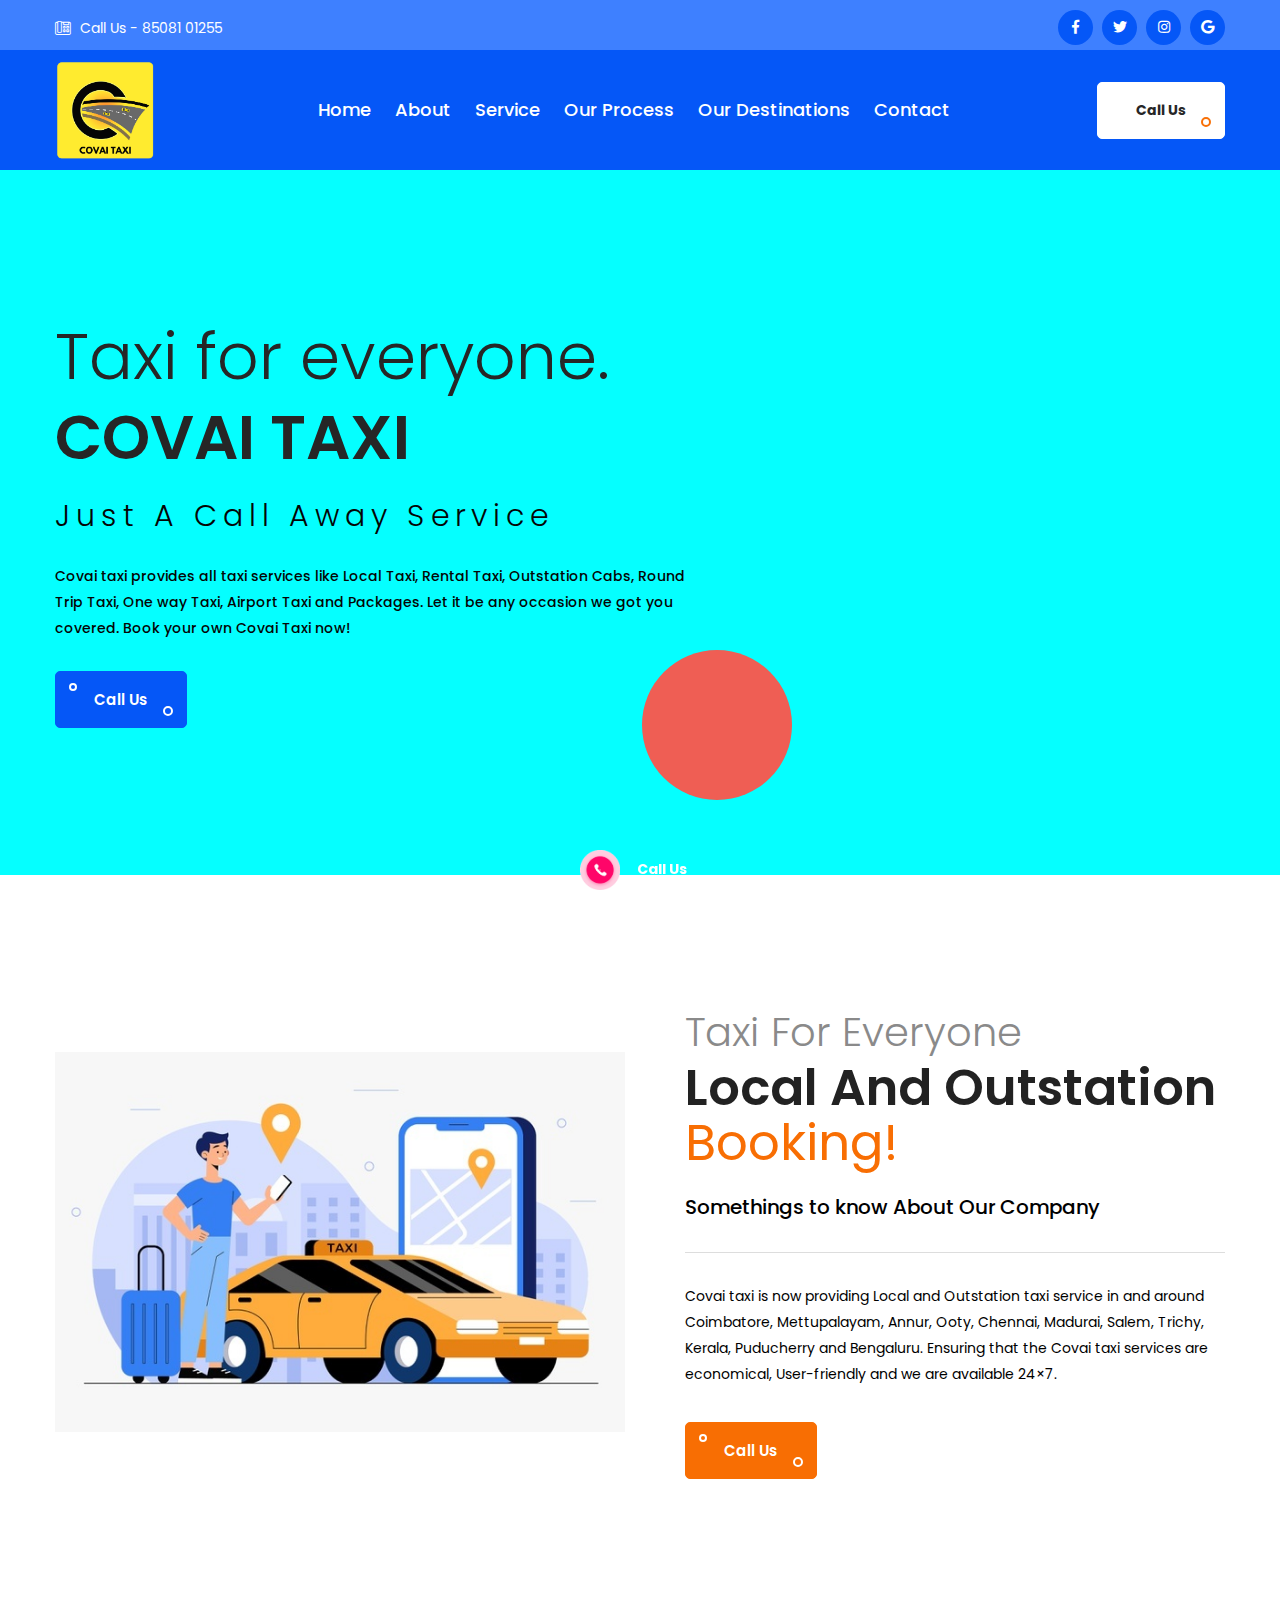
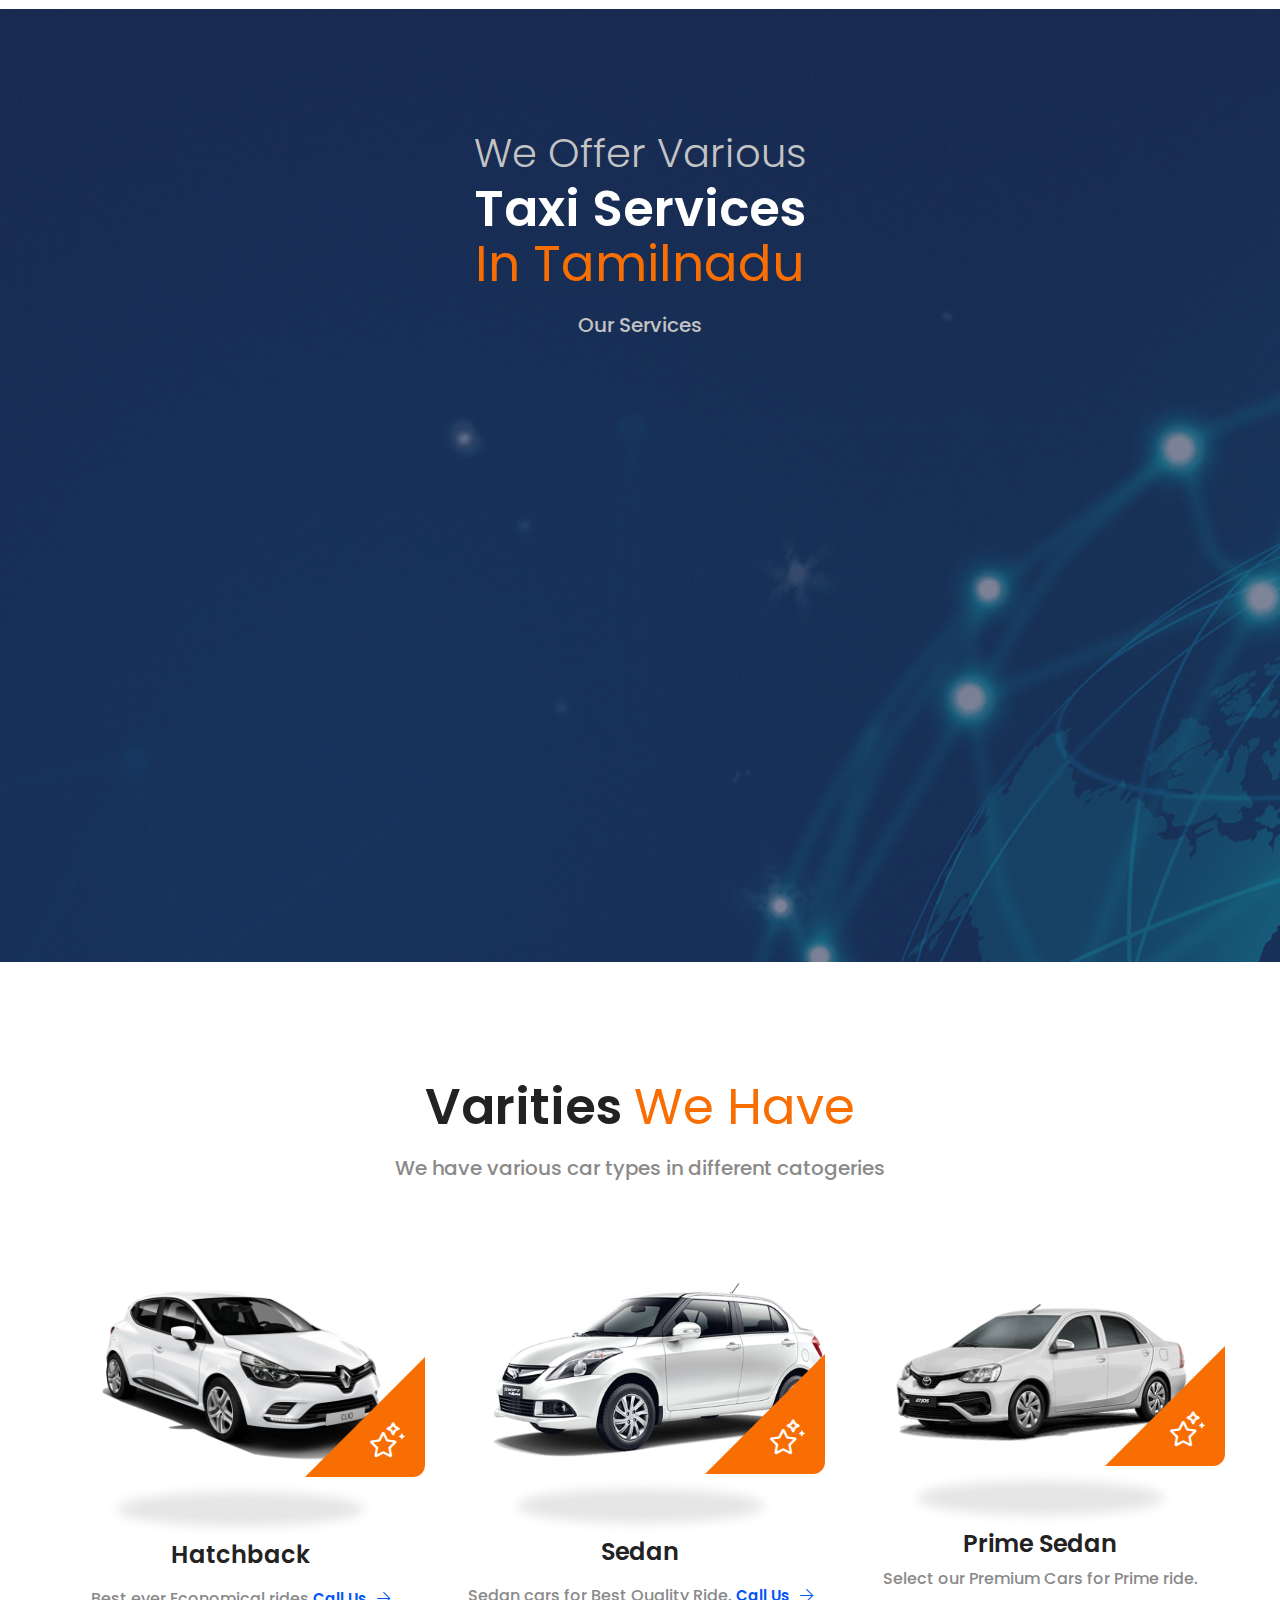
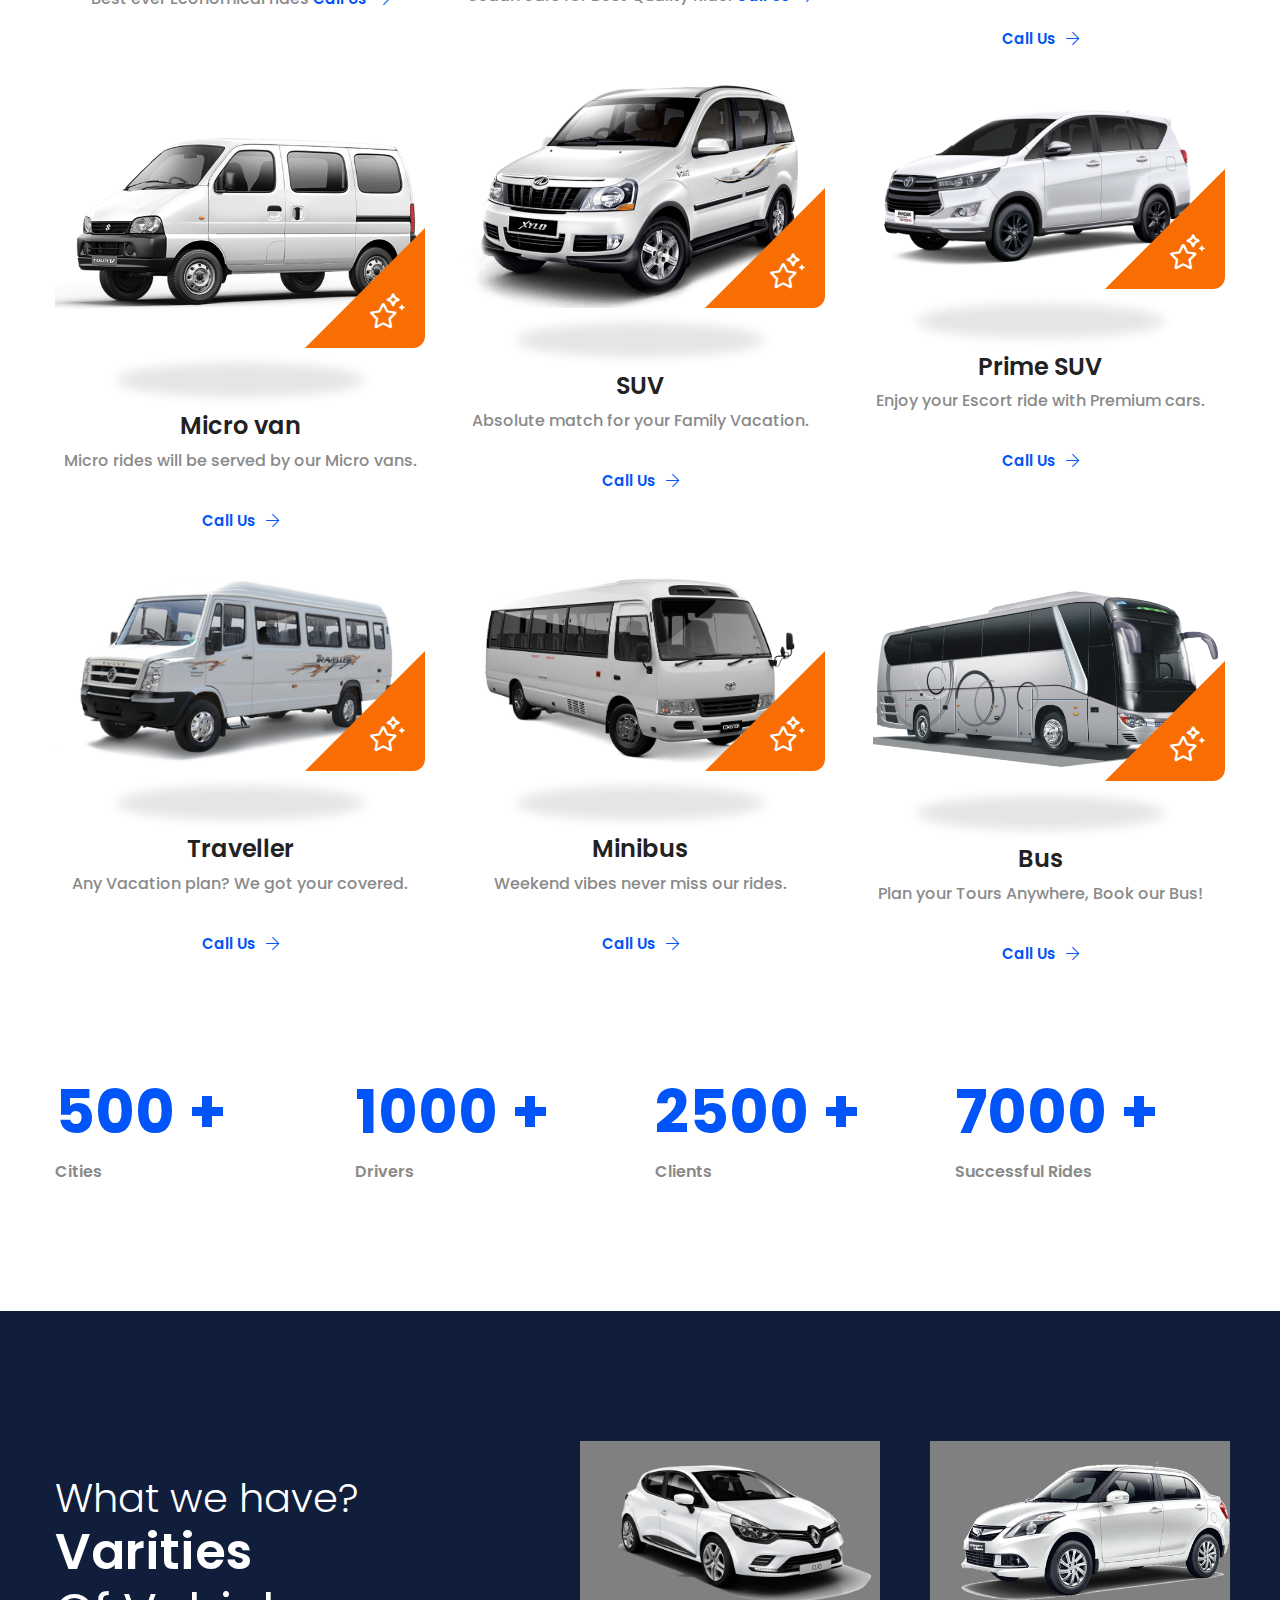
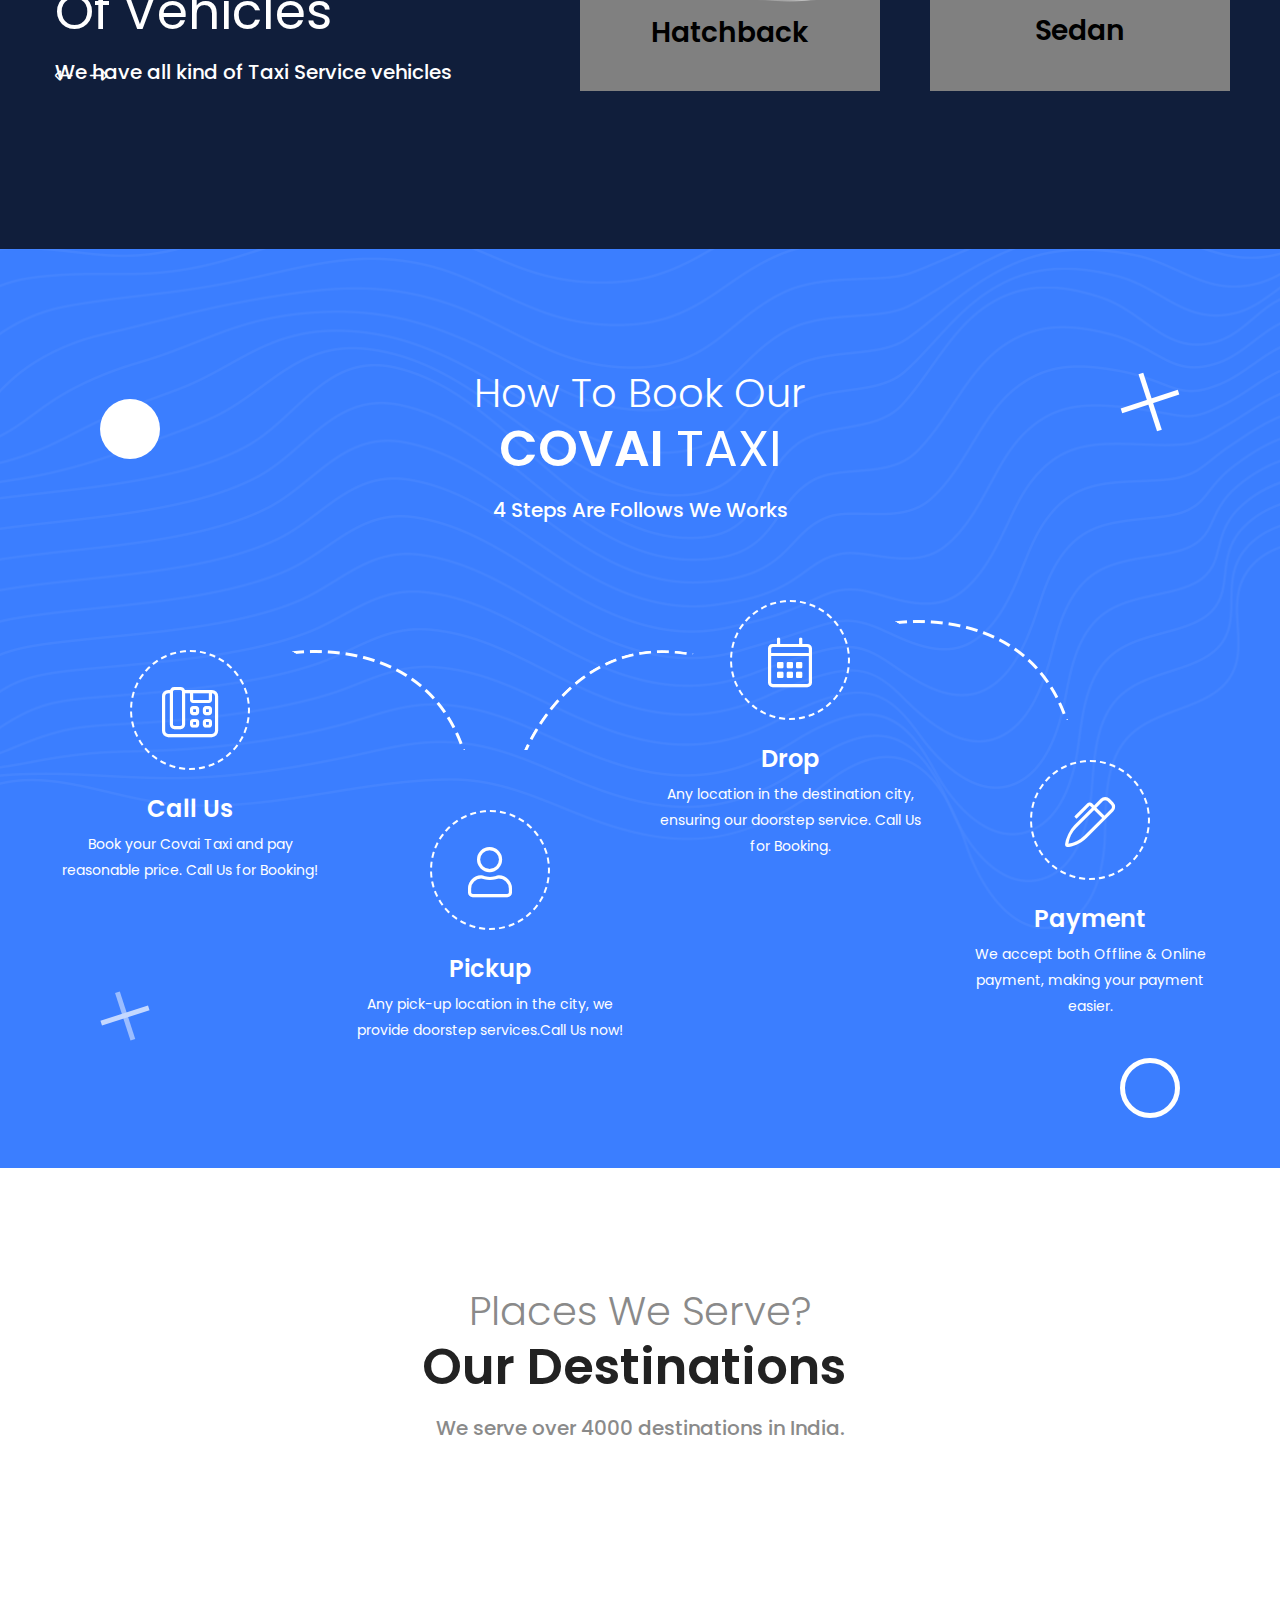
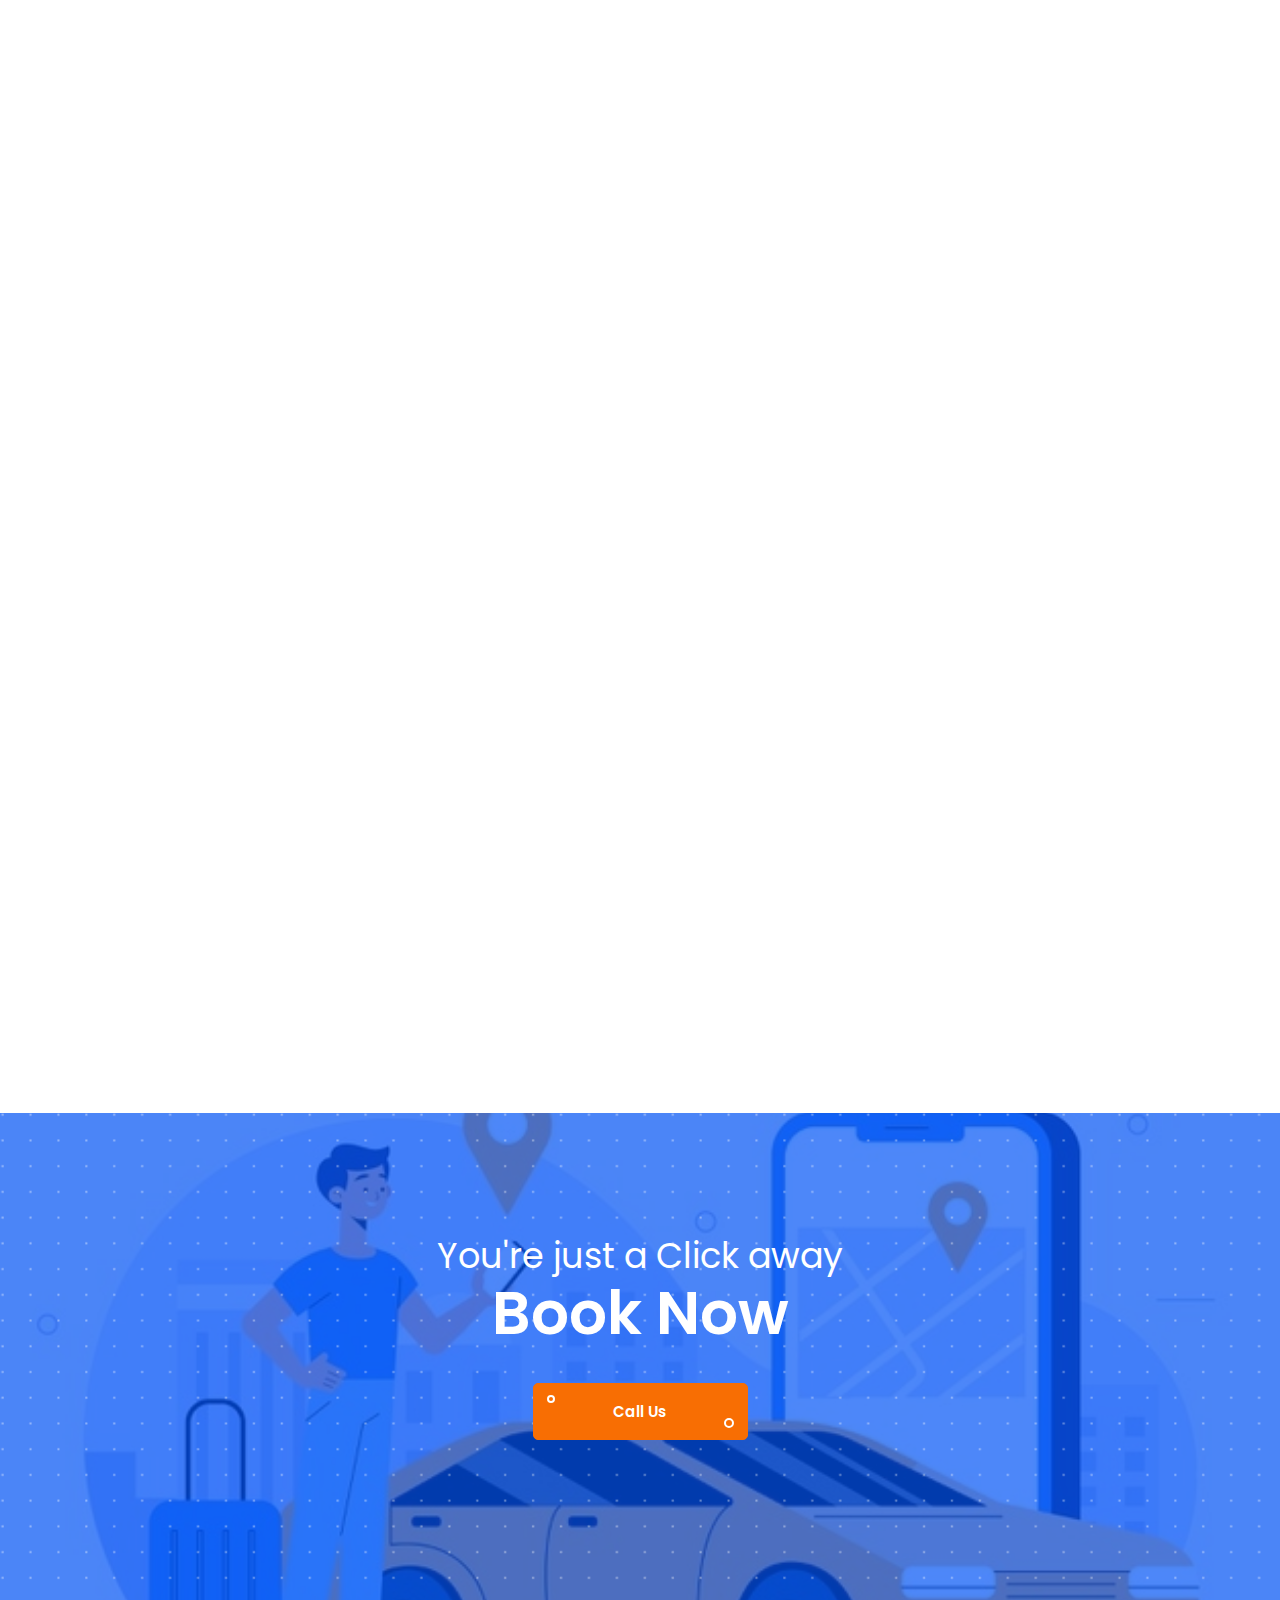
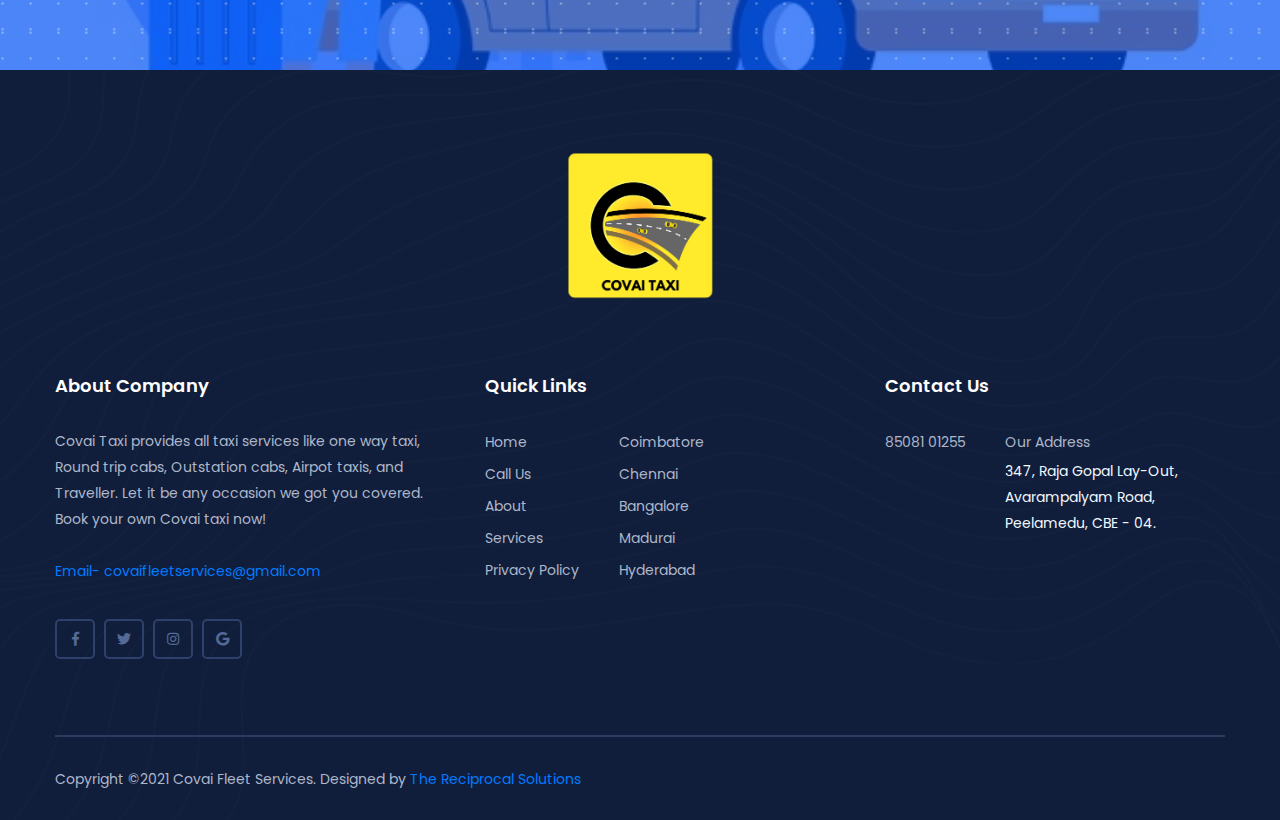
<file: index.html>
<!DOCTYPE html>
<html lang="en">

<head>

    <!--====== Required meta tags ======-->
    <meta charset="utf-8">
    <meta http-equiv="x-ua-compatible" content="ie=edge">
    <meta name="description" content="Covai Taxi provides all taxi services like One way taxi, Round trip cabs, Outstation cabs, Airpot taxis, and Traveller. Let it be any occasion, we got you covered. Book your own taxi now!">
    <meta name="viewport" content="width=device-width, initial-scale=1, shrink-to-fit=no">

    <!--====== Title ======-->
    <title>Covai Taxi - Local Taxi, Packages, Rental and Outstation Taxi service in Coimbatore.</title>

    <!--====== Favicon Icon ======-->
    <link rel="shortcut icon" href="assets/images/ctlogo121.png" type="image/png">

    <!--====== Bootstrap css ======-->
    <link rel="stylesheet" href="assets/css/bootstrap.min.css">

    <!--====== animate css ======-->
    <link rel="stylesheet" href="assets/css/animate.css">

    <!--====== Fontawesome css ======-->
    <link rel="stylesheet" href="assets/css/all.css">

    <!--====== Magnific Popup css ======-->
    <link rel="stylesheet" href="assets/css/magnific-popup.css">

    <!--====== nice select css ======-->
    <link rel="stylesheet" href="assets/css/nice-select.css">

    <!--====== rangeSlider css ======-->
    <link rel="stylesheet" href="assets/css/ion.rangeSlider.min.css">

    <!--====== Slick css ======-->
    <link rel="stylesheet" href="assets/css/slick.css">

    <!--====== Default css ======-->
    <link rel="stylesheet" href="assets/css/default.css">

    <!--====== Style css ======-->
    <link rel="stylesheet" href="assets/css/style.css">
<!-- Global site tag (gtag.js) - Google Analytics -->
<script async src="https://www.googletagmanager.com/gtag/js?id=UA-192645294-1">
</script>
<script>
  window.dataLayer = window.dataLayer || [];
  function gtag(){dataLayer.push(arguments);}
  gtag('js', new Date());

  gtag('config', 'UA-192645294-1');
</script>

</head>

<body>

    <!--====== PRELOADER PART START ======-->

    <div class="preloader" id="preloader">
        <div class="three ">
            <div class="loader" id="loader">
                <span></span>
                <span></span>
                <span></span>
            </div>
        </div>
    </div>

    <!--====== PRELOADER PART START ======-->

    <!--====== HEADER PART START ======-->

    <header class="header-area">
        <div class="header-top">
            <div class="container">
                <div class="row align-items-center">
                    <div class="col-lg-12">
                        <div class="header-top-item d-flex justify-content-between">
                            <div class="header-left-side">
                                <p><i class="fal fa-phone-office"></i> Call Us - 85081 01255  <a href="tel:+918508101255"> </a></p>
                            </div>
                            <div class="header-right-social d-flex justify-content-end align-items-center">
                                
                                <ul class="d-none d-sm-block">
                                    <li><a href="#"><i class="fab fa-facebook-f"></i></a></li>
                                    <li><a href="#"><i class="fab fa-twitter"></i></a></li>
                                    <li><a href="#"><i class="fab fa-instagram"></i></a></li>
                                    <li><a href="#"><i class="fab fa-google"></i></a></li>
                                </ul>
                            </div>
                        </div> <!-- header top item -->
                    </div>
                </div> <!-- row -->
            </div>
        </div>
        <div class="header-nav">
            <div class="container">
                <div class="row">
                    <div class="col-lg-12">
                        <div class="navigation">
                            <nav class="navbar navbar-expand-lg navbar-light ">
                                <a class="navbar-brand" href="index.html"><img src="assets/images/cticon.png" style="width: 100px; height: 100px;" alt=""></a> <!-- logo -->
                                <button class="navbar-toggler" type="button" data-toggle="collapse" data-target="#navbarSupportedContent" aria-controls="navbarSupportedContent" aria-expanded="false" aria-label="Toggle navigation">
                                    <span class="toggler-icon"></span>
                                    <span class="toggler-icon"></span>
                                    <span class="toggler-icon"></span>
                                </button> <!-- navbar toggler -->

                                <div class="collapse navbar-collapse sub-menu-bar" id="navbarSupportedContent">
                                    <ul class="navbar-nav m-auto">
                                        <li class="nav-item">
                                            <a class="nav-link" href="#home">Home </a>
                                        </li>
                                        <li class="nav-item">
                                            <a class="nav-link" href="#about">About </a>
                                        </li>
                                        <li class="nav-item">
                                            <a class="nav-link" href="#services">Service </a>
                                        </li>
                                        <li class="nav-item">
                                            <a class="nav-link" href="#process">Our Process </a>
                                        </li>
                                        <!--li class="nav-item">
                                            <a class="nav-link" href="blog-standard.html">Cities <i class="fal fa-angle-down"></i></a>
                                            <ul class="sub-menu">
                                                <li><a href="blog-details.html">Coimbatore</a></li>
                                                <li><a href="blog-details.html">Tirupur</a></li>
                                                <li><a href="blog-details.html">Ooty</a></li>
                                            </ul>
                                        </li-->
                                        <li class="nav-item">
                                            <a class="nav-link" href="#destinations">Our Destinations </a>
                                        </li>
                                        <li class="nav-item">
                                            <a class="nav-link" href="#contact">Contact</a>
                                        </li>
                                    </ul>
                                </div> <!-- navbar collapse -->
                                <div class="navbar-btn d-none d-sm-block">
                                    <a class="main-btn" href="tel:+918508101255">Call Us</a>
                                </div>
                            </nav>
                        </div> <!-- navigation -->
                    </div>
                </div> <!-- row -->
            </div>
        </div>
    </header>

    <!--====== HEADER PART ENDS ======-->

    <!--====== BANNER PART START ======-->
<section id="home">
    <section id="home" class="banner-area">
        <div class="banner-bg" style="background-color:cyan; height: 705px;">
            <div class="container">
                <div class="row">
                    <div class="col-lg-7 col-md-9">
                        <div class="banner-content">
                            <h1 class="title wow fadeInLeft" data-wow-duration="1.2s" data-wow-delay="1s"> Taxi for everyone.
                                <span>Covai Taxi <span></span></span> </h1>
                            <span class="wow fadeInLeft" data-wow-duration="1.2s" data-wow-delay="1.5s">Just a call away service</span>
                            <p class="wow fadeInLeft" data-wow-duration="1.2s" data-wow-delay="2s">Covai taxi provides all taxi services like Local Taxi, Rental Taxi, Outstation Cabs, Round Trip Taxi, One way Taxi, Airport Taxi and Packages. Let it be any occasion we got you covered. Book your own Covai Taxi now!
                            </p>
                            <ul class="wow fadeInLeft" data-wow-duration="1.2s" data-wow-delay="2.6s" >
                                <!--a class="main-btn main-btn-2" href="tel:+918508101255">Call Us</a-->
                                <li><a class="main-btn" href="tel:+918508101255">Call Us</a></li>
                            </ul>
                        </div>
                    </div>
                </div>
            </div>
        </div>
        <div class="banner-shape-1">
        </div>
        <div class="banner-shape-2">
            <img src="assets/images/banner-shape-1.png" alt="">
        </div>
        <div class="banner-shape-3">
            <img src="assets/images/banner-shape-2.png" alt="">
        </div>
    </section>
</section>
    <!--====== BANNER PART ENDS ======-->
    <div class="stfl rainbow" align="center">
        <table width=100% border="0">
            <tbody>
            <tr>
                <td align="center">
            <strong>
                <a href="tel:+918508101255" style="color: #fff;font-size: 14px; vertical-align: middle">
                <img src="assets/images/callus.gif" align="center" class="fa-phone-office" width="40">&ensp;&ensp; Call Us&ensp;&ensp;
                </a>   
                    </strong>
                    
                    
                </td>
                </tr>
            </tbody>
            </table>
        </div>
    <!--====== ABOUT PART START ======-->

    <section id="about" class="about-area pt-130 pb-130">
        <div class="container">
            <div class="row align-items-center">
                <div class="col-lg-6">
                    <div class="about-thumb text-center">
                        <img src="assets/images/bg1.jpg" alt="">
                    </div>
                </div>
                <div class="col-lg-6">
                    <div class="about-content">
                        <h3 class="title">Taxi for Everyone <span>Local and Outstation 
                            <span>Booking!</span></span></h3>
                        <span>Somethings to know About Our Company</span>
                        <p>Covai taxi is now providing Local and Outstation taxi service in and around Coimbatore, Mettupalayam, Annur, Ooty, Chennai, Madurai, Salem, Trichy, Kerala, Puducherry and Bengaluru. Ensuring that the Covai taxi services are economical, User-friendly and we are available 24×7. 
                        </p>
                        <ul>
                            <a class="main-btn main-btn-2" href="tel:+918508101255">Call Us</a>
                            <li>
                        </ul>
                    </div>
                </div>
            </div>
        </div>
    </section>

    <!--====== ABOUT PART ENDS ======-->

    <!--====== FEATURES PART START ======-->

    <section id="services" class="features-area pb-130 bg_cover" style="background-image: url(assets/images/features-bg.jpg);">
        <div class="container">
            <div class="row justify-content-center">
                <div class="col-lg-6">
                    <div class="section-title section-title-2  text-center">
                        <h2 class="title">We Offer Various<span>Taxi Services <span>in Tamilnadu</span></span></h2>
                        <p>Our Services</p>
                    </div>
                </div>
            </div>
            <div class="row justify-content-center">
                <div class="col-lg-3 col-md-6 col-sm-7">
                    <div class="features-item text-center white-bg mt-30 wow fadeIn animated box-shadow1" data-wow-duration="2000ms" data-wow-delay="0ms" style="background-color: aquamarine;">
                        <img src="assets/images/localtaxi.jpg" style="height: 100px; width: 100px; border-radius: 50px; 
                        ;
                        ">
                        <h4 class="title">Local Taxi</h4>
                        <p style="font-size: 20px;">Taxi for Everyone, Enjoy your ride with Reasonable price</p>
                        <li><a class="main-btn box-shadow" href="tel:+918508101255" style="border-radius: 25px; color: antiquewhite;">Call Us</a></li>
                    </div>
                </div>
                <div class="col-lg-3 col-md-6 col-sm-7">
                    <div class="features-item text-center white-bg mt-30 item-2 wow fadeIn animated" data-wow-duration="2000ms" data-wow-delay="300ms" style="background-color: aquamarine;">
                        <img src="assets/images/outstation.jpg" style="height: 100px; width: 100px; border-radius: 50px;">
                        <h4 class="title">Outstation Cabs</h4>                        <p style="font-size: 20px;">Reach your destination Safe and Sound.</p>

                        <li><a class="main-btn box-shadow" href="tel:+918508101255" style="border-radius: 25px; color: antiquewhite;">Call Us</a></li>
                    </div>
                </div>
                <div class="col-lg-3 col-md-6 col-sm-7">
                    <div class="features-item text-center white-bg mt-30 item-3 wow fadeIn animated" data-wow-duration="2000ms" data-wow-delay="600ms" style="background-color: aquamarine;">
                        <img src="assets/images/droptaxi.jpg" style="height: 100px; width: 100px; border-radius: 50px;">
                        <h4 class="title">Drop Taxi</h4>                        <p style="font-size: 20px;">No Return fare, Pay only for what you.</p>

                        <li><a class="main-btn box-shadow" href="tel:+918508101255" style="border-radius: 25px; color: antiquewhite;">Call Us</a></li>
                    </div>
                </div>
                <div class="col-lg-3 col-md-6 col-sm-7">
                    <div class="features-item text-center white-bg mt-30 item-4 wow fadeIn animated" data-wow-duration="2000ms" data-wow-delay="900ms" style="background-color: aquamarine;">
                        <img src="assets/images/tour.jpg" style="height: 100px; width: 100px; border-radius: 50px;">
                        <h4 class="title">Tours & Travels</h4>                        <p style="font-size: 20px;">Plan your dream vacation with us and enjoy your ride!</p>

                        <li><a class="main-btn box-shadow" href="tel:+918508101255" style="border-radius: 25px; color: antiquewhite;">Call Us</a></li>
                    </div>
                </div>
            </div>
        </div>
    </section>

    <!--====== FEATURES PART ENDS ======-->

    <!--====== PROJECT PART START ======-->

    <section class="project-case-area project-home pt-100">
        <div class="container">
            <div class="row justify-content-center">
                <div class="col-lg-6">
                    <div class="section-title text-center">
                        <h2 class="title"> <span>Varities <span>We have</span></span></h2>
                        <p>We have various car types in different catogeries</p>
                    </div>
                </div>
            </div>
            <div class="row justify-content-center">
                <div class="col-lg-4 col-md-7 col-sm-9">
                    <div class="project-case-item mt-30">
                        <div class="project-case-thumb">
                            <img src="assets/images/hatchback.png" alt="">
                            <i class="fal fa-stars"></i>

                        </div>
                        <div class="project-case-content text-center">
                            <img src="assets/images/project-shadow.png" alt="">
                            <h4 class="title">Hatchback</h4>
                            <span>Best ever Economical rides</span>
                            <a href="tel:+918508101255">Call Us <i class="fal fa-arrow-right"></i></a>
                        </div>
                    </div>
                </div>
                <div class="col-lg-4 col-md-7 col-sm-9">
                    <div class="project-case-item mt-30">
                        <div class="project-case-thumb">
                            <img src="assets/images/swift.png" alt="">
                            <i class="fal fa-stars"></i>

                        </div>
                        <div class="project-case-content text-center">
                            <img src="assets/images/project-shadow.png" alt="">
                            <h4 class="title">Sedan</h4>
                            <span>Sedan cars for Best Quality Ride.</span>
                            <a href="tel:+918508101255">Call Us <i class="fal fa-arrow-right"></i></a>
                        </div>
                    </div>
                </div><div class="col-lg-4 col-md-7 col-sm-9">
                    <div class="project-case-item mt-30">
                        <div class="project-case-thumb">
                            <img src="assets/images/etios.png" alt="">
                            <i class="fal fa-stars"></i>

                        </div>
                        <div class="project-case-content text-center">
                            <img src="assets/images/project-shadow.png" alt="">
                            <h4 class="title">Prime Sedan</h4>
                            <span>Select our Premium Cars for Prime ride.</span>
                            <a href="tel:+918508101255">Call Us <i class="fal fa-arrow-right"></i></a>
                        </div>
                    </div>
                </div>
                <div class="col-lg-4 col-md-7 col-sm-9">
                    <div class="project-case-item mt-30">
                        <div class="project-case-thumb">
                            <img src="assets/images/eeco.png" alt="">
                            <i class="fal fa-stars"></i>

                        </div>
                        <div class="project-case-content text-center">
                            <img src="assets/images/project-shadow.png" alt="">
                            <h4 class="title">Micro van</h4>
                            <span>Micro rides will be served by our Micro vans.</span>
                            <a href="tel:+918508101255">Call Us <i class="fal fa-arrow-right"></i></a>
                        </div>
                    </div>
                </div>
                <div class="col-lg-4 col-md-7 col-sm-9">
                    <div class="project-case-item mt-30">
                        <div class="project-case-thumb">
                            <img src="assets/images/xylo.png" alt="">
                            <i class="fal fa-stars"></i>

                        </div>
                        <div class="project-case-content text-center">
                            <img src="assets/images/project-shadow.png" alt="">
                            <h4 class="title">SUV</h4>
                            <span>Absolute match for your Family Vacation.</span>
                            <a href="tel:+918508101255">Call Us <i class="fal fa-arrow-right"></i></a>
                        </div>
                    </div>
                </div><div class="col-lg-4 col-md-7 col-sm-9">
                    <div class="project-case-item mt-30">
                        <div class="project-case-thumb">
                            <img src="assets/images/crysta.png" alt="">
                            <i class="fal fa-stars"></i>

                        </div>
                        <div class="project-case-content text-center">
                            <img src="assets/images/project-shadow.png" alt="">
                            <h4 class="title">Prime SUV</h4>
                            <span>Enjoy your Escort ride with Premium cars.</span>
                            <a href="tel:+918508101255">Call Us <i class="fal fa-arrow-right"></i></a>
                        </div>
                    </div>
                </div>
                <div class="col-lg-4 col-md-7 col-sm-9">
                    <div class="project-case-item mt-30">
                        <div class="project-case-thumb">
                            <img src="assets/images/traveller.png" alt="">
                            <i class="fal fa-stars"></i>

                        </div>
                        <div class="project-case-content text-center">
                            <img src="assets/images/project-shadow.png" alt="">
                            <h4 class="title">Traveller</h4>
                            <span>Any Vacation plan? We got your covered.</span>
                            <a href="tel:+918508101255">Call Us <i class="fal fa-arrow-right"></i></a>
                        </div>
                    </div>
                </div>
                <div class="col-lg-4 col-md-7 col-sm-9">
                    <div class="project-case-item mt-30">
                        <div class="project-case-thumb">
                            <img src="assets/images/minibus.png" alt="">
                            <i class="fal fa-stars"></i>
                        </div>
                        <div class="project-case-content text-center">
                            <img src="assets/images/project-shadow.png" alt="">
                            <h4 class="title">Minibus</h4>
                            <span>Weekend vibes never miss our rides.</span>
                            <a href="tel:+918508101255">Call Us <i class="fal fa-arrow-right"></i></a>
                        </div>
                    </div>
                </div>
                <div class="col-lg-4 col-md-7 col-sm-9">
                    <div class="project-case-item mt-30">
                        <div class="project-case-thumb">
                            <img src="assets/images/bus.png" alt="">
                            <i class="fal fa-stars"></i>
                        </div>
                        <div class="project-case-content text-center">
                            <img src="assets/images/project-shadow.png" alt="">
                            <h4 class="title">Bus</h4>
                            <span>Plan your Tours Anywhere, Book our Bus!</span>
                            <a href="tel:+918508101255">Call Us <i class="fal fa-arrow-right"></i></a>
                        </div>
                    </div>
                </div>
            </div>
        </div>
    </section>

    <!--====== PROJECT PART START ======-->

    <!--====== FACT PART START ======-->

    <section class="fact-area pt-80 pb-130">
        <div class="container">
            <div class="row">
                <div class="col-lg-3 col-sm-6">
                    <div class="fact-item mt-30">
                        <h3 class="title"><span class="counter">500</span> +</h3>
                        <span>Cities</span>
                    </div>
                </div>
                <div class="col-lg-3 col-sm-6">
                    <div class="fact-item mt-30">
                        <h3 class="title"><span class="counter">1000</span> +</h3>
                        <span>Drivers</span>
                    </div>
                </div>
                <div class="col-lg-3 col-sm-6">
                    <div class="fact-item mt-30">
                        <h3 class="title"><span class="counter">2500</span> +</h3>
                        <span>Clients</span>
                    </div>
                </div>
                <div class="col-lg-3 col-sm-6">
                    <div class="fact-item mt-30">
                        <h3 class="title"><span class="counter">7000</span> +</h3>
                        <span>Successful Rides</span>
                    </div>
                </div>
            </div>
        </div>
    </section>

    <!--====== FACT PART ENDS ======-->

    <!--====== TEAM PART START ======-->

    <section class="team-area pt-130 pb-130">
        <div class="container">
            <div class="row align-items-center">
                <div class="col-lg-5">
                    <div class="team-title">
                        <h3 class="title">What we have? <br> <span>Varities <span>Of Vehicles</span></span></h3>
                        <span>We have all kind of Taxi Service vehicles</span>
                    </div>
                </div>
                <div class="col-lg-7">
                    <div class="row team-active">
                        <div class="col-lg-6">
                            <div class="team-item" style="height: 250px; width: 300px;">
                                <img src="assets/images/hatchback.png" alt="team">
                                <h3 style="text-align: center;">Hatchback</h3>
                            </div>
                        </div>
                        <div class="col-lg-6">
                            <div class="team-item" style="height: 250px; width: 300px;">
                                <img src="assets/images/swift.png" alt="team">
                                <h3 style="text-align: center;">Sedan</h3>

                            </div>
                        </div>

                        <div class="col-lg-6">
                            <div class="team-item" style="height: 250px; width: 300px;">
                                <img src="assets/images/zest.png" alt="team">
                                <h3 style="text-align: center;">Sedan</h3>

                            </div>
                        </div>
                        <div class="col-lg-6">
                            <div class="team-item" style="height: 250px; width: 300px;">
                                <img src="assets/images/etios.png" alt="team">
                                <h3 style="text-align: center;">Prime Sedan</h3>

                            </div>
                        </div> <div class="col-lg-6">
                            <div class="team-item" style="height: 250px; width: 300px;">
                                <img src="assets/images/eeco.png" alt="team">
                                <h3 style="text-align: center;">Micro Van</h3>
                            </div>
                        </div> <div class="col-lg-6">
                            <div class="team-item style="height: 250px; width: 300px;"">
                                <img src="assets/images/ertiga.png" alt="team">
                                <h3 style="text-align: center;">SUV</h3>

                            </div>
                        </div> <div class="col-lg-6">
                            <div class="team-item" style="height: 250px; width: 300px;">
                                <img src="assets/images/xylo.png" alt="team">
                                <h3 style="text-align: center;">SUV</h3>
                            </div>
                        </div> <div class="col-lg-6">
                            <div class="team-item" style="height: 250px; width: 300px;">
                                <img src="assets/images/crysta.png" alt="team">
                                <h3 style="text-align: center;">Prime SUV</h3>

                            </div>
                        </div> <div class="col-lg-6">
                            <div class="team-item" style="height: 250px; width: 300px;">
                                <img src="assets/images/traveller.png" alt="team">
                                <h3 style="text-align: center;">Traveller</h3>

                            </div>
                        </div> <div class="col-lg-6">
                            <div class="team-item" style="height: 250px; width: 300px;">
                                <img src="assets/images/bus.png" alt="team">
                                <h3 style="text-align: center;">Bus</h3>

                            </div>
                        </div>
                    </div>
                </div>
            </div>
        </div>
    </section>

    <!--====== TEAM PART ENDS ======-->

    <!--====== WORKING PROCESS PART START ======-->

    <section id="process" class="working-process">
        <div class="container">
            <div class="row justify-content-center">
                <div class="col-lg-6">
                    <div class="section-title text-center">
                        <h2 class="title">How to book our<span>COVAI <span>TAXI</span></span></h2>
                        <p>4 Steps Are Follows We Works</p>
                    </div>
                </div>
            </div>
            <div class="row justify-content-center">
                <div class="col-lg-3 col-md-6 col-sm-7">
                    <div class="working-item text-center item-1">
                        <i class="fal fa-phone-office"></i>
                        <h5 class="title">Call Us</h5>
                        <p>Book your Covai Taxi and pay reasonable price. Call Us for Booking!

                        </p>
                        <div class="dot-1">
                            <img src="assets/images/working-dot-1.png" alt="working">
                        </div>
                    </div>
                </div>
                <div class="col-lg-3 col-md-6 col-sm-7">
                    <div class="working-item text-center item-2">
                        <i class="fal fa-user"></i>
                        <h5 class="title">Pickup</h5>
                        <p>Any pick-up location in the city, we provide doorstep services.Call Us now!</p>
                        <div class="dot-2">
                            <img src="assets/images/working-dot-2.png" alt="working">
                        </div>
                    </div>
                </div>
                <div class="col-lg-3 col-md-6 col-sm-7">
                    <div class="working-item text-center item-3">
                        <i class="fal fa-calendar-alt"></i>
                        <h5 class="title">Drop</h5>
                        <p>Any location in the destination city, ensuring our doorstep service. Call Us for Booking.</p>
                    </div>
                </div>
                <div class="col-lg-3 col-md-6 col-sm-7">
                    <div class="working-item text-center item-4">
                        <i class="fal fa-pen-alt"></i>
                        <h5 class="title">Payment</h5>
                        <p>We accept both Offline & Online payment, making your payment easier.</p>
                        <div class="dot-3">
                            <img src="assets/images/working-dot-1.png" alt="working">
                        </div>
                    </div>
                </div>
            </div>
        </div>
        <div class="shape-1"></div>
        <div class="shape-2"></div>
        <div class="shape-3"></div>
        <div class="shape-4"></div>
    </section>

    <!--====== WORKING PROCESS PART ENDS ======-->

   

    <!--====== TESTIMONIALS PART START ======-->

    <!--section class="testimonial-area">
        <div class="container">
            <div class="row justify-content-center">
                <div class="col-lg-6">
                    <div class="section-title text-center">
                        <h2 class="title">How We Works <span>Working <span>Process</span></span></h2>
                        <p>knows About Our Customer Say</p>
                    </div>
                </div>
            </div>
            <div class="row testinonials-active">
                <div class="col-lg-4">
                    <div class="testimonial-item white-bg text-center mt-70">
                        <img src="assets/images/testimonial-1.jpg" alt="testimonial">
                        <div class="star d-flex justify-content-center">
                            <span>(</span>
                            <ul>
                                <li><i class="fas fa-star"></i></li>
                                <li><i class="fas fa-star"></i></li>
                                <li><i class="fas fa-star"></i></li>
                                <li><i class="fas fa-star"></i></li>
                                <li><i class="fas fa-star"></i></li>
                            </ul>
                            <span>)</span>
                        </div>
                        <p>Will give you a complete account of the system, and expound the actual teachings of the great explorer of the truth, the master-builder of human happiness one rejects,</p>
                        <h6 class="title">Malissa R. Dallas</h6>
                        <i class="fal fa-quote-right"></i>
                    </div>
                </div>
                <div class="col-lg-4">
                    <div class="testimonial-item white-bg text-center mt-70">
                        <img src="assets/images/testimonial-2.jpg" alt="testimonial">
                        <div class="star d-flex justify-content-center">
                            <span>(</span>
                            <ul>
                                <li><i class="fas fa-star"></i></li>
                                <li><i class="fas fa-star"></i></li>
                                <li><i class="fas fa-star"></i></li>
                                <li><i class="fas fa-star"></i></li>
                                <li><i class="fas fa-star"></i></li>
                            </ul>
                            <span>)</span>
                        </div>
                        <p>Will give you a complete account of the system, and expound the actual teachings of the great explorer of the truth, the master-builder of human happiness one rejects,</p>
                        <h6 class="title">Malissa R. Dallas</h6>
                        <i class="fal fa-quote-right"></i>
                    </div>
                </div>
                <div class="col-lg-4">
                    <div class="testimonial-item white-bg text-center mt-70">
                        <img src="assets/images/testimonial-3.jpg" alt="testimonial">
                        <div class="star d-flex justify-content-center">
                            <span>(</span>
                            <ul>
                                <li><i class="fas fa-star"></i></li>
                                <li><i class="fas fa-star"></i></li>
                                <li><i class="fas fa-star"></i></li>
                                <li><i class="fas fa-star"></i></li>
                                <li><i class="fas fa-star"></i></li>
                            </ul>
                            <span>)</span>
                        </div>
                        <p>Will give you a complete account of the system, and expound the actual teachings of the great explorer of the truth, the master-builder of human happiness one rejects,</p>
                        <h6 class="title">Malissa R. Dallas</h6>
                        <i class="fal fa-quote-right"></i>
                    </div>
                </div>
                <div class="col-lg-4">
                    <div class="testimonial-item white-bg text-center mt-70">
                        <img src="assets/images/testimonial-4.jpg" alt="testimonial">
                        <div class="star d-flex justify-content-center">
                            <span>(</span>
                            <ul>
                                <li><i class="fas fa-star"></i></li>
                                <li><i class="fas fa-star"></i></li>
                                <li><i class="fas fa-star"></i></li>
                                <li><i class="fas fa-star"></i></li>
                                <li><i class="fas fa-star"></i></li>
                            </ul>
                            <span>)</span>
                        </div>
                        <p>Will give you a complete account of the system, and expound the actual teachings of the great explorer of the truth, the master-builder of human happiness one rejects,</p>
                        <h6 class="title">Malissa R. Dallas</h6>
                        <i class="fal fa-quote-right"></i>
                    </div>
                </div>
                <div class="col-lg-4">
                    <div class="testimonial-item white-bg text-center mt-70">
                        <img src="assets/images/testimonial-5.jpg" alt="testimonial">
                        <div class="star d-flex justify-content-center">
                            <span>(</span>
                            <ul>
                                <li><i class="fas fa-star"></i></li>
                                <li><i class="fas fa-star"></i></li>
                                <li><i class="fas fa-star"></i></li>
                                <li><i class="fas fa-star"></i></li>
                                <li><i class="fas fa-star"></i></li>
                            </ul>
                            <span>)</span>
                        </div>
                        <p>Will give you a complete account of the system, and expound the actual teachings of the great explorer of the truth, the master-builder of human happiness one rejects,</p>
                        <h6 class="title">Malissa R. Dallas</h6>
                        <i class="fal fa-quote-right"></i>
                    </div>
                </div>
            </div>
        </div>
    </section-->

    <!--====== TESTIMONIALS PART ENDS ======-->

    <!--====== BLOG PART START ======-->

    <section id="destinations" class="blog-area">
        <div class="container">
            <div class="row justify-content-center">
                <div class="col-lg-6">
                    <div class="section-title text-center">
                        <h2 class="title">Places we serve?<span>Our Destinations <span> </span></span></h2>
                        <p>We serve over 4000 destinations in India.</p>
                    </div>
                </div>
            </div>
            <div class="row justify-content-center">
                <div class="col-lg-4 col-md-6 col-sm-8">
                    <div class="blog-item mt-30 wow fadeIn animated" data-wow-duration="1500ms" data-wow-delay="0ms">
                        <div class="blog-thumb">
                            <img src="assets/images/coimbatore.jpg" alt="blog">
                        </div>
                        <div class="blog-content">
                            
                            <h3 class="title" style="text-align: center;"><a href="tel:+918508101255">Coimbatore</a></h3>
                            <p style="text-align: center; font-size: 25px;"> <a href="tel:+918508101255" >Call Us <i class="fal fa-long-arrow-right"></i></a></p>

                        </div>
                    </div>
                </div>
                <div class="col-lg-4 col-md-6 col-sm-8">
                    <div class="blog-item mt-30 wow fadeIn animated" data-wow-duration="1500ms" data-wow-delay="0ms">
                        <div class="blog-thumb">
                            <img src="assets/images/chennai.jpg" alt="blog">
                        </div>
                        <div class="blog-content">
                            
                            <h3 class="title" style="text-align: center;"><a href="tel:+918508101255">Chennai</a></h3>
                            <p style="text-align: center; font-size: 25px;"> <a href="tel:+918508101255" >Call Us <i class="fal fa-long-arrow-right"></i></a></p>

                        </div>
                    </div>
                </div>
                <div class="col-lg-4 col-md-6 col-sm-8">
                    <div class="blog-item mt-30 wow fadeIn animated" data-wow-duration="1500ms" data-wow-delay="0ms">
                        <div class="blog-thumb">
                            <img src="assets/images/salem.jpg" alt="blog">
                        </div>
                        <div class="blog-content">
                            
                            <h3 class="title" style="text-align: center;"><a href="tel:+918508101255">Salem</a></h3>
                            <p style="text-align: center; font-size: 25px;"> <a href="tel:+918508101255" >Call Us <i class="fal fa-long-arrow-right"></i></a></p>

                        </div>
                    </div>
                </div><div class="col-lg-4 col-md-6 col-sm-8">
                    <div class="blog-item mt-30 wow fadeIn animated" data-wow-duration="1500ms" data-wow-delay="0ms">
                        <div class="blog-thumb">
                            <img src="assets/images/madurai.jpg" alt="blog">
                        </div>
                        <div class="blog-content">
                            
                            <h3 class="title" style="text-align: center;"><a href="tel:+918508101255">Madurai</a></h3>
                            <p style="text-align: center; font-size: 25px;"> <a href="tel:+918508101255" >Call Us <i class="fal fa-long-arrow-right"></i></a></p>

                        </div>
                    </div>
                </div><div class="col-lg-4 col-md-6 col-sm-8">
                    <div class="blog-item mt-30 wow fadeIn animated" data-wow-duration="1500ms" data-wow-delay="0ms">
                        <div class="blog-thumb">
                            <img src="assets/images/thanjore.jpg" alt="blog">
                        </div>
                        <div class="blog-content">
                            
                            <h3 class="title" style="text-align: center;"><a href="tel:+918508101255">Thanjavore</a></h3>
                            <p style="text-align: center; font-size: 25px;"> <a href="tel:+918508101255" >Call Us <i class="fal fa-long-arrow-right"></i></a></p>

                        </div>
                    </div>
                </div><div class="col-lg-4 col-md-6 col-sm-8">
                    <div class="blog-item mt-30 wow fadeIn animated" data-wow-duration="1500ms" data-wow-delay="0ms">
                        <div class="blog-thumb">
                            <img src="assets/images/trichy.jpg" alt="blog">
                        </div>
                        <div class="blog-content">
                            
                            <h3 class="title" style="text-align: center;"><a href="tel:+918508101255">Trichy</a></h3>
                           <p style="text-align: center; font-size: 25px;"> <a href="tel:+918508101255" >Call Us <i class="fal fa-long-arrow-right"></i></a></p>

                        </div>
                    </div>
                </div><div class="col-lg-4 col-md-6 col-sm-8">
                    <div class="blog-item mt-30 wow fadeIn animated" data-wow-duration="1500ms" data-wow-delay="0ms">
                        <div class="blog-thumb">
                            <img src="assets/images/pondi.jpg" alt="blog">
                        </div>
                        <div class="blog-content">
                            
                            <h3 class="title" style="text-align: center;"><a href="tel:+918508101255">Pondicherry</a></h3>
                            <p style="text-align: center; font-size: 25px;"> <a href="tel:+918508101255" >Call Us <i class="fal fa-long-arrow-right"></i></a></p>

                        </div>
                    </div>
                </div><div class="col-lg-4 col-md-6 col-sm-8">
                    <div class="blog-item mt-30 wow fadeIn animated" data-wow-duration="1500ms" data-wow-delay="0ms">
                        <div class="blog-thumb">
                            <img src="assets/images/blore.jpg" alt="blog">
                        </div>
                        <div class="blog-content">
                            
                            <h3 class="title" style="text-align: center;"><a href="tel:+918508101255">Bangalore</a></h3>
                            <p style="text-align: center; font-size: 25px;"> <a href="tel:+918508101255" >Call Us <i class="fal fa-long-arrow-right"></i></a></p>

                        </div>
                    </div>
                </div>
                <div class="col-lg-4 col-md-6 col-sm-8">
                    <div class="blog-item mt-30 wow fadeIn animated" data-wow-duration="1500ms" data-wow-delay="0ms">
                        <div class="blog-thumb">
                            <img src="assets/images/kochi.jpg" alt="blog">
                        </div>
                        <div class="blog-content">
                            
                            <h3 class="title" style="text-align: center;"><a href="tel:+918508101255">Kochi</a></h3>
                            <p style="text-align: center; font-size: 25px;"> <a href="tel:+918508101255" >Call Us <i class="fal fa-long-arrow-right"></i></a></p>

                        </div>
                    </div>
                </div>
            </div>
        </div>
    </section>

    <!--====== BLOG PART ENDS ======-->

    <!--====== REQUEST QUOTE PART START ======-->

    <section class="requst-quote-area bg_cover pt-115" style="background-image: url(assets/images/bg1.jpg);">
        <div class="container">
            <div class="row justify-content-center">
                <div class="col-lg-8">
                    <div class="requst-content text-center">
                        <span>You're just a Click away</span>
                        <h2 class="title">Book Now</h2>
                        <a class="main-btn-2 main-btn" href="tel:+918508101255">Call Us</a> <br>
                        
                    </div>
                </div>
            </div>
        </div>
    </section>
    
    </div>

    <!--====== REQUEST QUOTE PART ENDS ======-->


    <!--====== FOOTER PART START ======-->
<section id="contact">
    <footer class="footer-area pt-80">
        <div class="container">
            <div class="row">
                <div class="col-lg-12">
                    <div class="footer-logo text-center pb-45">
                        <a href="#"><img src="assets/images/cticon.png" style ="height: 150px; width: 150px;"alt=""></a>
                    </div>
                </div>
            </div>
            <div class="row">
                <div class="col-lg-4 col-md-6">
                    <div class="footer-widget mt-30">
                        <div class="footer-title">
                            <h4 class="title">About Company</h4>
                        </div>
                        <div class="footer-items-1">
                            <p>Covai Taxi provides all taxi services like one way taxi, Round trip cabs, Outstation cabs, Airpot taxis, and Traveller. Let it be any occasion we got you covered. Book your own Covai taxi now! <br> <br> <a href="mailto:covaifleetservices@gmail.com">Email- covaifleetservices@gmail.com</a></p>
                            <ul>
                                <li><a href="#"><i class="fab fa-facebook-f"></i></a></li>
                                <li><a href="#"><i class="fab fa-twitter"></i></a></li>
                                <li><a href="#"><i class="fab fa-instagram"></i></a></li>
                                <li><a href="#"><i class="fab fa-google"></i></a></li>
                            </ul>
                        </div>
                    </div>
                </div>
                <div class="col-lg-4 col-md-6">
                    <div class="footer-widget ml-30 mt-30">
                        <div class="footer-title">
                            <h4 class="title">Quick Links</h4>
                        </div>
                        <div class="footer-items-2 d-flex">
                            <ul>
                                <li><a href="#home"> Home</a></li>
                                <li><a href="tel:+918508101255">Call Us</a></li>
                                <li><a href="#about">About</a></li>
                                <li><a href="#services">Services</a></li>
                                <li><a href="privacypolicy.html">Privacy Policy</a></li>
                            </ul>
                            <ul class="ml-40">
                                <li><a href="#">Coimbatore</a></li>
                                <li><a href="#">Chennai</a></li>
                                <li><a href="#">Bangalore</a></li>
                                <li><a href="#">Madurai</a></li>
                                <li><a href="#">Hyderabad</a></li>
                            </ul>
                        </div>
                    </div>
                </div>
               
                <div class="col-lg-4 col-md-6">
                    <div class="footer-widget ml-30 mt-30">
                        <div class="footer-title">
                            <h4 class="title">Contact Us</h4>
                        </div>
                        <div class="footer-items-2 d-flex">
                            <ul>
                                <li><a href="tel:+918508101255">85081 01255</a></li>
                                
                            </ul>
                            <ul class="ml-40">
                                

                                <li><a href="#">Our Address</a></li>

                                <p style="color: aliceblue;">347, Raja Gopal Lay-Out,
                                    <br>Avarampalyam Road,
                                    <br>Peelamedu, CBE - 04.
                                </p>
                            </ul>
                        </div>
                    </div>
                </div>

            </div>
            <div class="row">
                <div class="col-lg-12">
                    <div class="footer-copyright">
                        
                        <p>Copyright ©2021 Covai Fleet Services. Designed by <a href="https://thereciprocalsolutions.com/">The Reciprocal Solutions</a></p><br><br><br>
                    </div>
                    <div class="back-top">
                        <a href="#" class="back-to-top">
                            <i class="fa fa-angle-up"></i>
                        </a>
                    </div>
                </div>
            </div>
        </div>
    </footer>
</section>
    <!--====== FOOTER PART ENDS ======-->








    <!--====== jquery js ======-->
    <script src="assets/js/vendor/modernizr-3.6.0.min.js"></script>
    <script src="assets/js/vendor/jquery-1.12.4.min.js"></script>

    <!--====== Bootstrap js ======-->
    <script src="assets/js/bootstrap.min.js"></script>
    <script src="assets/js/popper.min.js"></script>

    <!--====== Slick js ======-->
    <script src="assets/js/slick.min.js"></script>

    <!--====== counterup js ======-->
    <script src="assets/js/jquery.counterup.min.js"></script>

    <!--====== nice select js ======-->
    <script src="assets/js/jquery.nice-select.min.js"></script>

    <!--====== waypoints js ======-->
    <script src="assets/js/waypoints.min.js"></script>

    <!--====== rangeSlider js ======-->
    <script src="assets/js/ion.rangeSlider.min.js"></script>

    <!--====== wow js ======-->
    <script src="assets/js/wow.min.js"></script>

    <!--====== Magnific Popup js ======-->
    <script src="assets/js/jquery.magnific-popup.min.js"></script>

    <!--====== Ajax Contact js ======-->
    <script src="assets/js/ajax-contact.js"></script>

    <!--====== Main js ======-->
    <script src="assets/js/main.js"></script>

</body>

</html>
</file>
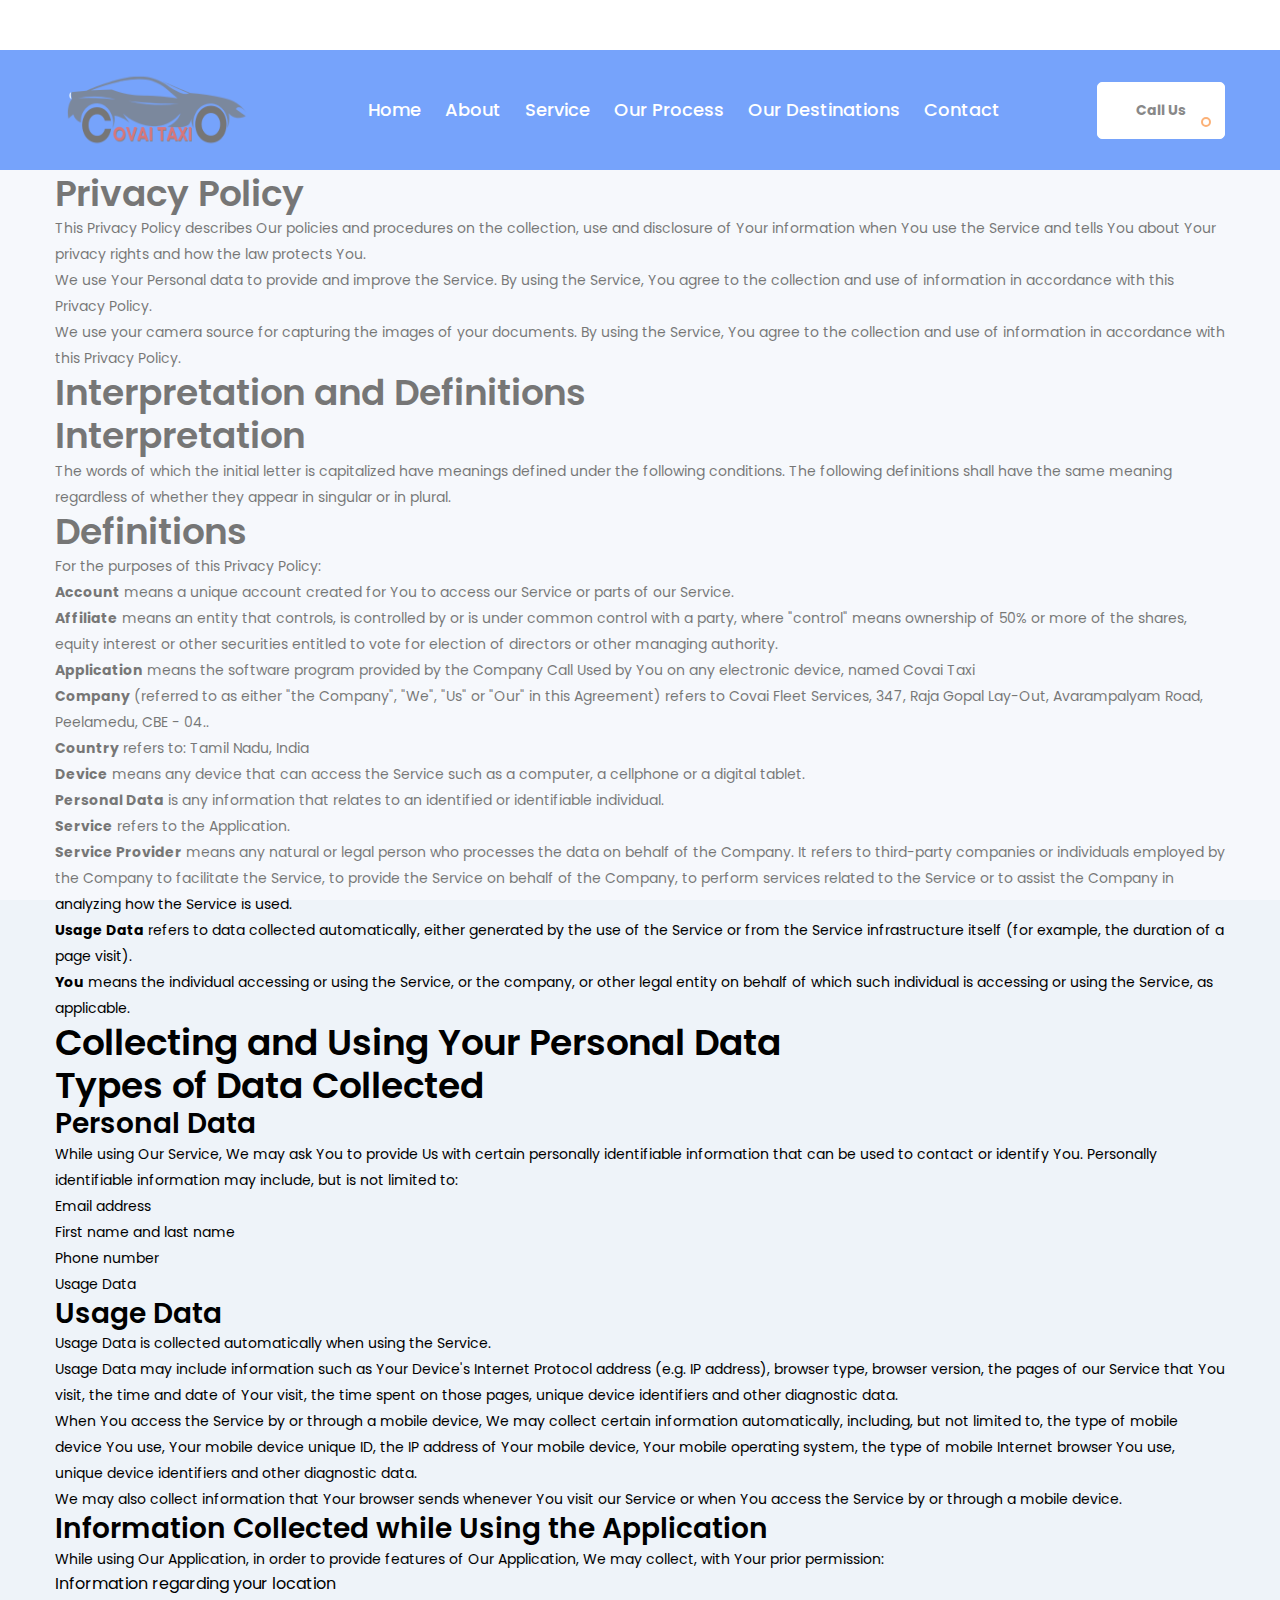
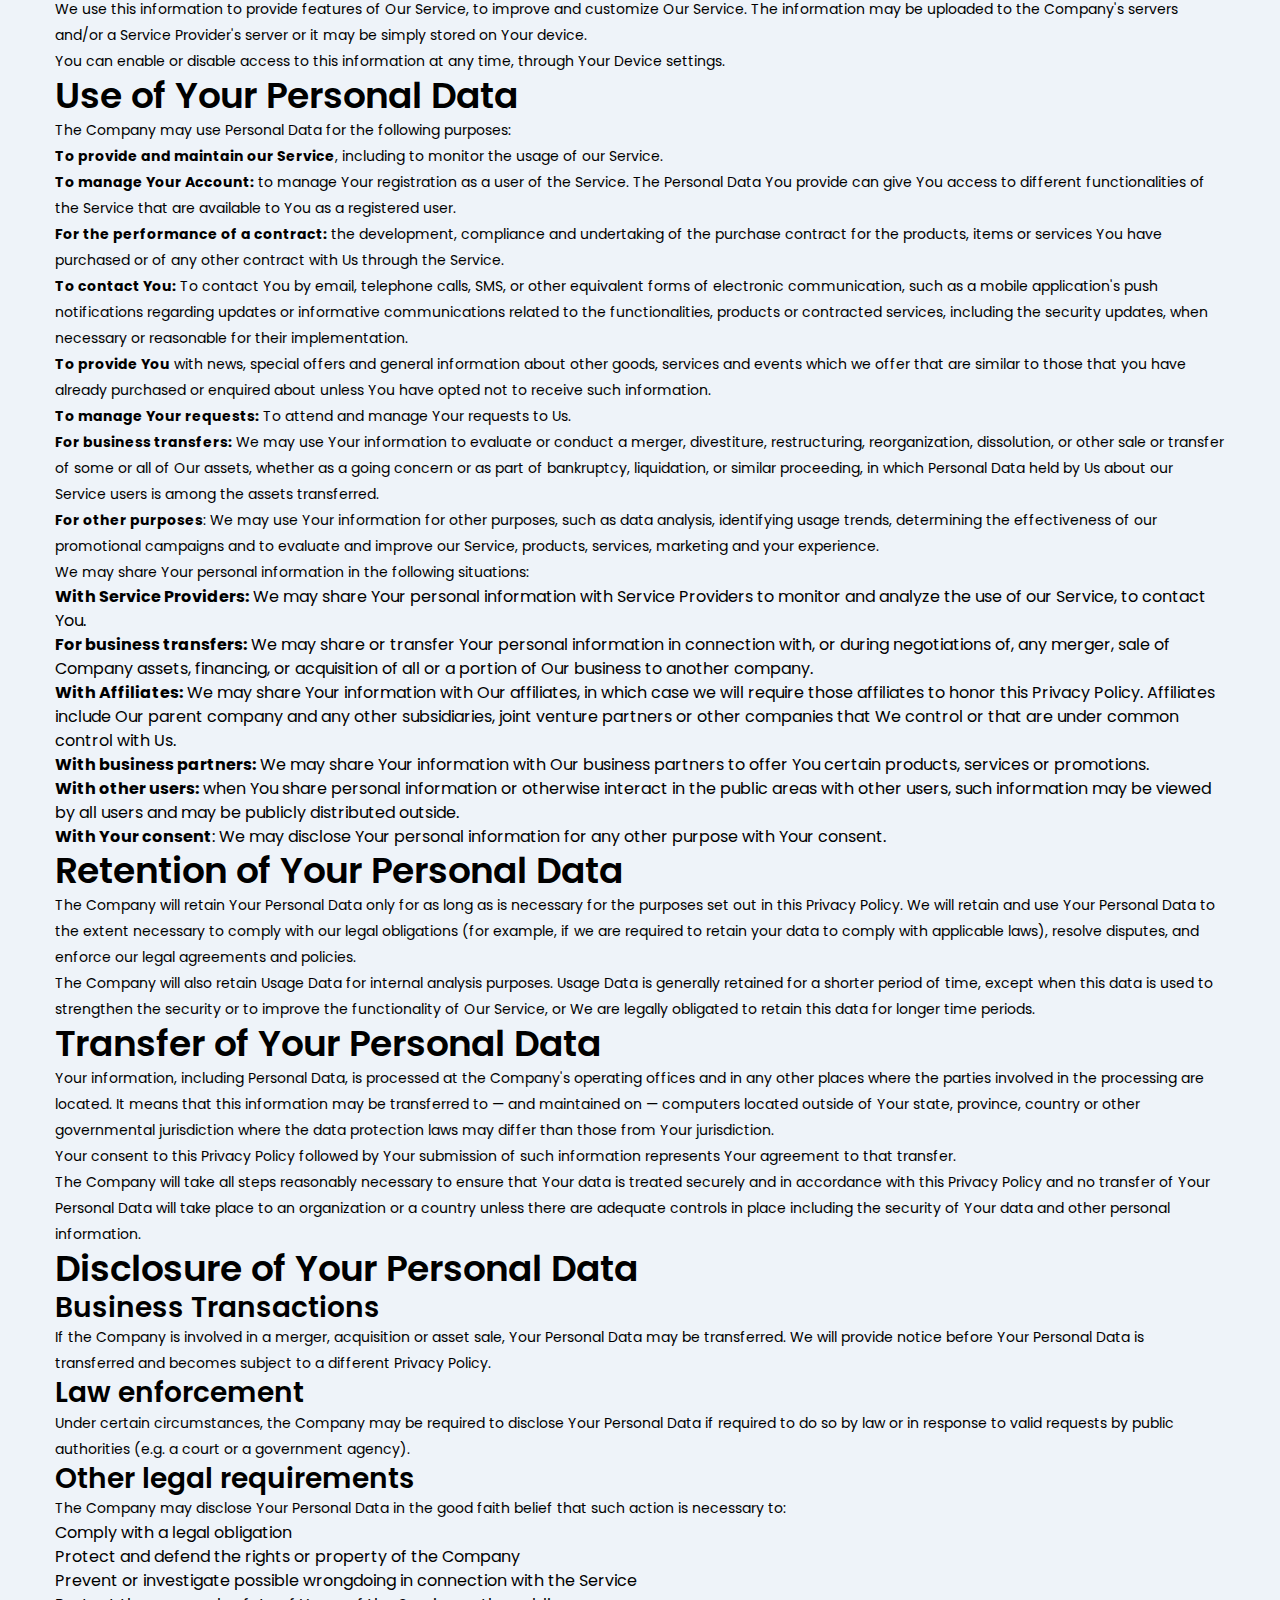
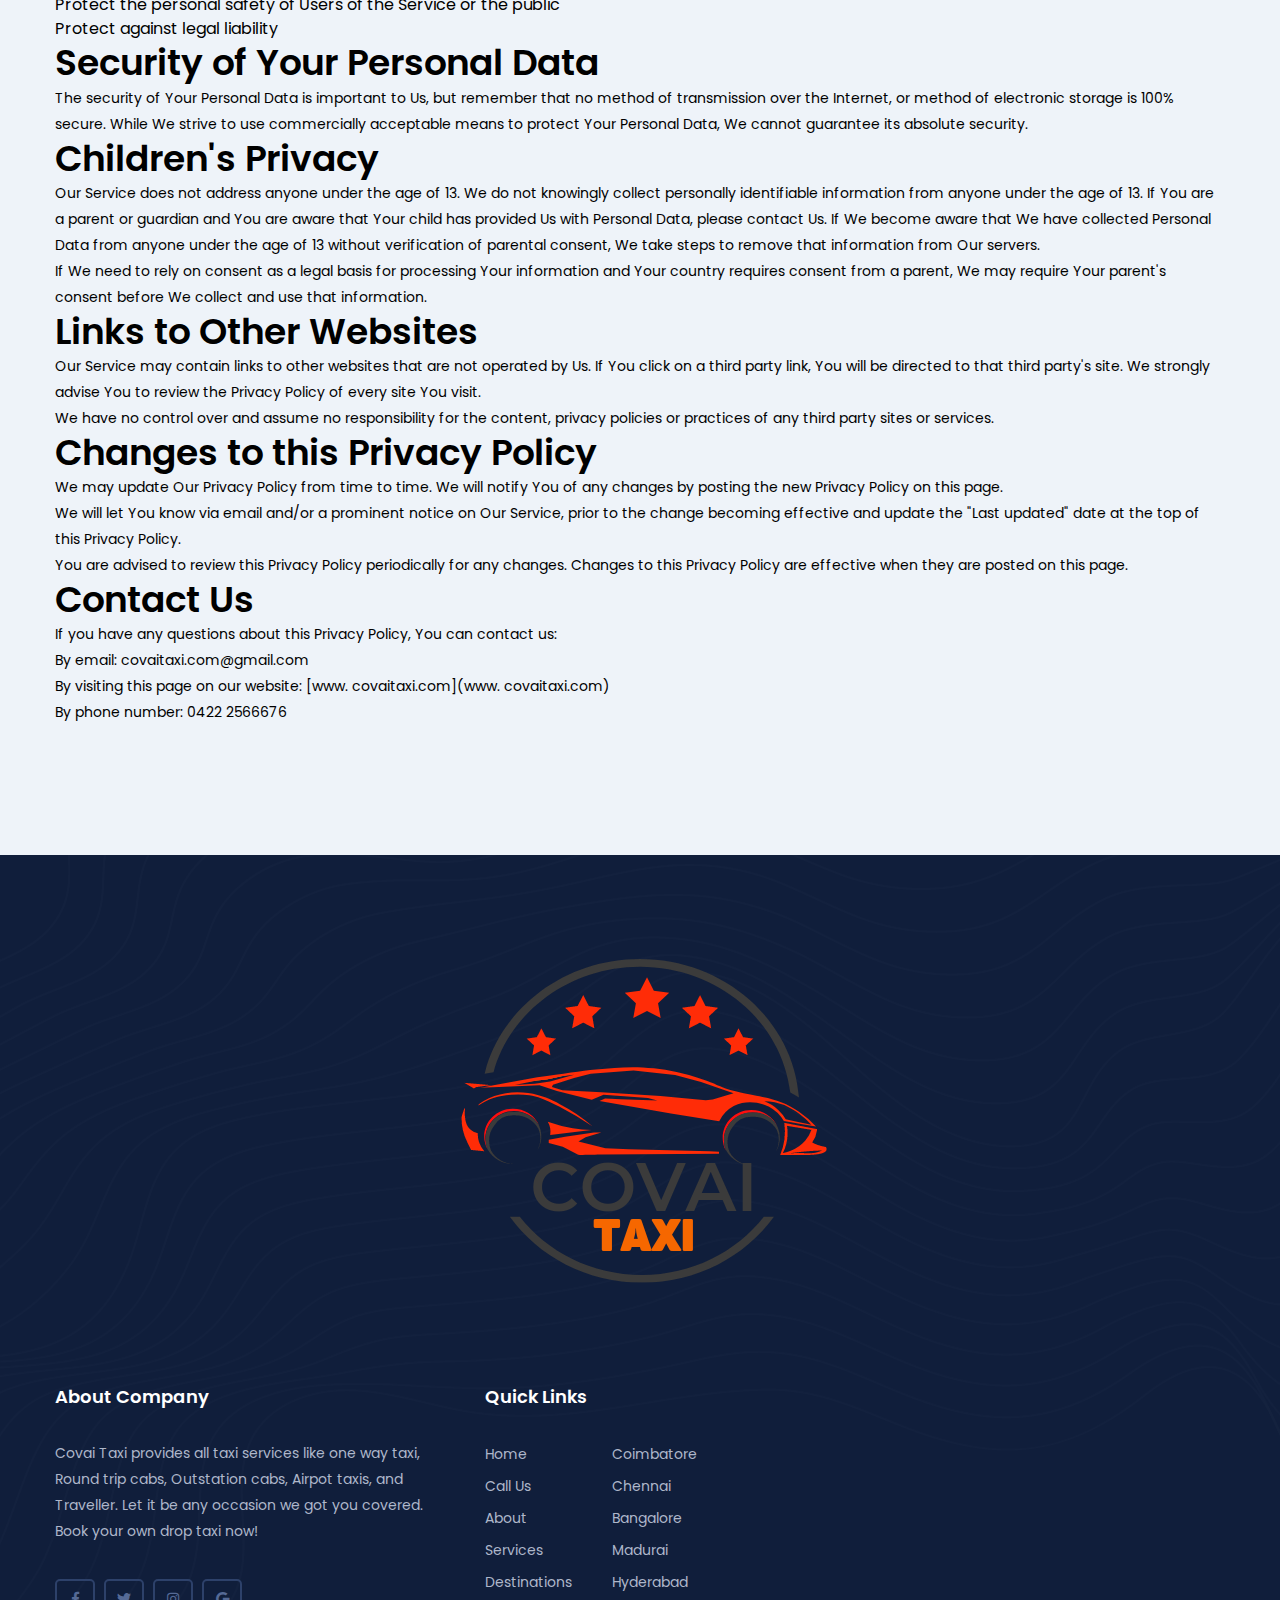
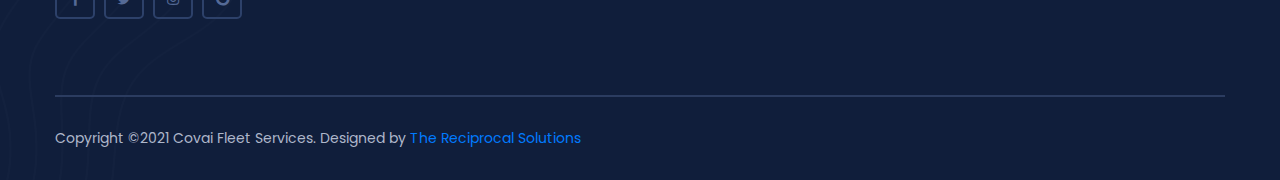
<file: privacypolicy.html>
<!DOCTYPE html>
<html lang="en">

<head>

    <!--====== Required meta tags ======-->
    <meta charset="utf-8">
    <meta http-equiv="x-ua-compatible" content="ie=edge">
    <meta name="description" content="">
    <meta name="viewport" content="width=device-width, initial-scale=1, shrink-to-fit=no">

    <!--====== Title ======-->
    <title>Covai Taxi - Taxi service in Coimbatore</title>

    <!--====== Favicon Icon ======-->
    <link rel="shortcut icon" href="assets/images/favicon.ico" type="image/png">

    <!--====== Bootstrap css ======-->
    <link rel="stylesheet" href="assets/css/bootstrap.min.css">

    <!--====== animate css ======-->
    <link rel="stylesheet" href="assets/css/animate.css">

    <!--====== Fontawesome css ======-->
    <link rel="stylesheet" href="assets/css/all.css">

    <!--====== Magnific Popup css ======-->
    <link rel="stylesheet" href="assets/css/magnific-popup.css">

    <!--====== nice select css ======-->
    <link rel="stylesheet" href="assets/css/nice-select.css">

    <!--====== rangeSlider css ======-->
    <link rel="stylesheet" href="assets/css/ion.rangeSlider.min.css">

    <!--====== Slick css ======-->
    <link rel="stylesheet" href="assets/css/slick.css">

    <!--====== Default css ======-->
    <link rel="stylesheet" href="assets/css/default.css">

    <!--====== Style css ======-->
    <link rel="stylesheet" href="assets/css/style.css">


</head>

<body>

    <!--====== PRELOADER PART START ======-->

    <div class="preloader" id="preloader">
        <div class="three ">
            <div class="loader" id="loader">
                <span></span>
                <span></span>
                <span></span>
            </div>
        </div>
    </div>

    <!--====== PRELOADER PART START ======-->

    <!--====== HEADER PART START ======-->

    <header class="header-area">
        <div class="header-nav">
            <div class="container">
                <div class="row">
                    <div class="col-lg-12">
                        <div class="navigation">
                            <nav class="navbar navbar-expand-lg navbar-light ">
                                <a class="navbar-brand" href="index.html"><img src="assets/images/ctlogo11.png" style="width: 200px; height: 80px;" alt=""></a> <!-- logo -->
                                <button class="navbar-toggler" type="button" data-toggle="collapse" data-target="#navbarSupportedContent" aria-controls="navbarSupportedContent" aria-expanded="false" aria-label="Toggle navigation">
                                    <span class="toggler-icon"></span>
                                    <span class="toggler-icon"></span>
                                    <span class="toggler-icon"></span>
                                </button> <!-- navbar toggler -->

                                <div class="collapse navbar-collapse sub-menu-bar" id="navbarSupportedContent">
                                    <ul class="navbar-nav m-auto">
                                        <li class="nav-item">
                                            <a class="nav-link" href="#home">Home </a>
                                        </li>
                                        <li class="nav-item">
                                            <a class="nav-link" href="#about">About </a>
                                        </li>
                                        <li class="nav-item">
                                            <a class="nav-link" href="#services">Service </a>
                                        </li>
                                        <li class="nav-item">
                                            <a class="nav-link" href="#process">Our Process </a>
                                        </li>
                                        <!--li class="nav-item">
                                            <a class="nav-link" href="blog-standard.html">Cities <i class="fal fa-angle-down"></i></a>
                                            <ul class="sub-menu">
                                                <li><a href="blog-details.html">Coimbatore</a></li>
                                                <li><a href="blog-details.html">Tirupur</a></li>
                                                <li><a href="blog-details.html">Ooty</a></li>
                                            </ul>
                                        </li-->
                                        <li class="nav-item">
                                            <a class="nav-link" href="#destinations">Our Destinations </a>
                                        </li>
                                        <li class="nav-item">
                                            <a class="nav-link" href="#contact">Contact</a>
                                        </li>
                                    </ul>
                                </div> <!-- navbar collapse -->
                                <div class="navbar-btn d-none d-sm-block">
                                    <a class="main-btn" href="tel:+918508101255">Call Us</a>
                                </div>
                            </nav>
                        </div> <!-- navigation -->
                    </div>
                </div> <!-- row -->
            </div>
        </div>
    </header>

    <!--====== HEADER PART ENDS ======-->
<br><br><br>
    <section class="blog-standard-area blog-details-area pt-100 pb-130">
        <div class="container">

                        <h2>Privacy Policy</h2>
<p>This Privacy Policy describes Our policies and procedures on the collection, use and disclosure of Your information when You use the Service and tells You about Your privacy rights and how the law protects You.</p>
<p>We use Your Personal data to provide and improve the Service. By using the Service, You agree to the collection and use of information in accordance with this Privacy Policy. </p>
            <p>We use your camera source for capturing the images of your documents. By using the Service, You agree to the collection and use of information in accordance with this Privacy Policy. </p>
            <h2>Interpretation and Definitions</h2>
<h2>Interpretation</h2>
<p>The words of which the initial letter is capitalized have meanings defined under the following conditions. The following definitions shall have the same meaning regardless of whether they appear in singular or in plural.</p>
<h2>Definitions</h2>
<p>For the purposes of this Privacy Policy:</p>
<ul>
<li>
<p><strong>Account</strong> means a unique account created for You to access our Service or parts of our Service.</p>
</li>
<li>
<p><strong>Affiliate</strong> means an entity that controls, is controlled by or is under common control with a party, where &quot;control&quot; means ownership of 50% or more of the shares, equity interest or other securities entitled to vote for election of directors or other managing authority.</p>
</li>
<li>
<p><strong>Application</strong> means the software program provided by the Company Call Used by You on any electronic device, named Covai Taxi</p>
</li>
<li>
<p><strong>Company</strong> (referred to as either &quot;the Company&quot;, &quot;We&quot;, &quot;Us&quot; or &quot;Our&quot; in this Agreement) refers to Covai Fleet Services, 347, Raja Gopal Lay-Out, Avarampalyam Road, Peelamedu, CBE - 04..</p>
</li>
<li>
<p><strong>Country</strong> refers to: Tamil Nadu,  India</p>
</li>
<li>
<p><strong>Device</strong> means any device that can access the Service such as a computer, a cellphone or a digital tablet.</p>
</li>
<li>
<p><strong>Personal Data</strong> is any information that relates to an identified or identifiable individual.</p>
</li>
<li>
<p><strong>Service</strong> refers to the Application.</p>
</li>
<li>
<p><strong>Service Provider</strong> means any natural or legal person who processes the data on behalf of the Company. It refers to third-party companies or individuals employed by the Company to facilitate the Service, to provide the Service on behalf of the Company, to perform services related to the Service or to assist the Company in analyzing how the Service is used.</p>
</li>
<li>
<p><strong>Usage Data</strong> refers to data collected automatically, either generated by the use of the Service or from the Service infrastructure itself (for example, the duration of a page visit).</p>
</li>
<li>
<p><strong>You</strong> means the individual accessing or using the Service, or the company, or other legal entity on behalf of which such individual is accessing or using the Service, as applicable.</p>
</li>
</ul>
<h2>Collecting and Using Your Personal Data</h2>
<h2>Types of Data Collected</h2>
<h3>Personal Data</h3>
<p>While using Our Service, We may ask You to provide Us with certain personally identifiable information that can be used to contact or identify You. Personally identifiable information may include, but is not limited to:</p>
<ul>
<li>
<p>Email address</p>
</li>
<li>
<p>First name and last name</p>
</li>
<li>
<p>Phone number</p>
</li>
<li>
<p>Usage Data</p>
</li>
</ul>
<h3>Usage Data</h3>
<p>Usage Data is collected automatically when using the Service.</p>
<p>Usage Data may include information such as Your Device's Internet Protocol address (e.g. IP address), browser type, browser version, the pages of our Service that You visit, the time and date of Your visit, the time spent on those pages, unique device identifiers and other diagnostic data.</p>
<p>When You access the Service by or through a mobile device, We may collect certain information automatically, including, but not limited to, the type of mobile device You use, Your mobile device unique ID, the IP address of Your mobile device, Your mobile operating system, the type of mobile Internet browser You use, unique device identifiers and other diagnostic data.</p>
<p>We may also collect information that Your browser sends whenever You visit our Service or when You access the Service by or through a mobile device.</p>
<h3>Information Collected while Using the Application</h3>
<p>While using Our Application, in order to provide features of Our Application, We may collect, with Your prior permission:</p>
<ul>
<li>Information regarding your location</li>
</ul>
<p>We use this information to provide features of Our Service, to improve and customize Our Service. The information may be uploaded to the Company's servers and/or a Service Provider's server or it may be simply stored on Your device.</p>
<p>You can enable or disable access to this information at any time, through Your Device settings.</p>
<h2>Use of Your Personal Data</h2>
<p>The Company may use Personal Data for the following purposes:</p>
<ul>
<li>
<p><strong>To provide and maintain our Service</strong>, including to monitor the usage of our Service.</p>
</li>
<li>
<p><strong>To manage Your Account:</strong> to manage Your registration as a user of the Service. The Personal Data You provide can give You access to different functionalities of the Service that are available to You as a registered user.</p>
</li>
<li>
<p><strong>For the performance of a contract:</strong> the development, compliance and undertaking of the purchase contract for the products, items or services You have purchased or of any other contract with Us through the Service.</p>
</li>
<li>
<p><strong>To contact You:</strong> To contact You by email, telephone calls, SMS, or other equivalent forms of electronic communication, such as a mobile application's push notifications regarding updates or informative communications related to the functionalities, products or contracted services, including the security updates, when necessary or reasonable for their implementation.</p>
</li>
<li>
<p><strong>To provide You</strong> with news, special offers and general information about other goods, services and events which we offer that are similar to those that you have already purchased or enquired about unless You have opted not to receive such information.</p>
</li>
<li>
<p><strong>To manage Your requests:</strong> To attend and manage Your requests to Us.</p>
</li>
<li>
<p><strong>For business transfers:</strong> We may use Your information to evaluate or conduct a merger, divestiture, restructuring, reorganization, dissolution, or other sale or transfer of some or all of Our assets, whether as a going concern or as part of bankruptcy, liquidation, or similar proceeding, in which Personal Data held by Us about our Service users is among the assets transferred.</p>
</li>
<li>
<p><strong>For other purposes</strong>: We may use Your information for other purposes, such as data analysis, identifying usage trends, determining the effectiveness of our promotional campaigns and to evaluate and improve our Service, products, services, marketing and your experience.</p>
</li>
</ul>
<p>We may share Your personal information in the following situations:</p>
<ul>
<li><strong>With Service Providers:</strong> We may share Your personal information with Service Providers to monitor and analyze the use of our Service,  to contact You.</li>
<li><strong>For business transfers:</strong> We may share or transfer Your personal information in connection with, or during negotiations of, any merger, sale of Company assets, financing, or acquisition of all or a portion of Our business to another company.</li>
<li><strong>With Affiliates:</strong> We may share Your information with Our affiliates, in which case we will require those affiliates to honor this Privacy Policy. Affiliates include Our parent company and any other subsidiaries, joint venture partners or other companies that We control or that are under common control with Us.</li>
<li><strong>With business partners:</strong> We may share Your information with Our business partners to offer You certain products, services or promotions.</li>
<li><strong>With other users:</strong> when You share personal information or otherwise interact in the public areas with other users, such information may be viewed by all users and may be publicly distributed outside.</li>
<li><strong>With Your consent</strong>: We may disclose Your personal information for any other purpose with Your consent.</li>
</ul>
<h2>Retention of Your Personal Data</h2>
<p>The Company will retain Your Personal Data only for as long as is necessary for the purposes set out in this Privacy Policy. We will retain and use Your Personal Data to the extent necessary to comply with our legal obligations (for example, if we are required to retain your data to comply with applicable laws), resolve disputes, and enforce our legal agreements and policies.</p>
<p>The Company will also retain Usage Data for internal analysis purposes. Usage Data is generally retained for a shorter period of time, except when this data is used to strengthen the security or to improve the functionality of Our Service, or We are legally obligated to retain this data for longer time periods.</p>
<h2>Transfer of Your Personal Data</h2>
<p>Your information, including Personal Data, is processed at the Company's operating offices and in any other places where the parties involved in the processing are located. It means that this information may be transferred to — and maintained on — computers located outside of Your state, province, country or other governmental jurisdiction where the data protection laws may differ than those from Your jurisdiction.</p>
<p>Your consent to this Privacy Policy followed by Your submission of such information represents Your agreement to that transfer.</p>
<p>The Company will take all steps reasonably necessary to ensure that Your data is treated securely and in accordance with this Privacy Policy and no transfer of Your Personal Data will take place to an organization or a country unless there are adequate controls in place including the security of Your data and other personal information.</p>
<h2>Disclosure of Your Personal Data</h2>
<h3>Business Transactions</h3>
<p>If the Company is involved in a merger, acquisition or asset sale, Your Personal Data may be transferred. We will provide notice before Your Personal Data is transferred and becomes subject to a different Privacy Policy.</p>
<h3>Law enforcement</h3>
<p>Under certain circumstances, the Company may be required to disclose Your Personal Data if required to do so by law or in response to valid requests by public authorities (e.g. a court or a government agency).</p>
<h3>Other legal requirements</h3>
<p>The Company may disclose Your Personal Data in the good faith belief that such action is necessary to:</p>
<ul>
<li>Comply with a legal obligation</li>
<li>Protect and defend the rights or property of the Company</li>
<li>Prevent or investigate possible wrongdoing in connection with the Service</li>
<li>Protect the personal safety of Users of the Service or the public</li>
<li>Protect against legal liability</li>
</ul>
<h2>Security of Your Personal Data</h2>
<p>The security of Your Personal Data is important to Us, but remember that no method of transmission over the Internet, or method of electronic storage is 100% secure. While We strive to use commercially acceptable means to protect Your Personal Data, We cannot guarantee its absolute security.</p>
<h2>Children's Privacy</h2>
<p>Our Service does not address anyone under the age of 13. We do not knowingly collect personally identifiable information from anyone under the age of 13. If You are a parent or guardian and You are aware that Your child has provided Us with Personal Data, please contact Us. If We become aware that We have collected Personal Data from anyone under the age of 13 without verification of parental consent, We take steps to remove that information from Our servers.</p>
<p>If We need to rely on consent as a legal basis for processing Your information and Your country requires consent from a parent, We may require Your parent's consent before We collect and use that information.</p>
<h2>Links to Other Websites</h2>
<p>Our Service may contain links to other websites that are not operated by Us. If You click on a third party link, You will be directed to that third party's site. We strongly advise You to review the Privacy Policy of every site You visit.</p>
<p>We have no control over and assume no responsibility for the content, privacy policies or practices of any third party sites or services.</p>
<h2>Changes to this Privacy Policy</h2>
<p>We may update Our Privacy Policy from time to time. We will notify You of any changes by posting the new Privacy Policy on this page.</p>
<p>We will let You know via email and/or a prominent notice on Our Service, prior to the change becoming effective and update the &quot;Last updated&quot; date at the top of this Privacy Policy.</p>
<p>You are advised to review this Privacy Policy periodically for any changes. Changes to this Privacy Policy are effective when they are posted on this page.</p>
<h2>Contact Us</h2>
<p>If you have any questions about this Privacy Policy, You can contact us:</p>
<ul>
<li>
<p>By email: covaitaxi.com@gmail.com</p>
</li>
<li>
<p>By visiting this page on our website: [www. covaitaxi.com](www. covaitaxi.com)</p>
</li>
<li>
<p>By phone number: 0422 2566676</p>
</li>
</ul>

        </div>
    </section>                

    <!--====== FOOTER PART START ======-->
<section id="contact">
    <footer class="footer-area pt-80">
        <div class="container">
            <div class="row">
                <div class="col-lg-12">
                    <div class="footer-logo text-center pb-45">
                        <a href="#"><img src="assets/images/ctlogo2.png" alt=""></a>
                    </div>
                </div>
            </div>
            <div class="row">
                <div class="col-lg-4 col-md-6">
                    <div class="footer-widget mt-30">
                        <div class="footer-title">
                            <h4 class="title">About Company</h4>
                        </div>
                        <div class="footer-items-1">
                            <p>Covai Taxi provides all taxi services like one way taxi, Round trip cabs, Outstation cabs, Airpot taxis, and Traveller. Let it be any occasion we got you covered. Book your own drop taxi now!</p>
                            <ul>
                                <li><a href="#"><i class="fab fa-facebook-f"></i></a></li>
                                <li><a href="#"><i class="fab fa-twitter"></i></a></li>
                                <li><a href="#"><i class="fab fa-instagram"></i></a></li>
                                <li><a href="#"><i class="fab fa-google"></i></a></li>
                            </ul>
                        </div>
                    </div>
                </div>
                <div class="col-lg-4 col-md-6">
                    <div class="footer-widget ml-30 mt-30">
                        <div class="footer-title">
                            <h4 class="title">Quick Links</h4>
                        </div>
                        <div class="footer-items-2 d-flex">
                            <ul>
                                <li><a href="#home"> Home</a></li>
                                <li><a href="tel:+918508101255">Call Us</a></li>
                                <li><a href="#about">About</a></li>
                                <li><a href="#services">Services</a></li>
                                <li><a href="#destinations">Destinations</a></li>
                            </ul>
                            <ul class="ml-40">
                                <li><a href="#">Coimbatore</a></li>
                                <li><a href="#">Chennai</a></li>
                                <li><a href="#">Bangalore</a></li>
                                <li><a href="#">Madurai</a></li>
                                <li><a href="#">Hyderabad</a></li>
                            </ul>
                        </div>
                    </div>
                </div>
               
            </div>
            <div class="row">
                <div class="col-lg-12">
                    <div class="footer-copyright">
                        
                        <p>Copyright ©2021 Covai Fleet Services. Designed by <a href="https://thereciprocalsolutions.com/">The Reciprocal Solutions</a></p>
                    </div>
                    <div class="back-top">
                        <a href="#" class="back-to-top">
                            <i class="fa fa-angle-up"></i>
                        </a>
                    </div>
                </div>
            </div>
        </div>
    </footer>
</section>
    <!--====== FOOTER PART ENDS ======-->








    <!--====== jquery js ======-->
    <script src="assets/js/vendor/modernizr-3.6.0.min.js"></script>
    <script src="assets/js/vendor/jquery-1.12.4.min.js"></script>

    <!--====== Bootstrap js ======-->
    <script src="assets/js/bootstrap.min.js"></script>
    <script src="assets/js/popper.min.js"></script>

    <!--====== Slick js ======-->
    <script src="assets/js/slick.min.js"></script>

    <!--====== counterup js ======-->
    <script src="assets/js/jquery.counterup.min.js"></script>

    <!--====== nice select js ======-->
    <script src="assets/js/jquery.nice-select.min.js"></script>

    <!--====== waypoints js ======-->
    <script src="assets/js/waypoints.min.js"></script>

    <!--====== rangeSlider js ======-->
    <script src="assets/js/ion.rangeSlider.min.js"></script>

    <!--====== wow js ======-->
    <script src="assets/js/wow.min.js"></script>

    <!--====== Magnific Popup js ======-->
    <script src="assets/js/jquery.magnific-popup.min.js"></script>

    <!--====== Ajax Contact js ======-->
    <script src="assets/js/ajax-contact.js"></script>

    <!--====== Main js ======-->
    <script src="assets/js/main.js"></script>

</body>

</html>
</file>
<file: assets/css/nice-select.css>
.nice-select {
  -webkit-tap-highlight-color: transparent;
  background-color: #fff;
  border-radius: 5px;
  border: solid 1px #e8e8e8;
  box-sizing: border-box;
  clear: both;
  cursor: pointer;
  display: block;
  float: left;
  font-family: inherit;
  font-size: 14px;
  font-weight: normal;
  height: 42px;
  line-height: 40px;
  outline: none;
  padding-left: 18px;
  padding-right: 30px;
  position: relative;
  text-align: left !important;
  -webkit-transition: all 0.2s ease-in-out;
  transition: all 0.2s ease-in-out;
  -webkit-user-select: none;
     -moz-user-select: none;
      -ms-user-select: none;
          user-select: none;
  white-space: nowrap;
  width: auto; }
  .nice-select:hover {
    border-color: #dbdbdb; }
  .nice-select:active, .nice-select.open, .nice-select:focus {
    border-color: #999; }
  .nice-select:after {
    border-bottom: 2px solid #999;
    border-right: 2px solid #999;
    content: '';
    display: block;
    height: 5px;
    margin-top: -4px;
    pointer-events: none;
    position: absolute;
    right: 12px;
    top: 50%;
    -webkit-transform-origin: 66% 66%;
        -ms-transform-origin: 66% 66%;
            transform-origin: 66% 66%;
    -webkit-transform: rotate(45deg);
        -ms-transform: rotate(45deg);
            transform: rotate(45deg);
    -webkit-transition: all 0.15s ease-in-out;
    transition: all 0.15s ease-in-out;
    width: 5px; }
  .nice-select.open:after {
    -webkit-transform: rotate(-135deg);
        -ms-transform: rotate(-135deg);
            transform: rotate(-135deg); }
  .nice-select.open .list {
    opacity: 1;
    pointer-events: auto;
    -webkit-transform: scale(1) translateY(0);
        -ms-transform: scale(1) translateY(0);
            transform: scale(1) translateY(0); }
  .nice-select.disabled {
    border-color: #ededed;
    color: #999;
    pointer-events: none; }
    .nice-select.disabled:after {
      border-color: #cccccc; }
  .nice-select.wide {
    width: 100%; }
    .nice-select.wide .list {
      left: 0 !important;
      right: 0 !important; }
  .nice-select.right {
    float: right; }
    .nice-select.right .list {
      left: auto;
      right: 0; }
  .nice-select.small {
    font-size: 12px;
    height: 36px;
    line-height: 34px; }
    .nice-select.small:after {
      height: 4px;
      width: 4px; }
    .nice-select.small .option {
      line-height: 34px;
      min-height: 34px; }
  .nice-select .list {
    background-color: #fff;
    border-radius: 5px;
    box-shadow: 0 0 0 1px rgba(68, 68, 68, 0.11);
    box-sizing: border-box;
    margin-top: 4px;
    opacity: 0;
    overflow: hidden;
    padding: 0;
    pointer-events: none;
    position: absolute;
    top: 100%;
    left: 0;
    -webkit-transform-origin: 50% 0;
        -ms-transform-origin: 50% 0;
            transform-origin: 50% 0;
    -webkit-transform: scale(0.75) translateY(-21px);
        -ms-transform: scale(0.75) translateY(-21px);
            transform: scale(0.75) translateY(-21px);
    -webkit-transition: all 0.2s cubic-bezier(0.5, 0, 0, 1.25), opacity 0.15s ease-out;
    transition: all 0.2s cubic-bezier(0.5, 0, 0, 1.25), opacity 0.15s ease-out;
    z-index: 9; }
    .nice-select .list:hover .option:not(:hover) {
      background-color: transparent !important; }
  .nice-select .option {
    cursor: pointer;
    font-weight: 400;
    line-height: 40px;
    list-style: none;
    min-height: 40px;
    outline: none;
    padding-left: 18px;
    padding-right: 29px;
    text-align: left;
    -webkit-transition: all 0.2s;
    transition: all 0.2s; }
    .nice-select .option:hover, .nice-select .option.focus, .nice-select .option.selected.focus {
      background-color: #f6f6f6; }
    .nice-select .option.selected {
      font-weight: bold; }
    .nice-select .option.disabled {
      background-color: transparent;
      color: #999;
      cursor: default; }

.no-csspointerevents .nice-select .list {
  display: none; }

.no-csspointerevents .nice-select.open .list {
  display: block; }
</file>
<file: assets/css/default.css>
/* Deafult Margin & Padding */
/*-- Margin Top --*/
.mt-5 {
	margin-top: 5px;
}
.mt-10 {
	margin-top: 10px;
}
.mt-15 {
	margin-top: 15px;
}
.mt-20 {
	margin-top: 20px;
}
.mt-25 {
	margin-top: 25px;
}
.mt-30 {
	margin-top: 30px;
}
.mt-35 {
	margin-top: 35px;
}
.mt-40 {
	margin-top: 40px;
}
.mt-45 {
	margin-top: 45px;
}
.mt-50 {
	margin-top: 50px;
}
.mt-55 {
	margin-top: 55px;
}
.mt-60 {
	margin-top: 60px;
}
.mt-65 {
	margin-top: 65px;
}
.mt-70 {
	margin-top: 70px;
}
.mt-75 {
	margin-top: 75px;
}
.mt-80 {
	margin-top: 80px;
}
.mt-85 {
	margin-top: 85px;
}
.mt-90 {
	margin-top: 90px;
}
.mt-95 {
	margin-top: 95px;
}
.mt-100 {
	margin-top: 100px;
}
.mt-105 {
	margin-top: 105px;
}
.mt-110 {
	margin-top: 110px;
}
.mt-115 {
	margin-top: 115px;
}
.mt-120 {
	margin-top: 120px;
}
.mt-125 {
	margin-top: 125px;
}
.mt-130 {
	margin-top: 130px;
}
.mt-135 {
	margin-top: 135px;
}
.mt-140 {
	margin-top: 140px;
}
.mt-145 {
	margin-top: 145px;
}
.mt-150 {
	margin-top: 150px;
}
.mt-155 {
	margin-top: 155px;
}
.mt-160 {
	margin-top: 160px;
}
.mt-165 {
	margin-top: 165px;
}
.mt-170 {
	margin-top: 170px;
}
.mt-175 {
	margin-top: 175px;
}
.mt-180 {
	margin-top: 180px;
}
.mt-185 {
	margin-top: 185px;
}
.mt-190 {
	margin-top: 190px;
}
.mt-195 {
	margin-top: 195px;
}
.mt-200 {
	margin-top: 200px;
}
/*-- Margin Bottom --*/

.mb-5 {
	margin-bottom: 5px;
}
.mb-10 {
	margin-bottom: 10px;
}
.mb-15 {
	margin-bottom: 15px;
}
.mb-20 {
	margin-bottom: 20px;
}
.mb-25 {
	margin-bottom: 25px;
}
.mb-30 {
	margin-bottom: 30px;
}
.mb-35 {
	margin-bottom: 35px;
}
.mb-40 {
	margin-bottom: 40px;
}
.mb-45 {
	margin-bottom: 45px;
}
.mb-50 {
	margin-bottom: 50px;
}
.mb-55 {
	margin-bottom: 55px;
}
.mb-60 {
	margin-bottom: 60px;
}
.mb-65 {
	margin-bottom: 65px;
}
.mb-70 {
	margin-bottom: 70px;
}
.mb-75 {
	margin-bottom: 75px;
}
.mb-80 {
	margin-bottom: 80px;
}
.mb-85 {
	margin-bottom: 85px;
}
.mb-90 {
	margin-bottom: 90px;
}
.mb-95 {
	margin-bottom: 95px;
}
.mb-100 {
	margin-bottom: 100px;
}
.mb-105 {
	margin-bottom: 105px;
}
.mb-110 {
	margin-bottom: 110px;
}
.mb-115 {
	margin-bottom: 115px;
}
.mb-120 {
	margin-bottom: 120px;
}
.mb-125 {
	margin-bottom: 125px;
}
.mb-130 {
	margin-bottom: 130px;
}
.mb-135 {
	margin-bottom: 135px;
}
.mb-140 {
	margin-bottom: 140px;
}
.mb-145 {
	margin-bottom: 145px;
}
.mb-150 {
	margin-bottom: 150px;
}
.mb-155 {
	margin-bottom: 155px;
}
.mb-160 {
	margin-bottom: 160px;
}
.mb-165 {
	margin-bottom: 165px;
}
.mb-170 {
	margin-bottom: 170px;
}
.mb-175 {
	margin-bottom: 175px;
}
.mb-180 {
	margin-bottom: 180px;
}
.mb-185 {
	margin-bottom: 185px;
}
.mb-190 {
	margin-bottom: 190px;
}
.mb-195 {
	margin-bottom: 195px;
}
.mb-200 {
	margin-bottom: 200px;
}
/*-- margin left --*/
.ml-5 {
	margin-left: 5px;
}
.ml-10 {
	margin-left: 10px;
}
.ml-15 {
	margin-left: 15px;
}
.ml-20 {
	margin-left: 20px;
}
.ml-25 {
	margin-left: 25px;
}
.ml-30 {
	margin-left: 30px;
}
.ml-35 {
	margin-left: 35px;
}
.ml-40 {
	margin-left: 40px;
}
.ml-45 {
	margin-left: 45px;
}
.ml-50 {
	margin-left: 50px;
}
.ml-55 {
	margin-left: 55px;
}
.ml-60 {
	margin-left: 60px;
}
.ml-65 {
	margin-left: 65px;
}
.ml-70 {
	margin-left: 70px;
}
.ml-75 {
	margin-left: 75px;
}
.ml-80 {
	margin-left: 80px;
}
.ml-85 {
	margin-left: 85px;
}
.ml-90 {
	margin-left: 90px;
}
.ml-95 {
	margin-left: 95px;
}
.ml-100 {
	margin-left: 100px;
}
.ml-105 {
	margin-left: 105px;
}
.ml-110 {
	margin-left: 110px;
}
.ml-115 {
	margin-left: 115px;
}
.ml-120 {
	margin-left: 120px;
}
.ml-125 {
	margin-left: 125px;
}
.ml-130 {
	margin-left: 130px;
}
.ml-135 {
	margin-left: 135px;
}
.ml-140 {
	margin-left: 140px;
}
.ml-145 {
	margin-left: 145px;
}
.ml-150 {
	margin-left: 150px;
}
.ml-155 {
	margin-left: 155px;
}
.ml-160 {
	margin-left: 160px;
}
.ml-165 {
	margin-left: 165px;
}
.ml-170 {
	margin-left: 170px;
}
.ml-175 {
	margin-left: 175px;
}
.ml-180 {
	margin-left: 180px;
}
.ml-185 {
	margin-left: 185px;
}
.ml-190 {
	margin-left: 190px;
}
.ml-195 {
	margin-left: 195px;
}
.ml-200 {
	margin-left: 200px;
}
/*-- margin right --*/
.mr-5 {
	margin-right: 5px;
}
.mr-10 {
	margin-right: 10px;
}
.mr-15 {
	margin-right: 15px;
}
.mr-20 {
	margin-right: 20px;
}
.mr-25 {
	margin-right: 25px;
}
.mr-30 {
	margin-right: 30px;
}
.mr-35 {
	margin-right: 35px;
}
.mr-40 {
	margin-right: 40px;
}
.mr-45 {
	margin-right: 45px;
}
.mr-50 {
	margin-right: 50px;
}
.mr-55 {
	margin-right: 55px;
}
.mr-60 {
	margin-right: 60px;
}
.mr-65 {
	margin-right: 65px;
}
.mr-70 {
	margin-right: 70px;
}
.mr-75 {
	margin-right: 75px;
}
.mr-80 {
	margin-right: 80px;
}
.mr-85 {
	margin-right: 85px;
}
.mr-90 {
	margin-right: 90px;
}
.mr-95 {
	margin-right: 95px;
}
.mr-100 {
	margin-right: 100px;
}
.mr-105 {
	margin-right: 105px;
}
.mr-110 {
	margin-right: 110px;
}
.mr-115 {
	margin-right: 115px;
}
.mr-120 {
	margin-right: 120px;
}
.mr-125 {
	margin-right: 125px;
}
.mr-130 {
	margin-right: 130px;
}
.mr-135 {
	margin-right: 135px;
}
.mr-140 {
	margin-right: 140px;
}
.mr-145 {
	margin-right: 145px;
}
.mr-150 {
	margin-right: 150px;
}
.mr-155 {
	margin-right: 155px;
}
.mr-160 {
	margin-right: 160px;
}
.mr-165 {
	margin-right: 165px;
}
.mr-170 {
	margin-right: 170px;
}
.mr-175 {
	margin-right: 175px;
}
.mr-180 {
	margin-right: 180px;
}
.mr-185 {
	margin-right: 185px;
}
.mr-190 {
	margin-right: 190px;
}
.mr-195 {
	margin-right: 195px;
}
.mr-200 {
	margin-right: 200px;
}


/*-- Padding Top --*/

.pt-5 {
	padding-top: 5px;
}
.pt-10 {
	padding-top: 10px;
}
.pt-15 {
	padding-top: 15px;
}
.pt-20 {
	padding-top: 20px;
}
.pt-25 {
	padding-top: 25px;
}
.pt-30 {
	padding-top: 30px;
}
.pt-35 {
	padding-top: 35px;
}
.pt-40 {
	padding-top: 40px;
}
.pt-45 {
	padding-top: 45px;
}
.pt-50 {
	padding-top: 50px;
}
.pt-55 {
	padding-top: 55px;
}
.pt-60 {
	padding-top: 60px;
}
.pt-65 {
	padding-top: 65px;
}
.pt-70 {
	padding-top: 70px;
}
.pt-75 {
	padding-top: 75px;
}
.pt-80 {
	padding-top: 80px;
}
.pt-85 {
	padding-top: 85px;
}
.pt-90 {
	padding-top: 90px;
}
.pt-95 {
	padding-top: 95px;
}
.pt-100 {
	padding-top: 100px;
}
.pt-105 {
	padding-top: 105px;
}
.pt-110 {
	padding-top: 110px;
}
.pt-115 {
	padding-top: 115px;
}
.pt-120 {
	padding-top: 120px;
}
.pt-125 {
	padding-top: 125px;
}
.pt-130 {
	padding-top: 130px;
}
.pt-135 {
	padding-top: 135px;
}
.pt-140 {
	padding-top: 140px;
}
.pt-145 {
	padding-top: 145px;
}
.pt-150 {
	padding-top: 150px;
}
.pt-155 {
	padding-top: 155px;
}
.pt-160 {
	padding-top: 160px;
}
.pt-165 {
	padding-top: 165px;
}
.pt-170 {
	padding-top: 170px;
}
.pt-175 {
	padding-top: 175px;
}
.pt-180 {
	padding-top: 180px;
}
.pt-185 {
	padding-top: 185px;
}
.pt-190 {
	padding-top: 190px;
}
.pt-195 {
	padding-top: 195px;
}
.pt-200 {
	padding-top: 200px;
}
/*-- Padding Bottom --*/

.pb-5 {
	padding-bottom: 5px;
}
.pb-10 {
	padding-bottom: 10px;
}
.pb-15 {
	padding-bottom: 15px;
}
.pb-20 {
	padding-bottom: 20px;
}
.pb-25 {
	padding-bottom: 25px;
}
.pb-30 {
	padding-bottom: 30px;
}
.pb-35 {
	padding-bottom: 35px;
}
.pb-40 {
	padding-bottom: 40px;
}
.pb-45 {
	padding-bottom: 45px;
}
.pb-50 {
	padding-bottom: 50px;
}
.pb-55 {
	padding-bottom: 55px;
}
.pb-60 {
	padding-bottom: 60px;
}
.pb-65 {
	padding-bottom: 65px;
}
.pb-70 {
	padding-bottom: 70px;
}
.pb-75 {
	padding-bottom: 75px;
}
.pb-80 {
	padding-bottom: 80px;
}
.pb-85 {
	padding-bottom: 85px;
}
.pb-90 {
	padding-bottom: 90px;
}
.pb-95 {
	padding-bottom: 95px;
}
.pb-100 {
	padding-bottom: 100px;
}
.pb-105 {
	padding-bottom: 105px;
}
.pb-110 {
	padding-bottom: 110px;
}
.pb-115 {
	padding-bottom: 115px;
}
.pb-120 {
	padding-bottom: 120px;
}
.pb-125 {
	padding-bottom: 125px;
}
.pb-130 {
	padding-bottom: 130px;
}
.pb-135 {
	padding-bottom: 135px;
}
.pb-140 {
	padding-bottom: 140px;
}
.pb-145 {
	padding-bottom: 145px;
}
.pb-150 {
	padding-bottom: 150px;
}
.pb-155 {
	padding-bottom: 155px;
}
.pb-160 {
	padding-bottom: 160px;
}
.pb-165 {
	padding-bottom: 165px;
}
.pb-170 {
	padding-bottom: 170px;
}
.pb-175 {
	padding-bottom: 175px;
}
.pb-180 {
	padding-bottom: 180px;
}
.pb-185 {
	padding-bottom: 185px;
}
.pb-190 {
	padding-bottom: 190px;
}
.pb-195 {
	padding-bottom: 195px;
}
.pb-200 {
	padding-bottom: 200px;
}

/*-- Padding left --*/

.pl-0 {
	padding-left: 0px;
}
.pl-5 {
	padding-left: 5px;
}
.pl-10 {
	padding-left: 10px;
}
.pl-15 {
	padding-left: 15px;
}
.pl-20 {
	padding-left: 20px;
}
.pl-25 {
	padding-left: 25px;
}
.pl-30 {
	padding-left: 30px;
}
.pl-35 {
	padding-left: 35px;
}
.pl-40 {
	padding-left: 40px;
}
.pl-45 {
	padding-left: 45px;
}
.pl-50 {
	padding-left: 50px;
}
.pl-55 {
	padding-left: 55px;
}
.pl-60 {
	padding-left: 60px;
}
.pl-65 {
	padding-left: 65px;
}
.pl-70 {
	padding-left: 70px;
}
.pl-75 {
	padding-left: 75px;
}
.pl-80 {
	padding-left: 80px;
}
.pl-85 {
	padding-left: 85px;
}
.pl-90 {
	padding-left: 90px;
}
.pl-100 {
	padding-left: 100px;
}
.pl-105 {
	padding-left: 105px;
}
.pl-110 {
	padding-left: 110px;
}
.pl-115 {
	padding-left: 115px;
}
.pl-120 {
	padding-left: 120px;
}
.pl-125 {
	padding-left: 125px;
}
/*-- Padding right --*/

.pr-0 {
	padding-right: 0px;
}
.pr-5 {
	padding-right: 5px;
}
.pr-10 {
	padding-right: 10px;
}
.pr-15 {
	padding-right: 15px;
}
.pr-20 {
	padding-right: 20px;
}
.pr-25 {
	padding-right: 25px;
}
.pr-30 {
	padding-right: 30px;
}
.pr-35 {
	padding-right: 35px;
}
.pr-40 {
	padding-right: 40px;
}
.pr-45 {
	padding-right: 45px;
}
.pr-50 {
	padding-right: 50px;
}
.pr-55 {
	padding-right: 55px;
}
.pr-60 {
	padding-right: 60px;
}
.pr-65 {
	padding-right: 65px;
}
.pr-70 {
	padding-right: 70px;
}
.pr-75 {
	padding-right: 75px;
}
.pr-80 {
	padding-right: 80px;
}
.pr-85 {
	padding-right: 85px;
}
.pr-90 {
	padding-right: 90px;
}
.pr-95 {
	padding-right: 95px;
}
.pr-100 {
	padding-right: 100px;
}
.pr-105 {
	padding-right: 105px;
}
/* Background Color */

.gray-bg {
	background: #f6f6f6;
}
.white-bg {
	background: #fff;
}
.black-bg {
	background: #222;
}
/* Color */

.white {
	color: #fff;
}
.black {
	color: #222;
}
/* black overlay */

[data-overlay] {
	position: relative;
}
[data-overlay]::before {
	background: #000 none repeat scroll 0 0;
	content: "";
	height: 100%;
	left: 0;
	position: absolute;
	top: 0;
	width: 100%;
	z-index: 1;
}
[data-overlay="3"]::before {
	opacity: 0.3;
}
[data-overlay="4"]::before {
	opacity: 0.4;
}
[data-overlay="5"]::before {
	opacity: 0.5;
}
[data-overlay="6"]::before {
	opacity: 0.6;
}
[data-overlay="7"]::before {
	opacity: 0.7;
}
[data-overlay="8"]::before {
	opacity: 0.8;
}
[data-overlay="9"]::before {
	opacity: 0.9;
}
</file>
<file: assets/css/style.css>
/*-----------------------------------------------------------------------------------

    Template Name: Cloven
    Template URI: https://webtend.biz/
    Description: IT Solutions & Services HTML5 Template
    Author: WebTend
    Author URI: https://webtend.biz/
    Version: 1.0

-----------------------------------------------------------------------------------

    CSS INDEX
    ===================

    01. Theme default CSS
	02. Header
    03. Hero
	04. Footer

-----------------------------------------------------------------------------------*/
/*===========================
    1. COMMON css 
===========================*/
@import url("https://fonts.googleapis.com/css?family=Poppins:300,300i,400,400i,500,500i,600,600i,700,800,900&display=swap");
body {
  font-family: "Poppins", sans-serif;
  font-weight: normal;
  font-style: normal;
  color: #000000;
  scroll-behavior: smooth;
  overflow-x: hidden; 
}
  
.stfl{
    
  position:fixed;
  right:0px;
  left:0px; 
  bottom:0px; 
  padding:10px;
  z-index:50;
   animation: colorRotate 2.5s linear 0s infinite;
}

@keyframes colorRotate {
  from {
   background-color: #00d8ff;
  }
  10% {
    background-color: #00ff31;
  }
  50% {
    background-color: #ffce00;
  }
  75% {
   background-color: #ff3333;
  }
  100% {
    background-color: #ff66f3;
  }
}

* {
  margin: 0;
  padding: 0;
  -webkit-box-sizing: border-box;
  -moz-box-sizing: border-box;
  box-sizing: border-box; }

img {
  max-width: 100%; }

a:focus,
input:focus,
textarea:focus,
button:focus {
  text-decoration: none;
  outline: none; }

a:focus,
a:hover {
  text-decoration: none; }

i,
span,
a {
  display: inline-block; }

h1,
h2,
h3,
h4,
h5,
h6 {
  font-family: "Poppins", sans-serif;
  font-weight: 600;
  color: #000000;
  margin: 0px; }

h1 {
  font-size: 48px; }

h2 {
  font-size: 36px; }

h3 {
  font-size: 28px; }

h4 {
  font-size: 22px; }

h5 {
  font-size: 18px; }

h6 {
  font-size: 16px; }

ul, ol {
  margin: 0px;
  padding: 0px;
  list-style-type: none; }

p {
  font-size: 14px;
  font-weight: 400;
  line-height: 26px;
  color: #000000;
  margin: 0px; }

.bg_cover {
  background-position: center center;
  background-size: cover;
  background-repeat: no-repeat;
  width: 100%;
  height: 100%; }

/*===== All Slick Slide Outline Style =====*/
.slick-slide {
  outline: 0; }

/*===== All Button Style =====*/
.main-btn {
  display: inline-block;
  text-align: center;
  white-space: nowrap;
  vertical-align: middle;
  -webkit-user-select: none;
  -moz-user-select: none;
  -ms-user-select: none;
  user-select: none;
  border: 1px solid #0154f7;
  padding: 0 38px;
  font-size: 15px;
  text-transform: capitalize;
  font-weight: 600;
  line-height: 55px;
  border-radius: 5px;
  color: #fff;
  cursor: pointer;
  z-index: 5;
  -webkit-transition: all 0.4s ease-out 0s;
  -moz-transition: all 0.4s ease-out 0s;
  -ms-transition: all 0.4s ease-out 0s;
  -o-transition: all 0.4s ease-out 0s;
  transition: all 0.4s ease-out 0s;
  background-color: #0154f7;
  position: relative; }
  .main-btn::before {
    position: absolute;
    content: '';
    right: 13px;
    bottom: 11px;
    height: 10px;
    width: 10px;
    border: 2px solid #fff;
    border-radius: 50%;
    -webkit-transition: all 0.3s ease-out 0s;
    -moz-transition: all 0.3s ease-out 0s;
    -ms-transition: all 0.3s ease-out 0s;
    -o-transition: all 0.3s ease-out 0s;
    transition: all 0.3s ease-out 0s; }
  .main-btn::after {
    position: absolute;
    content: '';
    left: 13px;
    top: 11px;
    height: 8px;
    width: 8px;
    border: 2px solid #fff;
    border-radius: 50%;
    -webkit-transition: all 0.3s ease-out 0s;
    -moz-transition: all 0.3s ease-out 0s;
    -ms-transition: all 0.3s ease-out 0s;
    -o-transition: all 0.3s ease-out 0s;
    transition: all 0.3s ease-out 0s; }
  .main-btn:hover {
    background-color: #f86e03;
    border-color: #f86e03;
    color: #fff; }
  .main-btn.main-btn-2 {
    background-color: #f86e03;
    color: #fff;
    border-color: #f86e03; }
    .main-btn.main-btn-2:hover {
      background-color: #0154f7;
      border-color: #0154f7;
      color: #fff; }
      .box-shadow {
        -webkit-box-shadow: 0px 10px 22px rgba(0, 0, 0, 0.50);
                box-shadow: 0px 10px 22px rgba(0, 0, 0, 0.50);
              border-radius: 25px;
              }
              .box-shadow1 {
                -webkit-box-shadow: 0px 10px 22px rgba(0, 0, 0, 0.50);
                        box-shadow: 0px 10px 22px rgba(0, 0, 0, 0.50);
                      border-radius: 50px;
                      }
      
/* SECTION TITLE  */
.section-title .title {
  color: #8a8a8a;
  font-weight: 300;
  text-transform: capitalize;
  font-size: 40px;
  line-height: 55px; }
  @media only screen and (min-width: 992px) and (max-width: 1200px) {
    .section-title .title {
      font-size: 38px; } }
  @media (max-width: 767px) {
    .section-title .title {
      font-size: 24px; } }
  @media only screen and (min-width: 576px) and (max-width: 767px) {
    .section-title .title {
      font-size: 40px; } }
  .section-title .title span {
    font-weight: 600;
    color: #222;
    font-size: 50px; }
    @media only screen and (min-width: 992px) and (max-width: 1200px) {
      .section-title .title span {
        font-size: 40px; } }
    @media (max-width: 767px) {
      .section-title .title span {
        font-size: 34px;
        line-height: 45px; } }
    @media only screen and (min-width: 576px) and (max-width: 767px) {
      .section-title .title span {
        font-size: 42px; } }
    .section-title .title span span {
      color: #f86e03;
      font-weight: 400; }
.section-title p {
  font-weight: 500;
  color: #8a8a8a;
  font-size: 20px;
  padding-top: 17px;
  padding-bottom: 50px; }
.section-title.section-title-2 .title {
  color: #c4c4c4; }
  .section-title.section-title-2 .title span {
    color: #fff; }
    .section-title.section-title-2 .title span span {
      color: #f86e03; }
.section-title.section-title-2 p {
  color: #c3c3c3; }

/* LOADER  */
.preloader {
  position: fixed;
  left: 0;
  top: 0;
  height: 100%;
  width: 100%;
  background: #fff;
  z-index: 9999999999; }
  .preloader .three {
    position: absolute;
    left: 50%;
    top: 50%;
    transform: translate(-50%, -50%); }

#loader span {
  display: inline-block;
  width: 20px;
  height: 20px;
  border-radius: 100%;
  background-color: #3498db;
  margin: 35px 5px;
  opacity: 0; }

#loader span:nth-child(1) {
  animation: opacitychange 1s ease-in-out infinite; }

#loader span:nth-child(2) {
  animation: opacitychange 1s ease-in-out 0.33s infinite; }

#loader span:nth-child(3) {
  animation: opacitychange 1s ease-in-out 0.66s infinite; }

@keyframes opacitychange {
  0%, 100% {
    opacity: 0; }
  60% {
    opacity: 1; } }
/*===========================
    2.HEADER css 
===========================*/
.header-top {
  position: relative;
  background: #3b7eff; }
  @media (max-width: 767px) {
    .header-top {
      padding-left: 0;
      padding-right: 0; } }
  @media only screen and (min-width: 576px) and (max-width: 767px) {
    .header-top {
      padding-left: 30px;
      padding-right: 30px; } }
  .header-top .header-top-item {
    height: 55px;
    align-items: center; }
    .header-top .header-top-item .header-left-side p {
      font-size: 14px;
      color: #fff; }
      @media (max-width: 767px) {
        .header-top .header-top-item .header-left-side p {
          line-height: 20px; } }
      @media only screen and (min-width: 576px) and (max-width: 767px) {
        .header-top .header-top-item .header-left-side p {
          line-height: 20px;
          font-size: 12px; } }
      .header-top .header-top-item .header-left-side p i {
        padding-right: 5px; }
    .header-top .header-top-item .header-right-social ul li {
      display: inline-block; }
      .header-top .header-top-item .header-right-social ul li a {
        color: #fff;
        margin-left: 5px;
        font-size: 14px;
        height: 35px;
        width: 35px;
        background: #0154f7;
        text-align: center;
        line-height: 35px;
        border-radius: 50%;
        -webkit-transition: all 0.3s ease-out 0s;
        -moz-transition: all 0.3s ease-out 0s;
        -ms-transition: all 0.3s ease-out 0s;
        -o-transition: all 0.3s ease-out 0s;
        transition: all 0.3s ease-out 0s; }
        @media only screen and (min-width: 576px) and (max-width: 767px) {
          .header-top .header-top-item .header-right-social ul li a {
            height: 30px;
            width: 30px;
            line-height: 30px;
            font-size: 12px; } }
        .header-top .header-top-item .header-right-social ul li a:hover {
          background: #f86e03; }
      .header-top .header-top-item .header-right-social ul li p {
        color: #fff;
        margin-right: 20px;
        font-size: 14px;
        cursor: pointer; }
        .header-top .header-top-item .header-right-social ul li p i {
          padding-right: 6px; }
  .header-top.header-top-2 {
    background: #fff; }
    .header-top.header-top-2 .header-top-item {
      line-height: 60px;
      height: 60px;
      align-items: center; }
      .header-top.header-top-2 .header-top-item .header-left-side ul li {
        display: inline-block;
        margin-right: 38px; }
        @media (max-width: 767px) {
          .header-top.header-top-2 .header-top-item .header-left-side ul li {
            margin-right: 5px; } }
        @media only screen and (min-width: 576px) and (max-width: 767px) {
          .header-top.header-top-2 .header-top-item .header-left-side ul li {
            margin-right: 38px; } }
        .header-top.header-top-2 .header-top-item .header-left-side ul li span {
          font-size: 14px;
          color: #8a8a8a;
          font-weight: 500; }
          .header-top.header-top-2 .header-top-item .header-left-side ul li span a {
            color: #8a8a8a; }
          @media (max-width: 767px) {
            .header-top.header-top-2 .header-top-item .header-left-side ul li span {
              font-size: 11px; } }
          @media only screen and (min-width: 576px) and (max-width: 767px) {
            .header-top.header-top-2 .header-top-item .header-left-side ul li span {
              font-size: 14px; } }
          .header-top.header-top-2 .header-top-item .header-left-side ul li span i {
            color: #0154f7;
            padding-right: 6px; }
      .header-top.header-top-2 .header-top-item .header-right-social ul li a {
        background-color: transparent;
        color: #8a8a8a; }
        .header-top.header-top-2 .header-top-item .header-right-social ul li a:hover {
          color: #0154f7; }

.header-nav {
  position: absolute;
  top: 50px;
  right: 0;
  left: 0;
  z-index: 99;
  background: #0154f7; }
  @media only screen and (min-width: 768px) and (max-width: 991px) {
    .header-nav {
      padding: 15px 0; } }
  @media (max-width: 767px) {
    .header-nav {
      padding: 15px 0; } }
  .header-nav.sticky {
    position: fixed;
    top: 0;
    left: 0;
    right: 0;
    background: #0154f7;
    box-shadow: 0px 5px 5px 0px rgba(0, 0, 0, 0.04);
    z-index: 999;
    animation: sticky  1.2s; }
    .header-nav.sticky .navbar .navbar-nav .nav-item a {
      line-height: 80px !important; }
      @media only screen and (min-width: 768px) and (max-width: 991px) {
        .header-nav.sticky .navbar .navbar-nav .nav-item a {
          line-height: 40px !important; } }
      @media (max-width: 767px) {
        .header-nav.sticky .navbar .navbar-nav .nav-item a {
          line-height: 40px !important; } }
    .header-nav.sticky .navbar .navbar-nav .nav-item .sub-menu li a {
      line-height: 30px !important; }
  .header-nav .navigation .navbar {
    position: relative;
    padding: 0; }
    .header-nav .navigation .navbar .country-flag img {
      border: 5px solid #fff;
      border-radius: 6px;
      box-shadow: 0px 8px 16px 0px rgba(60, 110, 203, 0.2); }
    .header-nav .navigation .navbar .navbar-toggler {
      border: 0; }
      .header-nav .navigation .navbar .navbar-toggler .toggler-icon {
        width: 30px;
        height: 2px;
        background-color: #fff;
        margin: 5px 0;
        display: block;
        position: relative;
        -webkit-transition: all 0.3s ease-out 0s;
        -moz-transition: all 0.3s ease-out 0s;
        -ms-transition: all 0.3s ease-out 0s;
        -o-transition: all 0.3s ease-out 0s;
        transition: all 0.3s ease-out 0s; }
      .header-nav .navigation .navbar .navbar-toggler.active .toggler-icon:nth-of-type(1) {
        -webkit-transform: rotate(45deg);
        -moz-transform: rotate(45deg);
        -ms-transform: rotate(45deg);
        -o-transform: rotate(45deg);
        transform: rotate(45deg);
        top: 7px; }
      .header-nav .navigation .navbar .navbar-toggler.active .toggler-icon:nth-of-type(2) {
        opacity: 0; }
      .header-nav .navigation .navbar .navbar-toggler.active .toggler-icon:nth-of-type(3) {
        -webkit-transform: rotate(135deg);
        -moz-transform: rotate(135deg);
        -ms-transform: rotate(135deg);
        -o-transform: rotate(135deg);
        transform: rotate(135deg);
        top: -7px; }
    @media only screen and (min-width: 768px) and (max-width: 991px) {
      .header-nav .navigation .navbar .navbar-collapse {
        position: absolute;
        top: 130%;
        left: 0;
        width: 100%;
        background-color: #0154f7;
        z-index: 8;
        padding: 10px 16px;
        box-shadow: 0 26px 48px 0 rgba(0, 0, 0, 0.15); } }
    @media (max-width: 767px) {
      .header-nav .navigation .navbar .navbar-collapse {
        position: absolute;
        top: 130%;
        left: 0;
        width: 100%;
        background-color: #0154f7;
        z-index: 8;
        padding: 10px 16px;
        box-shadow: 0 26px 48px 0 rgba(0, 0, 0, 0.15); } }
    @media only screen and (min-width: 768px) and (max-width: 991px) {
      .header-nav .navigation .navbar .navbar-nav {
        margin-right: 0; } }
    @media (max-width: 767px) {
      .header-nav .navigation .navbar .navbar-nav {
        margin-right: 0; } }
    .header-nav .navigation .navbar .navbar-nav .nav-item {
      position: relative; }
      .header-nav .navigation .navbar .navbar-nav .nav-item a {
        font-size: 18px;
        font-weight: 500;
        color: #fff;
        text-transform: capitalize;
        position: relative;
        -webkit-transition: all 0.3s ease-out 0s;
        -moz-transition: all 0.3s ease-out 0s;
        -ms-transition: all 0.3s ease-out 0s;
        -o-transition: all 0.3s ease-out 0s;
        transition: all 0.3s ease-out 0s;
        margin: 0 12px;
        line-height: 120px;
        padding: 0; }
        @media only screen and (min-width: 768px) and (max-width: 991px) {
          .header-nav .navigation .navbar .navbar-nav .nav-item a > i {
            display: none; } }
        @media (max-width: 767px) {
          .header-nav .navigation .navbar .navbar-nav .nav-item a > i {
            display: none; } }
        @media only screen and (min-width: 992px) and (max-width: 1200px) {
          .header-nav .navigation .navbar .navbar-nav .nav-item a {
            font-size: 14px;
            padding: 0 5px;
            margin: 0 6px; } }
        @media only screen and (min-width: 768px) and (max-width: 991px) {
          .header-nav .navigation .navbar .navbar-nav .nav-item a {
            padding: 0;
            display: block;
            border: 0;
            margin: 0;
            line-height: 40px; } }
        @media (max-width: 767px) {
          .header-nav .navigation .navbar .navbar-nav .nav-item a {
            padding: 0;
            display: block;
            border: 0;
            margin: 0;
            line-height: 40px; } }
        .header-nav .navigation .navbar .navbar-nav .nav-item a span {
          padding-left: 5px;
          font-size: 15px; }
          @media only screen and (min-width: 768px) and (max-width: 991px) {
            .header-nav .navigation .navbar .navbar-nav .nav-item a span {
              display: none; } }
          @media (max-width: 767px) {
            .header-nav .navigation .navbar .navbar-nav .nav-item a span {
              display: none; } }
      .header-nav .navigation .navbar .navbar-nav .nav-item:first-child a {
        margin-left: 0; }
      .header-nav .navigation .navbar .navbar-nav .nav-item:last-child a {
        margin-right: 0; }
      .header-nav .navigation .navbar .navbar-nav .nav-item .sub-menu {
        position: absolute;
        left: 0;
        top: 110%;
        width: 200px;
        background-color: #fff;
        opacity: 0;
        visibility: hidden;
        -webkit-transition: all 0.3s ease-out 0s;
        -moz-transition: all 0.3s ease-out 0s;
        -ms-transition: all 0.3s ease-out 0s;
        -o-transition: all 0.3s ease-out 0s;
        transition: all 0.3s ease-out 0s;
        z-index: 99;
        -webkit-box-shadow: 0 2px 6px 0 rgba(0, 0, 0, 0.16);
        -moz-box-shadow: 0 2px 6px 0 rgba(0, 0, 0, 0.16);
        box-shadow: 0 2px 6px 0 rgba(0, 0, 0, 0.16); }
        @media only screen and (min-width: 768px) and (max-width: 991px) {
          .header-nav .navigation .navbar .navbar-nav .nav-item .sub-menu {
            position: relative !important;
            width: 100% !important;
            left: 0 !important;
            top: auto !important;
            opacity: 1 !important;
            visibility: visible !important;
            display: none;
            right: auto;
            -webkit-transform: translateX(0%);
            -moz-transform: translateX(0%);
            -ms-transform: translateX(0%);
            -o-transform: translateX(0%);
            transform: translateX(0%);
            -webkit-transition: all none ease-out 0s;
            -moz-transition: all none ease-out 0s;
            -ms-transition: all none ease-out 0s;
            -o-transition: all none ease-out 0s;
            transition: all none ease-out 0s;
            -webkit-box-shadow: none;
            -moz-box-shadow: none;
            box-shadow: none;
            text-align: left;
            border-top: 0; } }
        @media (max-width: 767px) {
          .header-nav .navigation .navbar .navbar-nav .nav-item .sub-menu {
            position: relative !important;
            width: 100% !important;
            left: 0 !important;
            top: auto !important;
            opacity: 1 !important;
            visibility: visible !important;
            display: none;
            right: auto;
            -webkit-transform: translateX(0%);
            -moz-transform: translateX(0%);
            -ms-transform: translateX(0%);
            -o-transform: translateX(0%);
            transform: translateX(0%);
            -webkit-transition: all none ease-out 0s;
            -moz-transition: all none ease-out 0s;
            -ms-transition: all none ease-out 0s;
            -o-transition: all none ease-out 0s;
            transition: all none ease-out 0s;
            -webkit-box-shadow: none;
            -moz-box-shadow: none;
            box-shadow: none;
            text-align: left;
            border-top: 0; } }
        .header-nav .navigation .navbar .navbar-nav .nav-item .sub-menu > li {
          position: relative; }
          .header-nav .navigation .navbar .navbar-nav .nav-item .sub-menu > li .sub-nav-toggler {
            color: #404040;
            -webkit-transition: all 0.3s ease-out 0s;
            -moz-transition: all 0.3s ease-out 0s;
            -ms-transition: all 0.3s ease-out 0s;
            -o-transition: all 0.3s ease-out 0s;
            transition: all 0.3s ease-out 0s; }
          .header-nav .navigation .navbar .navbar-nav .nav-item .sub-menu > li a {
            display: block;
            padding: 8px 24px;
            position: relative;
            color: #7e7e7e;
            -webkit-transition: all 0.3s ease-out 0s;
            -moz-transition: all 0.3s ease-out 0s;
            -ms-transition: all 0.3s ease-out 0s;
            -o-transition: all 0.3s ease-out 0s;
            transition: all 0.3s ease-out 0s;
            border-radius: 0;
            margin: 0 0;
            line-height: 30px; }
            .header-nav .navigation .navbar .navbar-nav .nav-item .sub-menu > li a i {
              float: right;
              font-size: 14px;
              margin-top: 5px; }
              @media only screen and (min-width: 768px) and (max-width: 991px) {
                .header-nav .navigation .navbar .navbar-nav .nav-item .sub-menu > li a i {
                  display: none; } }
              @media (max-width: 767px) {
                .header-nav .navigation .navbar .navbar-nav .nav-item .sub-menu > li a i {
                  display: none; } }
            .header-nav .navigation .navbar .navbar-nav .nav-item .sub-menu > li a .sub-nav-toggler i {
              display: inline-block; }
          .header-nav .navigation .navbar .navbar-nav .nav-item .sub-menu > li .sub-menu {
            right: auto;
            left: 100%;
            top: 0;
            opacity: 0;
            visibility: hidden;
            -webkit-transition: all 0.3s ease-out 0s;
            -moz-transition: all 0.3s ease-out 0s;
            -ms-transition: all 0.3s ease-out 0s;
            -o-transition: all 0.3s ease-out 0s;
            transition: all 0.3s ease-out 0s; }
            @media only screen and (min-width: 768px) and (max-width: 991px) {
              .header-nav .navigation .navbar .navbar-nav .nav-item .sub-menu > li .sub-menu {
                padding-left: 30px; } }
            @media (max-width: 767px) {
              .header-nav .navigation .navbar .navbar-nav .nav-item .sub-menu > li .sub-menu {
                padding-left: 30px; } }
          .header-nav .navigation .navbar .navbar-nav .nav-item .sub-menu > li:hover .sub-menu {
            top: 100%;
            opacity: 1;
            visibility: visible; }
          .header-nav .navigation .navbar .navbar-nav .nav-item .sub-menu > li:hover .sub-nav-toggler {
            color: #fff; }
          .header-nav .navigation .navbar .navbar-nav .nav-item .sub-menu > li:hover > a {
            background-color: #0154f7;
            color: #fff !important; }
      .header-nav .navigation .navbar .navbar-nav .nav-item:hover .sub-menu {
        opacity: 1;
        visibility: visible;
        top: 100%; }
      .header-nav .navigation .navbar .navbar-nav .nav-item .sub-nav-toggler {
        display: none; }
        @media only screen and (min-width: 768px) and (max-width: 991px) {
          .header-nav .navigation .navbar .navbar-nav .nav-item .sub-nav-toggler {
            display: inline-block;
            position: absolute;
            top: 0;
            right: 0;
            padding: 10px 14px;
            font-size: 16px;
            background: none;
            border: 0;
            color: #fff; } }
        @media (max-width: 767px) {
          .header-nav .navigation .navbar .navbar-nav .nav-item .sub-nav-toggler {
            display: inline-block;
            position: absolute;
            top: 0;
            right: 0;
            padding: 10px 14px;
            font-size: 16px;
            background: none;
            border: 0;
            color: #fff; } }
    @media only screen and (min-width: 768px) and (max-width: 991px) {
      .header-nav .navigation .navbar .navbar-btn {
        position: absolute;
        right: 70px;
        top: 50%;
        transform: translateY(-50%); } }
    @media (max-width: 767px) {
      .header-nav .navigation .navbar .navbar-btn {
        position: absolute;
        right: 70px;
        top: 50%;
        transform: translateY(-50%); } }
    .header-nav .navigation .navbar .navbar-btn a {
      background: #fff;
      color: #222;
      position: relative;
      font-size: 14px;
      font-weight: 700;
      border-color: #fff; }
      .header-nav .navigation .navbar .navbar-btn a:hover {
        color: #fff;
        background: #0154f7;
        border-color: #0154f7; }
        .header-nav .navigation .navbar .navbar-btn a:hover::before {
          border-color: #fc5546; }
        .header-nav .navigation .navbar .navbar-btn a:hover::after {
          border-color: #fc5546; }
      .header-nav .navigation .navbar .navbar-btn a::before {
        position: absolute;
        content: '';
        right: 13px;
        bottom: 11px;
        height: 10px;
        width: 10px;
        border: 2px solid #f86e03;
        border-radius: 50%; }
      .header-nav .navigation .navbar .navbar-btn a::after {
        position: absolute;
        content: '';
        height: 0px;
        width: 0px; }
  .header-nav.header-nav-2 {
    top: 60px; }
    .header-nav.header-nav-2.sticky {
      top: 0; }

@-webkit-keyframes sticky {
  0% {
    top: -200px; }
  100% {
    top: 0; } }
@keyframes sticky {
  0% {
    top: -200px; }
  100% {
    top: 0; } }
.header-area.header-area-3 .header-top-2 {
  position: absolute;
  top: 0;
  left: 0;
  right: 0;
  z-index: 99;
  background-color: transparent; }
  .header-area.header-area-3 .header-top-2 .header-top-item .header-left-side ul li span {
    color: #fff; }
    .header-area.header-area-3 .header-top-2 .header-top-item .header-left-side ul li span i {
      color: #fff; }
  .header-area.header-area-3 .header-top-2 .header-top-item .header-right-social ul li a {
    color: #fff; }
.header-area.header-area-3 .header-nav-2 {
  padding-left: 30px;
  padding-right: 30px;
  background: #fc5546; }
  .header-area.header-area-3 .header-nav-2 .navigation .navbar .navbar-nav .nav-item > a {
    line-height: 100px; }
    @media only screen and (min-width: 768px) and (max-width: 991px) {
      .header-area.header-area-3 .header-nav-2 .navigation .navbar .navbar-nav .nav-item > a {
        line-height: 40px; } }
    @media (max-width: 767px) {
      .header-area.header-area-3 .header-nav-2 .navigation .navbar .navbar-nav .nav-item > a {
        line-height: 40px; } }
  .header-area.header-area-3 .header-nav-2 .navigation .navbar .navbar-nav .nav-item .sub-menu > li:hover > a {
    background: #fc5546; }

/*===========================
    3.HEADER css 
===========================*/
.banner-area {
  margin-top: 115px;
  position: relative;
  z-index: 10;
  overflow: hidden; }
  @media only screen and (min-width: 768px) and (max-width: 991px) {
    .banner-area {
      margin-top: 70px; } }
  @media (max-width: 767px) {
    .banner-area {
      margin-top: 70px; } }
  .banner-area::before {
    position: absolute;
    content: '';
    left: -310px;
    top: 0;
    height: 100%;
    width: 75%;
    background: #eef3f9;
    transform: skewX(10deg);
    z-index: -1; }
    @media only screen and (min-width: 1200px) and (max-width: 1600px) {
      .banner-area::before {
        width: 82%; } }
    @media only screen and (min-width: 992px) and (max-width: 1200px) {
      .banner-area::before {
        width: 90%; } }
    @media only screen and (min-width: 768px) and (max-width: 991px) {
      .banner-area::before {
        width: 106%; } }
    @media (max-width: 767px) {
      .banner-area::before {
        width: 100%;
        transform: skewX(0deg);
        left: 0; } }
  .banner-area::after {
    position: absolute;
    content: '';
    right: 0;
    top: 0;
    height: 100%;
    width: 50%;
    background-image: url(../images/bg6.jpg);
    background-size: cover;
    background-position: right center;
    background-repeat: no-repeat;
    z-index: -2; }
    @media only screen and (min-width: 768px) and (max-width: 991px) {
      .banner-area::after {
        background-position: -240px 0px; } }
  .banner-area .banner-bg {
    height: 850px;
    display: -webkit-flex;
    display: -moz-flex;
    display: -ms-flex;
    display: -o-flex;
    display: flex;
    align-items: center; }
  .banner-area .banner-content {
    overflow: hidden; }
    .banner-area .banner-content .title {
      font-size: 65px;
      font-weight: 300;
      color: #222;
      line-height: 80px; }
      @media only screen and (min-width: 992px) and (max-width: 1200px) {
        .banner-area .banner-content .title {
          font-size: 50px;
          line-height: 70px; } }
      @media only screen and (min-width: 768px) and (max-width: 991px) {
        .banner-area .banner-content .title {
          font-size: 46px;
          line-height: 60px; } }
      @media (max-width: 767px) {
        .banner-area .banner-content .title {
          font-size: 29px;
          line-height: 40px; } }
      @media only screen and (min-width: 576px) and (max-width: 767px) {
        .banner-area .banner-content .title {
          font-size: 50px;
          line-height: 60px; } }
      .banner-area .banner-content .title span {
        font-weight: 600;
        text-transform: uppercase; }
        @media only screen and (min-width: 1200px) and (max-width: 1600px) {
          .banner-area .banner-content .title span {
            font-size: 62px; } }
        .banner-area .banner-content .title span span {
          font-weight: 500;
          text-transform: capitalize;
          color: #f86e03; }
    .banner-area .banner-content > span {
      font-size: 30px;
      text-transform: capitalize;
      letter-spacing: 6px;
      padding-top: 15px;
      font-weight: 300; }
      @media only screen and (min-width: 992px) and (max-width: 1200px) {
        .banner-area .banner-content > span {
          font-size: 24px; } }
      @media (max-width: 767px) {
        .banner-area .banner-content > span {
          font-size: 14px; } }
      @media only screen and (min-width: 576px) and (max-width: 767px) {
        .banner-area .banner-content > span {
          font-size: 26px; } }
    .banner-area .banner-content p {
      font-weight: 500;
      line-height: 26px;
      padding-right: 35px;
      padding-top: 25px;
      padding-bottom: 30px; }
      @media (max-width: 767px) {
        .banner-area .banner-content p {
          padding-right: 0;
          font-size: 15px; } }
    .banner-area .banner-content ul li {
      display: inline-block;
      margin-right: 18px; }
      @media (max-width: 767px) {
        .banner-area .banner-content ul li {
          margin-top: 30px; } }
      @media only screen and (min-width: 576px) and (max-width: 767px) {
        .banner-area .banner-content ul li {
          margin-top: 0px; } }
  .banner-area .banner-shape-1 {
    height: 150px;
    width: 150px;
    border-radius: 50%;
    position: absolute;
    left: 56%;
    bottom: 75px;
    z-index: 1;
    background: #ef5b51;
    transform: translateX(-50%);
    animation: scale-up-three linear 15s infinite; }
  .banner-area .banner-shape-2 {
    position: absolute;
    left: 50px;
    top: 150px;
    z-index: -1;
    animation: animationFramesOne linear 15s infinite; }
  .banner-area .banner-shape-3 {
    position: absolute;
    left: 50px;
    bottom: 100px;
    z-index: -1;
    animation: animationFramesThree linear 15s infinite; }
  @media (max-width: 767px) {
    .banner-area.page-title {
      background-position: 66%; } }
  @media only screen and (min-width: 576px) and (max-width: 767px) {
    .banner-area.page-title {
      background-position: 60%; } }
  .banner-area.page-title .banner-bg {
    height: 640px;
    display: -webkit-flex;
    display: -moz-flex;
    display: -ms-flex;
    display: -o-flex;
    display: flex;
    align-items: center; }
    .banner-area.page-title .banner-bg .page-title-content .title {
      font-size: 65px;
      font-weight: 700;
      color: #222;
      padding-bottom: 20px; }
      @media (max-width: 767px) {
        .banner-area.page-title .banner-bg .page-title-content .title {
          font-size: 36px; } }
    .banner-area.page-title .banner-bg .page-title-content nav {
      display: inline-block; }
      .banner-area.page-title .banner-bg .page-title-content nav .breadcrumb {
        background-color: transparent;
        padding: 0; }
        .banner-area.page-title .banner-bg .page-title-content nav .breadcrumb li {
          color: #f86e03;
          font-weight: 500;
          font-size: 24px;
          padding-left: 0; }
          @media (max-width: 767px) {
            .banner-area.page-title .banner-bg .page-title-content nav .breadcrumb li {
              font-size: 18px; } }
          .banner-area.page-title .banner-bg .page-title-content nav .breadcrumb li a {
            color: #222;
            padding-right: 23px; }
  .banner-area.page-title::after {
    display: none; }
  .banner-area.page-title::before {
    transform: skewX(0deg);
    width: 100%;
    background: linear-gradient(90deg, white 0%, rgba(0, 0, 0, 0) 100%);
    left: 0; }
  @media (max-width: 767px) {
    .banner-area.page-title .banner-shape-1 {
      display: none; } }

.breadcrumb-item + .breadcrumb-item::before {
  content: "|";
  color: #f86e03;
  padding-right: 23px; }

@keyframes animationFramesOne {
  0% {
    transform: translate(0px, 0px) rotate(0deg); }
  20% {
    transform: translate(73px, -1px) rotate(36deg); }
  40% {
    transform: translate(141px, 72px) rotate(72deg); }
  60% {
    transform: translate(83px, 122px) rotate(108deg); }
  80% {
    transform: translate(-40px, 72px) rotate(144deg); }
  100% {
    transform: translate(0px, 0px) rotate(0deg); } }
@-webkit-keyframes animationFramesOne {
  0% {
    -webkit-transform: translate(0px, 0px) rotate(0deg); }
  20% {
    -webkit-transform: translate(73px, -1px) rotate(36deg); }
  40% {
    -webkit-transform: translate(141px, 72px) rotate(72deg); }
  60% {
    -webkit-transform: translate(83px, 122px) rotate(108deg); }
  80% {
    -webkit-transform: translate(-40px, 72px) rotate(144deg); }
  100% {
    -webkit-transform: translate(0px, 0px) rotate(0deg); } }
@keyframes animationFramesThree {
  0% {
    transform: translate(165px, -179px); }
  100% {
    transform: translate(-346px, 617px); } }
@-webkit-keyframes animationFramesThree {
  0% {
    -webkit-transform: translate(165px, -179px); }
  100% {
    -webkit-transform: translate(-346px, 617px); } }
@-webkit-keyframes scale-up-three {
  0% {
    -webkit-transform: scale(1);
    transform: scale(1); }
  40% {
    -webkit-transform: scale(0.4);
    transform: scale(0.4); }
  100% {
    -webkit-transform: scale(1);
    transform: scale(1); } }
@keyframes scale-up-three {
  0% {
    -webkit-transform: scale(1);
    transform: scale(1); }
  40% {
    -webkit-transform: scale(0.4);
    transform: scale(0.4); }
  100% {
    -webkit-transform: scale(1);
    transform: scale(1); } }
.banner-area-2 {
  height: 880px;
  margin-top: 120px;
  position: relative; }
  @media only screen and (min-width: 768px) and (max-width: 991px) {
    .banner-area-2 {
      margin-top: 75px; } }
  @media (max-width: 767px) {
    .banner-area-2 {
      margin-top: 75px; } }
  .banner-area-2::before {
    position: absolute;
    content: '';
    left: 0;
    top: 0;
    height: 100%;
    width: 100%;
    background-color: rgba(1, 84, 247, 0.2); }
  .banner-area-2 .banner-flex .banner-content {
    max-width: 665px;
    background: #fff;
    padding: 65px 40px 65px 65px; }
    @media only screen and (min-width: 768px) and (max-width: 991px) {
      .banner-area-2 .banner-flex .banner-content {
        max-width: 500px; } }
    @media (max-width: 767px) {
      .banner-area-2 .banner-flex .banner-content {
        max-width: 100%;
        padding: 20px; } }
    @media only screen and (min-width: 576px) and (max-width: 767px) {
      .banner-area-2 .banner-flex .banner-content {
        max-width: 450px;
        padding: 65px 40px 65px 65px; } }
    .banner-area-2 .banner-flex .banner-content .title {
      font-size: 90px;
      color: #222;
      font-weight: 700;
      line-height: 90px;
      position: relative; }
      @media only screen and (min-width: 768px) and (max-width: 991px) {
        .banner-area-2 .banner-flex .banner-content .title {
          font-size: 70px;
          line-height: 80px; } }
      @media (max-width: 767px) {
        .banner-area-2 .banner-flex .banner-content .title {
          font-size: 42px;
          line-height: 52px; } }
      @media only screen and (min-width: 576px) and (max-width: 767px) {
        .banner-area-2 .banner-flex .banner-content .title {
          font-size: 60px;
          line-height: 70px; } }
      .banner-area-2 .banner-flex .banner-content .title::before {
        position: absolute;
        content: '';
        left: -65px;
        top: 0;
        height: 100%;
        width: 8px;
        background: #f86e03; }
    .banner-area-2 .banner-flex .banner-content p {
      font-weight: 500;
      color: #8a8a8a;
      line-height: 26px;
      padding-top: 26px;
      padding-bottom: 45px; }
      @media (max-width: 767px) {
        .banner-area-2 .banner-flex .banner-content p {
          font-size: 13px; } }
      @media only screen and (min-width: 576px) and (max-width: 767px) {
        .banner-area-2 .banner-flex .banner-content p {
          font-size: 15px; } }
    .banner-area-2 .banner-flex .banner-content ul li {
      display: inline-block; }
      .banner-area-2 .banner-flex .banner-content ul li:last-child a {
        color: #222;
        margin-left: 35px;
        text-decoration: underline;
        font-size: 15px;
        font-weight: 600; }
        @media (max-width: 767px) {
          .banner-area-2 .banner-flex .banner-content ul li:last-child a {
            margin-top: 20px; } }
        @media only screen and (min-width: 576px) and (max-width: 767px) {
          .banner-area-2 .banner-flex .banner-content ul li:last-child a {
            margin-top: 0px; } }
        .banner-area-2 .banner-flex .banner-content ul li:last-child a i {
          padding-left: 6px; }
  .banner-area-2.banner-area-3 {
    margin-top: 0;
    position: relative;
    height: 950px;
    z-index: 10; }
    .banner-area-2.banner-area-3::before {
      position: absolute;
      content: '';
      left: 0;
      top: 0;
      height: 100%;
      width: 100%;
      background-color: rgba(14, 43, 92, 0.86);
      z-index: -2; }
    .banner-area-2.banner-area-3 .banner-content-3 .title {
      color: #fff;
      font-size: 85px;
      line-height: 95px;
      font-weight: 700; }
      @media only screen and (min-width: 992px) and (max-width: 1200px) {
        .banner-area-2.banner-area-3 .banner-content-3 .title {
          font-size: 62px;
          line-height: 72px; } }
      @media only screen and (min-width: 768px) and (max-width: 991px) {
        .banner-area-2.banner-area-3 .banner-content-3 .title {
          font-size: 64px;
          line-height: 74px; } }
      @media (max-width: 767px) {
        .banner-area-2.banner-area-3 .banner-content-3 .title {
          font-size: 28px;
          line-height: 38px; } }
      @media only screen and (min-width: 576px) and (max-width: 767px) {
        .banner-area-2.banner-area-3 .banner-content-3 .title {
          font-size: 50px;
          line-height: 60px; } }
      .banner-area-2.banner-area-3 .banner-content-3 .title span {
        font-style: italic; }
    .banner-area-2.banner-area-3 .banner-content-3 p {
      color: #fff;
      font-size: 20px;
      font-weight: 500;
      padding-right: 100px;
      line-height: 32px;
      padding-top: 33px;
      padding-bottom: 40px; }
      @media (max-width: 767px) {
        .banner-area-2.banner-area-3 .banner-content-3 p {
          padding-right: 0px;
          font-size: 16px; } }
      @media only screen and (min-width: 576px) and (max-width: 767px) {
        .banner-area-2.banner-area-3 .banner-content-3 p {
          padding-right: 100px; } }
    .banner-area-2.banner-area-3 .banner-content-3 ul li {
      display: inline-block; }
      .banner-area-2.banner-area-3 .banner-content-3 ul li:first-child {
        margin-right: 40px; }
      .banner-area-2.banner-area-3 .banner-content-3 ul li .play-btn {
        text-decoration: underline;
        font-size: 15px;
        font-weight: 600;
        color: #fff; }
        @media (max-width: 767px) {
          .banner-area-2.banner-area-3 .banner-content-3 ul li .play-btn {
            margin-top: 20px; } }
        @media only screen and (min-width: 576px) and (max-width: 767px) {
          .banner-area-2.banner-area-3 .banner-content-3 ul li .play-btn {
            margin-top: 0; } }
        .banner-area-2.banner-area-3 .banner-content-3 ul li .play-btn i {
          padding-left: 8px; }
    .banner-area-2.banner-area-3 .banner-thumb {
      position: absolute;
      right: 0;
      bottom: 0;
      text-align: right;
      z-index: -1; }
      .banner-area-2.banner-area-3 .banner-thumb img {
        width: 90%; }
        @media only screen and (min-width: 992px) and (max-width: 1200px) {
          .banner-area-2.banner-area-3 .banner-thumb img {
            width: 75%; } }
        @media only screen and (min-width: 768px) and (max-width: 991px) {
          .banner-area-2.banner-area-3 .banner-thumb img {
            width: 48%; } }
        @media (max-width: 767px) {
          .banner-area-2.banner-area-3 .banner-thumb img {
            display: none; } }
        @media only screen and (min-width: 576px) and (max-width: 767px) {
          .banner-area-2.banner-area-3 .banner-thumb img {
            width: 55%;
            display: inline-block; } }

.banner-play {
  width: 80px;
  height: 80px;
  background: #f86e03;
  text-align: center;
  border-radius: 50%;
  line-height: 80px;
  z-index: 1;
  position: relative; }
  .banner-play::before {
    position: absolute;
    content: '';
    left: 0;
    top: 0;
    height: 100%;
    width: 100%;
    border: 1px solid #fff;
    -webkit-animation: ripple-white 1s linear infinite;
    -moz-animation: ripple-white 1s linear infinite;
    -o-animation: ripple-white 1s linear infinite;
    animation: ripple-white 1s linear infinite;
    border-radius: 50%; }
  .banner-play::after {
    position: absolute;
    content: '';
    left: 0;
    top: 0;
    height: 100%;
    width: 100%;
    border: 1px solid #fff;
    -webkit-animation: ripple-white 1.5s linear infinite;
    -moz-animation: ripple-white 1.5s linear infinite;
    -o-animation: ripple-white 1.5s linear infinite;
    animation: ripple-white 1.5s linear infinite;
    border-radius: 50%; }
  .banner-play a {
    font-size: 18px;
    position: relative;
    z-index: 9;
    color: #fff; }

@keyframes ripple-white {
  0% {
    opacity: 0;
    -webkit-transform: scale(1);
    -moz-transform: scale(1);
    -ms-transform: scale(1);
    -o-transform: scale(1);
    transform: scale(1); }
  40% {
    opacity: 1;
    -webkit-transform: scale(1.2);
    -moz-transform: scale(1.2);
    -ms-transform: scale(1.2);
    -o-transform: scale(1.2);
    transform: scale(1.2); }
  100% {
    opacity: 0;
    -webkit-transform: scale(1.4);
    -moz-transform: scale(1.4);
    -ms-transform: scale(1.4);
    -o-transform: scale(1.4);
    transform: scale(1.4); } }
/*===========================
    4.ABOUT css 
===========================*/
.about-area .about-content {
  padding-left: 30px; }
  @media only screen and (min-width: 768px) and (max-width: 991px) {
    .about-area .about-content {
      margin-top: 40px; } }
  @media (max-width: 767px) {
    .about-area .about-content {
      margin-top: 40px;
      padding-left: 0; } }
  .about-area .about-content .title {
    font-size: 40px;
    text-transform: capitalize;
    font-weight: 300;
    color: #8a8a8a;
    line-height: 55px; }
    @media only screen and (min-width: 992px) and (max-width: 1200px) {
      .about-area .about-content .title {
        font-size: 36px; } }
    @media (max-width: 767px) {
      .about-area .about-content .title {
        font-size: 24px;
        line-height: 46px; } }
    @media only screen and (min-width: 576px) and (max-width: 767px) {
      .about-area .about-content .title {
        font-size: 40px;
        line-height: 55px; } }
    .about-area .about-content .title span {
      font-weight: 600;
      color: #222;
      font-size: 50px; }
      @media only screen and (min-width: 992px) and (max-width: 1200px) {
        .about-area .about-content .title span {
          font-size: 40px; } }
      @media (max-width: 767px) {
        .about-area .about-content .title span {
          font-size: 40px; } }
      @media only screen and (min-width: 576px) and (max-width: 767px) {
        .about-area .about-content .title span {
          font-size: 46px; } }
      .about-area .about-content .title span span {
        font-weight: 400;
        color: #f86e03; }
  .about-area .about-content > span {
    font-size: 20px;
    font-weight: 500;
    padding-top: 18px; }
    @media only screen and (min-width: 992px) and (max-width: 1200px) {
      .about-area .about-content > span {
        font-size: 18px; } }
  .about-area .about-content p {
    font-size: 14px;
    line-height: 26px;
    padding-top: 30px;
    margin-top: 30px;
    border-top: 1px solid #ddd; }
  .about-area .about-content ul {
    padding-top: 35px; }
    .about-area .about-content ul li {
      display: inline-block; }
      .about-area .about-content ul li:last-child a {
        padding-left: 38px;
        font-size: 15px;
        font-weight: 600;
        color: #f86e03; }
        @media (max-width: 767px) {
          .about-area .about-content ul li:last-child a {
            padding-left: 0;
            margin-top: 30px; } }
        @media only screen and (min-width: 576px) and (max-width: 767px) {
          .about-area .about-content ul li:last-child a {
            padding-left: 30px;
            margin-top: 0px; } }
        .about-area .about-content ul li:last-child a i {
          padding-left: 6px; }

.about-3-area {
  position: relative;
  padding-bottom: 128px;
  padding-bottom: 111px; }
  @media only screen and (min-width: 992px) and (max-width: 1200px) {
    .about-3-area .section-title .title {
      font-size: 36px; } }
  @media only screen and (min-width: 992px) and (max-width: 1200px) {
    .about-3-area .section-title .title span {
      font-size: 36px; } }
  @media (max-width: 767px) {
    .about-3-area .section-title .title span {
      font-size: 28px; } }
  @media only screen and (min-width: 576px) and (max-width: 767px) {
    .about-3-area .section-title .title span {
      font-size: 36px; } }
  .about-3-area .section-title .title span span {
    color: #fc5546; }
  .about-3-area .section-title > span {
    font-size: 14px;
    color: #8a8a8a;
    line-height: 26px;
    padding-right: 40px;
    padding-bottom: 35px; }
    @media only screen and (min-width: 992px) and (max-width: 1200px) {
      .about-3-area .section-title > span {
        padding-right: 18px; } }
    @media (max-width: 767px) {
      .about-3-area .section-title > span {
        padding-right: 0px; } }
    @media only screen and (min-width: 576px) and (max-width: 767px) {
      .about-3-area .section-title > span {
        padding-right: 40px; } }
    .about-3-area .section-title > span span {
      color: #fc5546;
      display: inline; }
  .about-3-area .section-title p {
    padding-bottom: 30px; }
    @media only screen and (min-width: 992px) and (max-width: 1200px) {
      .about-3-area .section-title p {
        font-size: 18px; } }
    @media (max-width: 767px) {
      .about-3-area .section-title p {
        font-size: 14px; } }
    @media only screen and (min-width: 576px) and (max-width: 767px) {
      .about-3-area .section-title p {
        font-size: 20px; } }
  .about-3-area .section-title a {
    background: #fc5546;
    border-color: #fc5546; }
    .about-3-area .section-title a:hover {
      background: #0154f7;
      border-color: #0154f7; }
  .about-3-area .about-thumb img {
    width: 100%; }

.about-history-area {
  background: #101e3b;
  padding-top: 117px; }
  .about-history-area .section-title {
    padding-bottom: 50px; }
    .about-history-area .section-title .title {
      color: #8499c3; }
      .about-history-area .section-title .title span {
        color: #fff; }
  .about-history-area .history-tab-btn .nav {
    border-bottom: 2px solid #1a2c50; }
    .about-history-area .history-tab-btn .nav li a {
      padding: 0;
      background-color: transparent;
      padding: 0 18px;
      line-height: 80px;
      font-size: 20px;
      font-weight: 600;
      color: #8499c3;
      position: relative; }
      @media only screen and (min-width: 992px) and (max-width: 1200px) {
        .about-history-area .history-tab-btn .nav li a {
          padding: 0 16px; } }
      @media only screen and (min-width: 768px) and (max-width: 991px) {
        .about-history-area .history-tab-btn .nav li a {
          padding: 0 10px;
          font-size: 15px; } }
      @media (max-width: 767px) {
        .about-history-area .history-tab-btn .nav li a {
          padding: 0 10px;
          font-size: 14px; } }
      @media only screen and (min-width: 576px) and (max-width: 767px) {
        .about-history-area .history-tab-btn .nav li a {
          padding: 0 8px;
          font-size: 15px; } }
      .about-history-area .history-tab-btn .nav li a::before {
        position: absolute;
        content: '';
        left: 0;
        bottom: -2px;
        height: 0px;
        width: 100%;
        background: #fff; }
      .about-history-area .history-tab-btn .nav li a.active {
        color: #fff; }
        .about-history-area .history-tab-btn .nav li a.active::before {
          height: 2px; }
  .about-history-area .history-tab-btn .tab-content .history-thumb img {
    width: 100%; }
  @media only screen and (min-width: 768px) and (max-width: 991px) {
    .about-history-area .history-tab-btn .tab-content .history-content {
      padding-left: 0;
      margin-top: 30px; } }
  @media (max-width: 767px) {
    .about-history-area .history-tab-btn .tab-content .history-content {
      padding-left: 0;
      margin-top: 30px; } }
  .about-history-area .history-tab-btn .tab-content .history-content .title {
    color: #fff;
    font-size: 30px;
    line-height: 40px;
    padding-bottom: 30px; }
    @media (max-width: 767px) {
      .about-history-area .history-tab-btn .tab-content .history-content .title {
        font-size: 24px; } }
    @media only screen and (min-width: 576px) and (max-width: 767px) {
      .about-history-area .history-tab-btn .tab-content .history-content .title {
        font-size: 30px; } }
  .about-history-area .history-tab-btn .tab-content .history-content p {
    color: #a6b7d8; }
    .about-history-area .history-tab-btn .tab-content .history-content p.text {
      padding-top: 17px; }

/*===========================
    5.FEATURES css 
===========================*/
.features-area {
  position: relative;
  padding-top: 117px; }
  .features-area::before {
    position: absolute;
    content: '';
    left: 0;
    top: 0;
    height: 100%;
    width: 100%;
    background-color: rgba(44, 47, 80, 0.5); }
  .features-area .features-item {
    padding: 50px 8px;
    border-radius: 10px;
    -webkit-transition: all 0.3s ease-out 0s;
    -moz-transition: all 0.3s ease-out 0s;
    -ms-transition: all 0.3s ease-out 0s;
    -o-transition: all 0.3s ease-out 0s;
    transition: all 0.3s ease-out 0s; }
    @media only screen and (min-width: 992px) and (max-width: 1200px) {
      .features-area .features-item {
        padding: 50px 0px; } }
    @media only screen and (min-width: 768px) and (max-width: 991px) {
      .features-area .features-item {
        padding: 50px 38px; } }
    @media (max-width: 767px) {
      .features-area .features-item {
        padding: 50px 20px; } }
    @media only screen and (min-width: 576px) and (max-width: 767px) {
      .features-area .features-item {
        padding: 50px 20px; } }
    .features-area .features-item > i {
      height: 70px;
      width: 70px;
      text-align: center;
      line-height: 70px;
      border-radius: 50%;
      font-size: 30px;
      color: #fff;
      background: #3b7eff;
      -webkit-transition: all 0.3s ease-out 0s;
      -moz-transition: all 0.3s ease-out 0s;
      -ms-transition: all 0.3s ease-out 0s;
      -o-transition: all 0.3s ease-out 0s;
      transition: all 0.3s ease-out 0s; }
    .features-area .features-item .title {
      font-size: 24px;
      line-height: 30px;
      font-weight: 600;
      color: #222;
      padding: 0 10px;
      padding-top: 25px;
      -webkit-transition: all 0.3s ease-out 0s;
      -moz-transition: all 0.3s ease-out 0s;
      -ms-transition: all 0.3s ease-out 0s;
      -o-transition: all 0.3s ease-out 0s;
      transition: all 0.3s ease-out 0s; }
      @media only screen and (min-width: 992px) and (max-width: 1200px) {
        .features-area .features-item .title {
          font-size: 20px; } }
    .features-area .features-item a {
      font-size: 15px;
      color: #3b7eff;
      font-weight: 600;
      margin-top: 24px;
      -webkit-transition: all 0.3s ease-out 0s;
      -moz-transition: all 0.3s ease-out 0s;
      -ms-transition: all 0.3s ease-out 0s;
      -o-transition: all 0.3s ease-out 0s;
      transition: all 0.3s ease-out 0s; }
      .features-area .features-item a i {
        padding-left: 6px; }
    .features-area .features-item.item-2 > i {
      background: #f86e03; }
    .features-area .features-item.item-2 a {
      color: #f86e03; }
    .features-area .features-item.item-3 > i {
      background: #0154f7; }
    .features-area .features-item.item-3 a {
      color: #0154f7; }
    .features-area .features-item.item-4 > i {
      background: #ef5b51; }
    .features-area .features-item.item-4 a {
      color: #ef5b51; }
    .features-area .features-item:hover {
      background: #3B7EFF; }
      .features-area .features-item:hover > i {
        background: #fff;
        color: #3B7EFF; }
      .features-area .features-item:hover .title {
        color: #fff; }
      .features-area .features-item:hover a {
        color: #fff; }
      .features-area .features-item:hover.item-2 {
        background: #f86e03; }
        .features-area .features-item:hover.item-2 > i {
          color: #f86e03; }
      .features-area .features-item:hover.item-3 {
        background: #0154f7; }
        .features-area .features-item:hover.item-3 > i {
          color: #0154f7; }
      .features-area .features-item:hover.item-4 {
        background: #ef5b51; }
        .features-area .features-item:hover.item-4 > i {
          color: #ef5b51; }

.featires-2-area {
  padding-top: 117px; }
  .featires-2-area .section-title p {
    padding-bottom: 48px; }
  .featires-2-area .title-text p {
    font-size: 14px;
    line-height: 26px;
    color: #8a8a8a;
    padding-top: 20px; }
  .featires-2-area .featires-item .featires-thumb {
    overflow: hidden; }
    .featires-2-area .featires-item .featires-thumb img {
      width: 100%;
      -webkit-transition: all 0.3s ease-out 0s;
      -moz-transition: all 0.3s ease-out 0s;
      -ms-transition: all 0.3s ease-out 0s;
      -o-transition: all 0.3s ease-out 0s;
      transition: all 0.3s ease-out 0s;
      -webkit-transform: scale(1);
      -moz-transform: scale(1);
      -ms-transform: scale(1);
      -o-transform: scale(1);
      transform: scale(1); }
  .featires-2-area .featires-item .featires-content {
    box-shadow: 0px 14px 28px 0px rgba(42, 121, 241, 0.1);
    border-radius: 7px;
    margin-left: 20px;
    margin-right: 20px;
    margin-top: -50px;
    text-align: center;
    background: #fff;
    z-index: 99;
    position: relative;
    padding: 48px 25px 22px;
    -webkit-transition: all 0.3s ease-out 0s;
    -moz-transition: all 0.3s ease-out 0s;
    -ms-transition: all 0.3s ease-out 0s;
    -o-transition: all 0.3s ease-out 0s;
    transition: all 0.3s ease-out 0s; }
    @media only screen and (min-width: 992px) and (max-width: 1200px) {
      .featires-2-area .featires-item .featires-content {
        padding: 48px 0px 22px; } }
    @media only screen and (min-width: 768px) and (max-width: 991px) {
      .featires-2-area .featires-item .featires-content {
        padding: 48px 55px 22px; } }
    @media only screen and (min-width: 576px) and (max-width: 767px) {
      .featires-2-area .featires-item .featires-content {
        padding: 48px 35px 22px; } }
    .featires-2-area .featires-item .featires-content > i {
      height: 60px;
      width: 60px;
      text-align: center;
      border-radius: 50%;
      background: #3b7eff;
      line-height: 60px;
      font-size: 24px;
      color: #fff;
      position: absolute;
      left: 50%;
      top: -28px;
      transform: translateX(-50%);
      -webkit-transition: all 0.3s ease-out 0s;
      -moz-transition: all 0.3s ease-out 0s;
      -ms-transition: all 0.3s ease-out 0s;
      -o-transition: all 0.3s ease-out 0s;
      transition: all 0.3s ease-out 0s; }
    .featires-2-area .featires-item .featires-content .title {
      font-size: 18px;
      font-weight: 600;
      color: #222;
      line-height: 24px;
      -webkit-transition: all 0.3s ease-out 0s;
      -moz-transition: all 0.3s ease-out 0s;
      -ms-transition: all 0.3s ease-out 0s;
      -o-transition: all 0.3s ease-out 0s;
      transition: all 0.3s ease-out 0s; }
    .featires-2-area .featires-item .featires-content a {
      margin-top: 12px;
      font-size: 15px;
      font-weight: 500;
      color: #0154f7;
      -webkit-transition: all 0.3s ease-out 0s;
      -moz-transition: all 0.3s ease-out 0s;
      -ms-transition: all 0.3s ease-out 0s;
      -o-transition: all 0.3s ease-out 0s;
      transition: all 0.3s ease-out 0s; }
  .featires-2-area .featires-item.item-2 .featires-content > i {
    background: #f86e03; }
  .featires-2-area .featires-item.item-2 .featires-content a {
    color: #f86e03; }
  .featires-2-area .featires-item.item-3 .featires-content > i {
    background: #0154f7; }
  .featires-2-area .featires-item.item-3 .featires-content a {
    color: #0154f7; }
  .featires-2-area .featires-item.item-4 .featires-content > i {
    background: #ef5b51; }
  .featires-2-area .featires-item.item-4 .featires-content a {
    color: #ef5b51; }
  .featires-2-area .featires-item:hover .featires-thumb img {
    -webkit-transform: scale(1.1);
    -moz-transform: scale(1.1);
    -ms-transform: scale(1.1);
    -o-transform: scale(1.1);
    transform: scale(1.1); }
  .featires-2-area .featires-item:hover .featires-content {
    background: #3b7eff; }
    .featires-2-area .featires-item:hover .featires-content > i {
      color: #3b7eff;
      background: #fff; }
    .featires-2-area .featires-item:hover .featires-content .title {
      color: #fff; }
    .featires-2-area .featires-item:hover .featires-content a {
      color: #fff; }
  .featires-2-area .featires-item:hover.item-2 .featires-content {
    background: #f86e03; }
    .featires-2-area .featires-item:hover.item-2 .featires-content i {
      color: #f86e03; }
  .featires-2-area .featires-item:hover.item-3 .featires-content {
    background: #0154f7; }
    .featires-2-area .featires-item:hover.item-3 .featires-content i {
      color: #0154f7; }
  .featires-2-area .featires-item:hover.item-4 .featires-content {
    background: #ef5b51; }
    .featires-2-area .featires-item:hover.item-4 .featires-content i {
      color: #ef5b51; }

/*===========================
    6.PROJECT css 
===========================*/
.project-area {
  padding-top: 117px;
  padding-bottom: 122px;
  border-bottom: 1px solid #dfdfdf; }
  .project-area .project-item .project-thumb {
    box-shadow: 0px 10px 80px 0px rgba(167, 167, 167, 0.65);
    border-radius: 12px;
    overflow: hidden; }
    .project-area .project-item .project-thumb img {
      width: 100%;
      transform: scale(1);
      -webkit-transition: all 0.3s ease-out 0s;
      -moz-transition: all 0.3s ease-out 0s;
      -ms-transition: all 0.3s ease-out 0s;
      -o-transition: all 0.3s ease-out 0s;
      transition: all 0.3s ease-out 0s; }
  .project-area .project-item .project-content .title {
    font-size: 30px;
    font-weight: 600;
    color: #222;
    padding-top: 44px; }
    @media (max-width: 767px) {
      .project-area .project-item .project-content .title {
        font-size: 26px; } }
    @media only screen and (min-width: 576px) and (max-width: 767px) {
      .project-area .project-item .project-content .title {
        font-size: 30px; } }
  .project-area .project-item .project-content span {
    font-size: 18px;
    font-weight: 500;
    color: #8a8a8a;
    padding-top: 10px;
    padding-bottom: 18px; }
    @media (max-width: 767px) {
      .project-area .project-item .project-content span {
        font-size: 15px; } }
    @media only screen and (min-width: 576px) and (max-width: 767px) {
      .project-area .project-item .project-content span {
        font-size: 18px; } }
  .project-area .project-item .project-content p {
    padding: 0 30px; }
    @media only screen and (min-width: 992px) and (max-width: 1200px) {
      .project-area .project-item .project-content p {
        padding: 0 26px; } }
    @media only screen and (min-width: 768px) and (max-width: 991px) {
      .project-area .project-item .project-content p {
        padding: 0; } }
    @media (max-width: 767px) {
      .project-area .project-item .project-content p {
        padding: 0; } }
  .project-area .project-item .project-content a {
    font-size: 15px;
    font-weight: 600;
    color: #0154f7;
    margin-top: 20px;
    -webkit-transition: all 0.3s ease-out 0s;
    -moz-transition: all 0.3s ease-out 0s;
    -ms-transition: all 0.3s ease-out 0s;
    -o-transition: all 0.3s ease-out 0s;
    transition: all 0.3s ease-out 0s; }
    .project-area .project-item .project-content a:hover {
      color: #f86e03; }
  .project-area .project-item:hover .project-thumb img {
    transform: scale(1.1); }
  .project-area.project-4-area {
    padding-top: 94px; }

.fact-area {
  padding-bottom: 127px; }
  .fact-area .fact-item .title {
    font-size: 60px;
    font-weight: 700;
    color: #0154f7; }
  .fact-area .fact-item > span {
    font-weight: 600;
    color: #8a8a8a;
    padding-top: 12px; }

.project-2-area {
  padding-top: 117px;
  padding-bottom: 130px; }
  .project-2-area .project-item {
    position: relative;
    overflow: hidden;
    margin-left: 2px;
    margin-right: 2px; }
    .project-2-area .project-item img {
      width: 100%; }
    .project-2-area .project-item::before {
      position: absolute;
      content: '';
      left: 0;
      top: 0;
      height: 100%;
      width: 100%;
      background-color: #1b69ff;
      opacity: 0.8; }
    .project-2-area .project-item .project-content {
      position: absolute;
      bottom: -103px;
      left: 50%;
      width: 65%;
      transform: translateX(-50%);
      -webkit-transition: all 0.3s ease-out 0s;
      -moz-transition: all 0.3s ease-out 0s;
      -ms-transition: all 0.3s ease-out 0s;
      -o-transition: all 0.3s ease-out 0s;
      transition: all 0.3s ease-out 0s; }
      @media only screen and (min-width: 992px) and (max-width: 1200px) {
        .project-2-area .project-item .project-content {
          width: 90%; } }
      @media (max-width: 767px) {
        .project-2-area .project-item .project-content {
          width: 92%; } }
      @media only screen and (min-width: 576px) and (max-width: 767px) {
        .project-2-area .project-item .project-content {
          width: 65%; } }
      .project-2-area .project-item .project-content .title {
        color: #fff;
        font-size: 30px; }
      .project-2-area .project-item .project-content span {
        color: #fff;
        font-size: 18px;
        font-weight: 500;
        padding-top: 4px; }
      .project-2-area .project-item .project-content p {
        color: #fff;
        font-size: 18px;
        font-weight: 500;
        line-height: 28px;
        padding-top: 18px;
        padding-bottom: 20px;
        opacity: 0;
        -webkit-transition: all 0.3s ease-out 0s;
        -moz-transition: all 0.3s ease-out 0s;
        -ms-transition: all 0.3s ease-out 0s;
        -o-transition: all 0.3s ease-out 0s;
        transition: all 0.3s ease-out 0s; }
        @media only screen and (min-width: 576px) and (max-width: 767px) {
          .project-2-area .project-item .project-content p {
            font-size: 17px; } }
      .project-2-area .project-item .project-content a {
        color: #fff;
        font-weight: 600;
        opacity: 0;
        -webkit-transition: all 0.3s ease-out 0s;
        -moz-transition: all 0.3s ease-out 0s;
        -ms-transition: all 0.3s ease-out 0s;
        -o-transition: all 0.3s ease-out 0s;
        transition: all 0.3s ease-out 0s; }
        .project-2-area .project-item .project-content a i {
          padding-left: 6px; }
    .project-2-area .project-item.active .project-content, .project-2-area .project-item:hover .project-content {
      bottom: 48px; }
      .project-2-area .project-item.active .project-content p, .project-2-area .project-item:hover .project-content p {
        opacity: 1; }
      .project-2-area .project-item.active .project-content a, .project-2-area .project-item:hover .project-content a {
        opacity: 1; }

.project-case-area .project-case-item .project-case-thumb {
  border-radius: 12px;
  overflow: hidden;
  position: relative;
  z-index: 10; }
  .project-case-area .project-case-item .project-case-thumb::after {
    position: absolute;
    content: '';
    right: 0;
    bottom: 0;
    width: 0;
    height: 0;
    border-bottom: 120px solid #f86e03;
    border-left: 120px solid transparent;
    z-index: 1; }
  .project-case-area .project-case-item .project-case-thumb img {
    width: 100%;
    transform: scale(1);
    -webkit-transition: all 0.3s ease-out 0s;
    -moz-transition: all 0.3s ease-out 0s;
    -ms-transition: all 0.3s ease-out 0s;
    -o-transition: all 0.3s ease-out 0s;
    transition: all 0.3s ease-out 0s; }
  .project-case-area .project-case-item .project-case-thumb i {
    position: absolute;
    right: 20px;
    bottom: 20px;
    color: #fff;
    font-size: 35px;
    z-index: 2; }
.project-case-area .project-case-item .project-case-content .title {
  font-size: 24px;
  color: #222;
  -webkit-transition: all 0.3s ease-out 0s;
  -moz-transition: all 0.3s ease-out 0s;
  -ms-transition: all 0.3s ease-out 0s;
  -o-transition: all 0.3s ease-out 0s;
  transition: all 0.3s ease-out 0s; }
.project-case-area .project-case-item .project-case-content span {
  font-weight: 500;
  color: #8a8a8a;
  padding-top: 8px;
  padding-bottom: 19px; }
  @media (max-width: 767px) {
    .project-case-area .project-case-item .project-case-content span {
      font-size: 14px; } }
  @media only screen and (min-width: 576px) and (max-width: 767px) {
    .project-case-area .project-case-item .project-case-content span {
      font-size: 16px; } }
.project-case-area .project-case-item .project-case-content a {
  font-size: 15px;
  font-weight: 600;
  color: #0154f7;
  padding-top: 18px;
  -webkit-transition: all 0.3s ease-out 0s;
  -moz-transition: all 0.3s ease-out 0s;
  -ms-transition: all 0.3s ease-out 0s;
  -o-transition: all 0.3s ease-out 0s;
  transition: all 0.3s ease-out 0s; }
  .project-case-area .project-case-item .project-case-content a:hover {
    color: #f86e03; }
  .project-case-area .project-case-item .project-case-content a i {
    padding-left: 6px; }
.project-case-area .project-case-item:hover .project-case-thumb img {
  transform: scale(1.1); }
.project-case-area .project-case-item:hover .project-case-content .title {
  color: #f86e03; }
.project-case-area.project-home {
  padding-top: 117px; }

/*===========================
    7    .TEAM css 
===========================*/
.team-area {
  padding-bottom: 128px;
  position: relative; }
  .team-area::before {
    position: absolute;
    content: '';
    bottom: 0;
    left: 0;
    height: 100%;
    width: 100%;
    background: #101e3b; }
  .team-area .team-title .title {
    color: #fff;
    font-size: 40px;
    font-weight: 300; }
    @media (max-width: 767px) {
      .team-area .team-title .title {
        font-size: 30px; } }
    .team-area .team-title .title span {
      font-size: 50px;
      font-weight: 600; }
      @media only screen and (min-width: 992px) and (max-width: 1200px) {
        .team-area .team-title .title span {
          font-size: 42px; } }
      @media (max-width: 767px) {
        .team-area .team-title .title span {
          font-size: 32px; } }
      .team-area .team-title .title span span {
        font-weight: 400; }
  .team-area .team-title > span {
    color: #fff;
    font-weight: 500;
    font-size: 20px;
    padding-top: 15px; }
    @media only screen and (min-width: 768px) and (max-width: 991px) {
      .team-area .team-title > span {
        padding-bottom: 30px; } }
    @media (max-width: 767px) {
      .team-area .team-title > span {
        padding-bottom: 30px;
        font-size: 16px; } }
  .team-area .team-item {
    position: relative;
    z-index: 10;
    margin-left: 25px;
    margin-right: 25px;
    margin-bottom: 30px; }
    .team-area .team-item img {
      width: 100%; }
    .team-area .team-item .team-overlay {
      position: absolute;
      top: 0;
      left: 0;
      height: 100%;
      width: 100%;
      background-color: rgba(34, 34, 34, 0.5);
      -webkit-transition: all 0.3s ease-out 0s;
      -moz-transition: all 0.3s ease-out 0s;
      -ms-transition: all 0.3s ease-out 0s;
      -o-transition: all 0.3s ease-out 0s;
      transition: all 0.3s ease-out 0s; }
      .team-area .team-item .team-overlay .team-contet {
        position: absolute;
        left: 50%;
        bottom: 0px;
        transform: translateX(-50%);
        width: 100%;
        opacity: 0;
        -webkit-transition: all 0.3s ease-out 0s;
        -moz-transition: all 0.3s ease-out 0s;
        -ms-transition: all 0.3s ease-out 0s;
        -o-transition: all 0.3s ease-out 0s;
        transition: all 0.3s ease-out 0s; }
        .team-area .team-item .team-overlay .team-contet ul li {
          display: inline-block; }
          .team-area .team-item .team-overlay .team-contet ul li a {
            height: 35px;
            width: 35px;
            line-height: 35px;
            text-align: center;
            color: #fff;
            font-size: 14px;
            background: #0154f7;
            border-radius: 50%;
            margin: 0 3px;
            -webkit-transition: all 0.3s ease-out 0s;
            -moz-transition: all 0.3s ease-out 0s;
            -ms-transition: all 0.3s ease-out 0s;
            -o-transition: all 0.3s ease-out 0s;
            transition: all 0.3s ease-out 0s; }
            .team-area .team-item .team-overlay .team-contet ul li a:hover {
              background: #ef5b51; }
        .team-area .team-item .team-overlay .team-contet .title {
          color: #fff;
          font-size: 24px;
          font-weight: 600;
          text-transform: capitalize;
          padding-top: 10px;
          padding-bottom: 4px; }
        .team-area .team-item .team-overlay .team-contet span {
          font-size: 14px;
          font-weight: 500;
          color: #fff; }
    .team-area .team-item::before {
      position: absolute;
      content: '';
      left: 0px;
      bottom: 0px;
      height: 100%;
      width: 100%;
      background: grey;
      z-index: -1;
      -webkit-transition: all 0.3s ease-out 0s;
      -moz-transition: all 0.3s ease-out 0s;
      -ms-transition: all 0.3s ease-out 0s;
      -o-transition: all 0.3s ease-out 0s;
      transition: all 0.3s ease-out 0s; }
    .team-area .team-item:hover::before {
      background: #ef5b51; }
    .team-area .team-item:hover .team-overlay {
      background-color: rgba(239, 91, 81, 0.62); }
      .team-area .team-item:hover .team-overlay .team-contet {
        opacity: 1;
        bottom: 37px; }
  .team-area .team-active .slick-arrow {
    position: absolute;
    left: -400px;
    bottom: 30px;
    font-size: 20px;
    color: #fff;
    -webkit-transition: all 0.3s ease-out 0s;
    -moz-transition: all 0.3s ease-out 0s;
    -ms-transition: all 0.3s ease-out 0s;
    -o-transition: all 0.3s ease-out 0s;
    transition: all 0.3s ease-out 0s;
    cursor: pointer; }
    .team-area .team-active .slick-arrow:hover {
      color: #f86e03;
      transform: scale(1.3); }
    .team-area .team-active .slick-arrow.prev {
      left: -485px; }
      @media only screen and (min-width: 992px) and (max-width: 1200px) {
        .team-area .team-active .slick-arrow.prev {
          left: -380px; } }
    .team-area .team-active .slick-arrow.next {
      left: -450px; }
      @media only screen and (min-width: 992px) and (max-width: 1200px) {
        .team-area .team-active .slick-arrow.next {
          left: -350px; } }

.team-2-area {
  padding-top: 70px;
  padding-bottom: 127px; }
  .team-2-area .section-title p {
    padding-bottom: 40px; }
    .team-2-area .section-title p.text {
      font-size: 14px;
      font-weight: 500;
      padding-top: 0;
      padding-bottom: 45px;
      line-height: 26px;
      color: #8a8a8a;
      padding-right: 70px; }
      @media only screen and (min-width: 992px) and (max-width: 1200px) {
        .team-2-area .section-title p.text {
          padding-right: 0; } }
      @media (max-width: 767px) {
        .team-2-area .section-title p.text {
          padding-right: 0; } }
  .team-2-area .team-item .team-thumb {
    position: relative; }
    .team-2-area .team-item .team-thumb img {
      width: 100%;
      border-radius: 50%; }
    .team-2-area .team-item .team-thumb ul {
      position: absolute;
      left: 50%;
      bottom: -10px;
      transform: translateX(-50%);
      white-space: nowrap;
      opacity: 0;
      -webkit-transition: all 0.3s ease-out 0s;
      -moz-transition: all 0.3s ease-out 0s;
      -ms-transition: all 0.3s ease-out 0s;
      -o-transition: all 0.3s ease-out 0s;
      transition: all 0.3s ease-out 0s; }
      .team-2-area .team-item .team-thumb ul li {
        display: inline-block; }
        .team-2-area .team-item .team-thumb ul li a {
          height: 35px;
          width: 35px;
          background: #0154f7;
          border-radius: 50%;
          text-align: center;
          line-height: 35px;
          color: #fff;
          font-size: 14px;
          margin: 0 4px;
          -webkit-transition: all 0.3s ease-out 0s;
          -moz-transition: all 0.3s ease-out 0s;
          -ms-transition: all 0.3s ease-out 0s;
          -o-transition: all 0.3s ease-out 0s;
          transition: all 0.3s ease-out 0s; }
          .team-2-area .team-item .team-thumb ul li a:hover {
            background: #f86e03; }
  .team-2-area .team-item .team-content {
    padding-top: 25px; }
    .team-2-area .team-item .team-content .title {
      font-size: 24px; }
    .team-2-area .team-item .team-content span {
      font-size: 14px;
      font-weight: 600;
      color: #f86e03; }
  .team-2-area .team-item:hover .team-thumb ul {
    opacity: 1; }
  .team-2-area.about-team {
    padding-bottom: 130px; }
    .team-2-area.about-team.team-page {
      padding-top: 90px; }

/*===========================
    7.WORKING PROCESS css 
===========================*/
.working-process {
  background: #3b7eff;
  padding-top: 117px;
  padding-bottom: 125px;
  position: relative;
  z-index: 10; }
  .working-process::before {
    position: absolute;
    content: '';
    left: 0;
    top: 0;
    height: 100%;
    width: 100%;
    background-image: url(../images/working-line.png);
    background-size: cover;
    background-position: center;
    background-repeat: no-repeat;
    z-index: -1;
    opacity: .07; }
  .working-process .section-title .title {
    color: #fff; }
    .working-process .section-title .title span {
      color: #fff; }
  .working-process .section-title p {
    color: #fff;
    padding-bottom: 47px; }
  .working-process .working-item {
    position: relative; }
    .working-process .working-item i {
      height: 120px;
      width: 120px;
      border-radius: 50%;
      text-align: center;
      line-height: 120px;
      border: 2px dashed #fff;
      color: #fff;
      font-size: 50px; }
    .working-process .working-item .title {
      color: #fff;
      font-size: 24px;
      font-weight: 600;
      padding-top: 25px; }
    .working-process .working-item p {
      color: #fff;
      font-size: 14px;
      line-height: 28ox;
      padding-top: 7px; }
    .working-process .working-item.item-1 {
      margin-top: 80px; }
      @media only screen and (min-width: 768px) and (max-width: 991px) {
        .working-process .working-item.item-1 {
          margin-top: 30px; } }
      @media (max-width: 767px) {
        .working-process .working-item.item-1 {
          margin-top: 30px; } }
    .working-process .working-item.item-2 {
      margin-top: 240px; }
      @media only screen and (min-width: 768px) and (max-width: 991px) {
        .working-process .working-item.item-2 {
          margin-top: 30px; } }
      @media (max-width: 767px) {
        .working-process .working-item.item-2 {
          margin-top: 30px; } }
    .working-process .working-item.item-3 {
      margin-top: 30px; }
      @media only screen and (min-width: 768px) and (max-width: 991px) {
        .working-process .working-item.item-3 {
          margin-top: 30px; } }
      @media (max-width: 767px) {
        .working-process .working-item.item-3 {
          margin-top: 30px; } }
    .working-process .working-item.item-4 {
      margin-top: 190px; }
      @media only screen and (min-width: 768px) and (max-width: 991px) {
        .working-process .working-item.item-4 {
          margin-top: 30px; } }
      @media (max-width: 767px) {
        .working-process .working-item.item-4 {
          margin-top: 30px; } }
    .working-process .working-item .dot-1 {
      position: absolute;
      right: -140px;
      top: 0; }
      @media only screen and (min-width: 768px) and (max-width: 991px) {
        .working-process .working-item .dot-1 {
          display: none; } }
      @media (max-width: 767px) {
        .working-process .working-item .dot-1 {
          display: none; } }
    .working-process .working-item .dot-2 {
      position: absolute;
      right: -70px;
      top: -160px; }
      @media only screen and (min-width: 768px) and (max-width: 991px) {
        .working-process .working-item .dot-2 {
          display: none; } }
      @media (max-width: 767px) {
        .working-process .working-item .dot-2 {
          display: none; } }
    .working-process .working-item .dot-3 {
      position: absolute;
      top: -140px;
      left: -60px; }
      @media only screen and (min-width: 768px) and (max-width: 991px) {
        .working-process .working-item .dot-3 {
          display: none; } }
      @media (max-width: 767px) {
        .working-process .working-item .dot-3 {
          display: none; } }
  .working-process .shape-1 {
    position: absolute;
    top: 150px;
    left: 100px;
    height: 60px;
    width: 60px;
    border-radius: 50%;
    background: #fff;
    animation: scale-up-three linear 15s infinite; }
    @media (max-width: 767px) {
      .working-process .shape-1 {
        left: 20px;
        top: 30px; } }
  .working-process .shape-2 {
    position: absolute;
    bottom: 50px;
    right: 100px;
    height: 60px;
    width: 60px;
    border-radius: 50%;
    border: 5px solid #fff;
    animation: rotatey linear 15s infinite; }
    @media (max-width: 767px) {
      .working-process .shape-2 {
        right: 30px;
        bottom: 30px; } }
  .working-process .shape-3 {
    position: absolute;
    top: 150px;
    right: 100px;
    height: 5px;
    width: 60px;
    background: #fff;
    transform: rotate(-18deg);
    animation: rotated linear 30s infinite; }
    @media (max-width: 767px) {
      .working-process .shape-3 {
        right: 20px;
        top: 50px; } }
    .working-process .shape-3::before {
      position: absolute;
      content: '';
      left: 50%;
      top: 50%;
      transform: translate(-50%, -50%);
      height: 60px;
      width: 5px;
      background: #fff; }
  .working-process .shape-4 {
    position: absolute;
    bottom: 150px;
    left: 100px;
    height: 5px;
    width: 50px;
    background: #fff;
    transform: rotate(-18deg);
    animation: rotated linear 30s infinite;
    opacity: .7; }
    @media (max-width: 767px) {
      .working-process .shape-4 {
        left: 20px;
        bottom: 50px; } }
    .working-process .shape-4::before {
      position: absolute;
      content: '';
      left: 50%;
      top: 50%;
      transform: translate(-50%, -50%);
      height: 50px;
      width: 5px;
      background: #fff;
      opacity: .7; }

@keyframes rotatey {
  0% {
    transform: rotateY(-360deg) rotateX(-90deg); }
  100% {
    transform: rotateY(360deg) rotateX(90deg); } }
@-webkit-keyframes rotatey {
  0% {
    transform: rotateY(-360deg) rotateX(-90deg); }
  100% {
    transform: rotateY(360deg) rotateX(90deg); } }
@keyframes rotated {
  0% {
    transform: rotate(-360deg); }
  100% {
    transform: rotate(360deg); } }
@-webkit-keyframes rotated {
  0% {
    transform: rotate(-360deg); }
  100% {
    transform: rotate(360deg); } }
/*===========================
    8.QUOTE css 
===========================*/
.quote-area {
  padding-top: 124px; }
  .quote-area .quote-thumb img {
    width: 100%; }
  @media only screen and (min-width: 768px) and (max-width: 991px) {
    .quote-area .quote-content {
      margin-top: 30px; } }
  @media (max-width: 767px) {
    .quote-area .quote-content {
      margin-top: 30px; } }
  .quote-area .quote-content .title {
    font-weight: 300;
    font-size: 40px;
    color: #8a8a8a;
    line-height: 55px; }
    .quote-area .quote-content .title span {
      color: #222;
      font-weight: 600;
      font-size: 46px; }
      @media only screen and (min-width: 992px) and (max-width: 1200px) {
        .quote-area .quote-content .title span {
          font-size: 38px; } }
      @media (max-width: 767px) {
        .quote-area .quote-content .title span {
          font-size: 40px; } }
      @media only screen and (min-width: 576px) and (max-width: 767px) {
        .quote-area .quote-content .title span {
          font-size: 46px; } }
      .quote-area .quote-content .title span span {
        font-weight: 400;
        color: #f86e03; }
  .quote-area .quote-content form .input-box {
    position: relative; }
    .quote-area .quote-content form .input-box label {
      font-size: 18px;
      font-weight: 600;
      color: #222; }
    .quote-area .quote-content form .input-box input {
      width: 100%;
      background: #eef3f9;
      border: 2px solid #eef3f9;
      line-height: 70px;
      padding-left: 30px;
      color: #8a8a8a; }
      .quote-area .quote-content form .input-box input::placeholder {
        color: #8a8a8a;
        opacity: 1; }
      .quote-area .quote-content form .input-box input:focus {
        border-color: #f86e03;
        background-color: transparent; }
    .quote-area .quote-content form .input-box textarea {
      background: #eef3f9;
      width: 100%;
      height: 130px;
      border: 2px solid #eef3f9;
      padding-left: 30px;
      padding-top: 20px;
      color: #8a8a8a;
      resize: none; }
      .quote-area .quote-content form .input-box textarea:focus {
        border-color: #f86e03;
        background-color: transparent; }
      .quote-area .quote-content form .input-box textarea::placeholder {
        opacity: 1;
        color: #8a8a8a; }
    .quote-area .quote-content form .input-box i {
      color: #f86e03;
      position: absolute;
      right: 30px;
      top: 65px;
      font-size: 14px; }

/*===========================
    9.TESTIMONIAL css 
===========================*/
.testimonial-area {
  padding-top: 117px;
  padding-bottom: 203px;
  background: #eef3f9; }
  .testimonial-area .testimonial-item {
    padding: 0 40px 50px;
    position: relative;
    margin-bottom: 25px; }
    @media only screen and (min-width: 992px) and (max-width: 1200px) {
      .testimonial-area .testimonial-item {
        padding: 0 10px 50px; } }
    @media only screen and (min-width: 768px) and (max-width: 991px) {
      .testimonial-area .testimonial-item {
        padding: 0 30px 50px; } }
    @media (max-width: 767px) {
      .testimonial-area .testimonial-item {
        padding: 0 10px 50px; } }
    @media only screen and (min-width: 576px) and (max-width: 767px) {
      .testimonial-area .testimonial-item {
        padding: 0 40px 50px; } }
    .testimonial-area .testimonial-item img {
      margin-top: -40px;
      display: inline-block; }
    .testimonial-area .testimonial-item p {
      font-size: 14px;
      line-height: 26px;
      padding-top: 12px; }
    .testimonial-area .testimonial-item .title {
      font-weight: 600;
      color: #222;
      padding-top: 14px; }
    .testimonial-area .testimonial-item > i {
      height: 50px;
      width: 50px;
      text-align: center;
      line-height: 50px;
      border-radius: 50%;
      color: #fff;
      font-size: 18px;
      background: #f86e03;
      position: absolute;
      left: 50%;
      bottom: -25px;
      transform: translateX(-50%); }
  .testimonial-area .testinonials-active .slick-dots {
    position: absolute;
    left: 50%;
    bottom: -78px;
    transform: translateX(-50%); }
    .testimonial-area .testinonials-active .slick-dots li {
      display: inline-block; }
      .testimonial-area .testinonials-active .slick-dots li button {
        font-size: 0;
        background-color: #b1becd;
        border: 0;
        height: 5px;
        width: 20px;
        margin: 0 3px;
        border-radius: 10px;
        -webkit-transition: all 0.3s ease-out 0s;
        -moz-transition: all 0.3s ease-out 0s;
        -ms-transition: all 0.3s ease-out 0s;
        -o-transition: all 0.3s ease-out 0s;
        transition: all 0.3s ease-out 0s; }
        @media (max-width: 767px) {
          .testimonial-area .testinonials-active .slick-dots li button {
            width: 15px; } }
      .testimonial-area .testinonials-active .slick-dots li.slick-active button {
        background: #f86e03;
        width: 50px; }

.star {
  margin-top: 30px; }
  .star span {
    font-size: 28px;
    color: #8a8a8a;
    font-weight: 500; }
  .star ul {
    padding-left: 10px;
    padding-right: 10px;
    line-height: 35px; }
    .star ul li {
      display: inline-block;
      color: #f86e03;
      margin: 0 3px; }

.testimonials-2-area {
  background: #eef3f9;
  padding-top: 119px;
  padding-bottom: 130px; }
  .testimonials-2-area .section-title p {
    padding-bottom: 0; }
    @media only screen and (min-width: 992px) and (max-width: 1200px) {
      .testimonials-2-area .section-title p {
        font-size: 18px; } }
    .testimonials-2-area .section-title p.text {
      padding-top: 0;
      padding-bottom: 0;
      font-size: 14px;
      font-weight: 400;
      color: #8a8a8a;
      padding-right: 55px;
      padding-top: 40px;
      padding-bottom: 24px; }
      @media only screen and (min-width: 992px) and (max-width: 1200px) {
        .testimonials-2-area .section-title p.text {
          padding-right: 0; } }
  .testimonials-2-area .testimonials-item {
    padding: 45px 40px 32px;
    position: relative;
    margin-bottom: 24px; }
    @media only screen and (min-width: 992px) and (max-width: 1200px) {
      .testimonials-2-area .testimonials-item {
        padding: 45px 20px 32px; } }
    @media (max-width: 767px) {
      .testimonials-2-area .testimonials-item {
        padding: 45px 10px 32px; } }
    @media only screen and (min-width: 576px) and (max-width: 767px) {
      .testimonials-2-area .testimonials-item {
        padding: 45px 40px 32px; } }
    .testimonials-2-area .testimonials-item .testimonials-info {
      padding-left: 80px;
      position: relative; }
      .testimonials-2-area .testimonials-item .testimonials-info img {
        position: absolute;
        left: 0;
        top: 50%;
        transform: translateY(-50%); }
      .testimonials-2-area .testimonials-item .testimonials-info .title {
        font-size: 20px; }
      .testimonials-2-area .testimonials-item .testimonials-info span {
        font-size: 14px;
        font-weight: 500;
        color: #f86e03; }
    .testimonials-2-area .testimonials-item .testimonials-content p {
      font-size: 14px;
      color: #8a8a8a;
      line-height: 26px;
      padding-top: 30px; }
    .testimonials-2-area .testimonials-item .quote {
      position: absolute;
      bottom: -24px;
      right: 40px; }
      .testimonials-2-area .testimonials-item .quote i {
        height: 50px;
        width: 50px;
        background: #f86e03;
        color: #fff;
        text-align: center;
        line-height: 50px;
        border-radius: 50%;
        font-size: 18px;
        color: #fff; }

.testimonials-area-3 {
  padding-top: 117px;
  padding-bottom: 125px; }
  .testimonials-area-3 .testinonials-3-active .testimonials-content p {
    font-size: 24px;
    font-weight: 600;
    color: #222;
    line-height: 42px;
    padding: 35px 40px 0; }
    @media only screen and (min-width: 992px) and (max-width: 1200px) {
      .testimonials-area-3 .testinonials-3-active .testimonials-content p {
        padding: 35px 0 0;
        font-size: 23px; } }
    @media only screen and (min-width: 768px) and (max-width: 991px) {
      .testimonials-area-3 .testinonials-3-active .testimonials-content p {
        padding: 35px 0 0;
        font-size: 17px;
        line-height: 32px; } }
    @media (max-width: 767px) {
      .testimonials-area-3 .testinonials-3-active .testimonials-content p {
        padding: 35px 3px 0;
        font-size: 16px;
        line-height: 32px; } }
  .testimonials-area-3 .testinonials-3-active .testimonials-content .user {
    border: 5px solid #fff;
    border-radius: 50%;
    box-shadow: 0px 0px 49.5px 0.5px rgba(189, 189, 189, 0.5);
    margin-top: 38px; }
  .testimonials-area-3 .testinonials-3-active .testimonials-content span {
    font-size: 18px;
    font-weight: 700;
    color: #fc5546;
    padding-top: 15px; }
    .testimonials-area-3 .testinonials-3-active .testimonials-content span span {
      font-size: 14px;
      font-weight: 500;
      color: #8a8a8a;
      padding-top: 0; }
  .testimonials-area-3 .testinonials-3-active .testimonials-content img {
    display: inline-block; }

/*===========================
    10.BLOG css 
===========================*/
.blog-area {
  padding-top: 116px;
  padding-bottom: 124px; }
  .blog-area .blog-item .blog-thumb {
    position: relative;
    overflow: hidden;
    z-index: 10; }
    .blog-area .blog-item .blog-thumb img {
      width: 100%;
      transform: scale(1);
      -webkit-transition: all 0.3s ease-out 0s;
      -moz-transition: all 0.3s ease-out 0s;
      -ms-transition: all 0.3s ease-out 0s;
      -o-transition: all 0.3s ease-out 0s;
      transition: all 0.3s ease-out 0s; }
    .blog-area .blog-item .blog-thumb::before {
      position: absolute;
      content: '';
      left: 0;
      top: 0;
      height: 100%;
      width: 100%;
      z-index: 5; }
  .blog-area .blog-item .blog-content {
    padding-top: 33px; }
    .blog-area .blog-item .blog-content ul li {
      display: inline-block;
      font-size: 14px;
      font-weight: 500;
      color: #8a8a8a;
      margin-right: 26px; }
      @media (max-width: 767px) {
        .blog-area .blog-item .blog-content ul li {
          margin-right: 20px; } }
      .blog-area .blog-item .blog-content ul li i {
        color: #0154f7;
        padding-right: 6px; }
    .blog-area .blog-item .blog-content .title {
      font-size: 20px;
      font-weight: 600;
      line-height: 28px;
      padding-top: 11px; }
      @media only screen and (min-width: 992px) and (max-width: 1200px) {
        .blog-area .blog-item .blog-content .title {
          font-size: 18px; } }
      @media (max-width: 767px) {
        .blog-area .blog-item .blog-content .title {
          font-size: 18px; } }
      @media only screen and (min-width: 576px) and (max-width: 767px) {
        .blog-area .blog-item .blog-content .title {
          font-size: 20px; } }
      .blog-area .blog-item .blog-content .title a {
        color: #222; }
    .blog-area .blog-item .blog-content p {
      font-size: 14px;
      line-height: 26px;
      color: #8a8a8a;
      font-weight: 400;
      padding-top: 15px; }
    .blog-area .blog-item .blog-content > a {
      font-size: 15px;
      font-weight: 600;
      color: #0154f7;
      margin-top: 18px; }
      .blog-area .blog-item .blog-content > a i {
        padding-left: 6px; }
  .blog-area .blog-item.item-2 .blog-thumb {
    position: relative; }
    .blog-area .blog-item.item-2 .blog-thumb::before {
      background-color: rgba(239, 91, 81, 0.6); }
    .blog-area .blog-item.item-2 .blog-thumb i {
      position: absolute;
      top: 15px;
      right: 15px;
      height: 60px;
      width: 55px;
      background: #fff;
      text-align: center;
      line-height: 60px;
      color: #f86e03;
      font-size: 36px;
      border-radius: 5px;
      z-index: 6; }
  .blog-area .blog-item:hover .blog-thumb img {
    transform: scale(1.2); }
  .blog-area.blog-masonry {
    padding-top: 100px;
    padding-bottom: 128px; }
    .blog-area.blog-masonry .blog-item.blog-item-1 .blog-thumb::before {
      background-color: rgba(60, 208, 25, 0.6); }
    .blog-area.blog-masonry .blog-item.blog-item-2 .blog-thumb::before {
      background-color: rgba(1, 84, 247, 0.6); }
    .blog-area.blog-masonry .blog-item.blog-item-3 .blog-content {
      background: #eef3f9;
      padding: 30px; }
      .blog-area.blog-masonry .blog-item.blog-item-3 .blog-content span {
        color: #0154f7;
        font-size: 15px;
        font-weight: 600;
        padding-left: 40px;
        position: relative;
        margin-top: 15px; }
        .blog-area.blog-masonry .blog-item.blog-item-3 .blog-content span::before {
          position: absolute;
          content: '';
          left: 0;
          top: 50%;
          height: 2px;
          width: 30px;
          transform: translateY(-50%);
          background: #0154f7; }
    .blog-area.blog-masonry .blog-item.blog-item-4 .blog-thumb::before {
      background-color: rgba(25, 34, 208, 0.522); }
    .blog-area.blog-masonry .blog-item.blog-item-5 .blog-thumb::before {
      background-color: #d222e7;
      opacity: 0.522; }

.pagination-area nav ul li a {
  height: 60px;
  width: 60px;
  border-radius: 50% !important;
  text-align: center;
  line-height: 54px;
  padding: 0;
  margin: 0;
  font-size: 18px;
  font-weight: 500;
  color: #859aaa;
  background: #fff;
  margin: 0 5px;
  border: 2px solid #e4e4e5;
  -webkit-transition: all 0.3s ease-out 0s;
  -moz-transition: all 0.3s ease-out 0s;
  -ms-transition: all 0.3s ease-out 0s;
  -o-transition: all 0.3s ease-out 0s;
  transition: all 0.3s ease-out 0s; }
  @media (max-width: 767px) {
    .pagination-area nav ul li a {
      margin: 0 2px;
      height: 50px;
      width: 50px;
      line-height: 46px; } }
  .pagination-area nav ul li a span i {
    font-size: 22px; }
  .pagination-area nav ul li a:hover, .pagination-area nav ul li a.active {
    background: #0154f7;
    color: #fff;
    border-color: #0154f7;
    box-shadow: 0px 10px 49.5px 0.5px rgba(59, 126, 255, 0.78); }
.pagination-area.pagination-area-2 nav ul li a:hover, .pagination-area.pagination-area-2 nav ul li a.active {
  background: #fc5546;
  border-color: #fc5546;
  box-shadow: 0px 10px 49.5px 0.5px rgba(239, 91, 81, 0.78); }

.blog-area-2 {
  margin-top: -15px; }
  .blog-area-2 .section-title p {
    padding-bottom: 48px; }
  .blog-area-2 .blog-item {
    position: relative; }
    .blog-area-2 .blog-item .blog-overlay {
      position: absolute;
      left: 0;
      top: 0;
      height: 100%;
      width: 100%;
      background-color: rgba(16, 30, 59, 0.85); }
      .blog-area-2 .blog-item .blog-overlay .blog-tag {
        position: absolute;
        left: 30px;
        top: 30px;
        background: #ef5b51; }
        @media (max-width: 767px) {
          .blog-area-2 .blog-item .blog-overlay .blog-tag {
            left: 5px; } }
        @media only screen and (min-width: 576px) and (max-width: 767px) {
          .blog-area-2 .blog-item .blog-overlay .blog-tag {
            left: 30px; } }
        .blog-area-2 .blog-item .blog-overlay .blog-tag span {
          color: #fff;
          font-size: 14px;
          font-weight: 600;
          line-height: 26px;
          padding: 0 12px; }
      .blog-area-2 .blog-item .blog-overlay .blog-content {
        position: absolute;
        bottom: 25px;
        left: 50%;
        width: 100%;
        transform: translateX(-50%);
        padding: 0 30px; }
        @media only screen and (min-width: 992px) and (max-width: 1200px) {
          .blog-area-2 .blog-item .blog-overlay .blog-content {
            padding: 0 15px; } }
        @media (max-width: 767px) {
          .blog-area-2 .blog-item .blog-overlay .blog-content {
            padding: 0 5px; } }
        @media only screen and (min-width: 576px) and (max-width: 767px) {
          .blog-area-2 .blog-item .blog-overlay .blog-content {
            padding: 0 30px; } }
        .blog-area-2 .blog-item .blog-overlay .blog-content ul li {
          display: inline-block;
          color: #fff;
          font-weight: 500; }
          @media only screen and (min-width: 992px) and (max-width: 1200px) {
            .blog-area-2 .blog-item .blog-overlay .blog-content ul li {
              font-size: 14px; } }
          @media (max-width: 767px) {
            .blog-area-2 .blog-item .blog-overlay .blog-content ul li {
              font-size: 14px; } }
          @media only screen and (min-width: 576px) and (max-width: 767px) {
            .blog-area-2 .blog-item .blog-overlay .blog-content ul li {
              font-size: 16px; } }
          .blog-area-2 .blog-item .blog-overlay .blog-content ul li i {
            padding-right: 6px; }
          .blog-area-2 .blog-item .blog-overlay .blog-content ul li:first-child {
            margin-right: 25px; }
        .blog-area-2 .blog-item .blog-overlay .blog-content .title {
          color: #fff;
          font-size: 20px;
          line-height: 28px;
          padding-top: 10px;
          margin-bottom: -65px;
          -webkit-transition: all 0.3s ease-out 0s;
          -moz-transition: all 0.3s ease-out 0s;
          -ms-transition: all 0.3s ease-out 0s;
          -o-transition: all 0.3s ease-out 0s;
          transition: all 0.3s ease-out 0s; }
          .blog-area-2 .blog-item .blog-overlay .blog-content .title a {
            color: #fff; }
          @media only screen and (min-width: 992px) and (max-width: 1200px) {
            .blog-area-2 .blog-item .blog-overlay .blog-content .title {
              font-size: 18px; } }
          @media (max-width: 767px) {
            .blog-area-2 .blog-item .blog-overlay .blog-content .title {
              font-size: 17px; } }
          @media only screen and (min-width: 576px) and (max-width: 767px) {
            .blog-area-2 .blog-item .blog-overlay .blog-content .title {
              font-size: 20px; } }
        .blog-area-2 .blog-item .blog-overlay .blog-content p {
          color: #fff;
          font-size: 14px;
          font-weight: 500;
          line-height: 26px;
          padding-bottom: 18px;
          padding-top: 10px;
          opacity: 0;
          visibility: hidden;
          -webkit-transition: all 0.3s ease-out 0s;
          -moz-transition: all 0.3s ease-out 0s;
          -ms-transition: all 0.3s ease-out 0s;
          -o-transition: all 0.3s ease-out 0s;
          transition: all 0.3s ease-out 0s; }
          @media only screen and (min-width: 992px) and (max-width: 1200px) {
            .blog-area-2 .blog-item .blog-overlay .blog-content p {
              font-size: 12px; } }
          @media (max-width: 767px) {
            .blog-area-2 .blog-item .blog-overlay .blog-content p {
              font-size: 13px; } }
          @media only screen and (min-width: 576px) and (max-width: 767px) {
            .blog-area-2 .blog-item .blog-overlay .blog-content p {
              font-size: 14px; } }
        .blog-area-2 .blog-item .blog-overlay .blog-content > a {
          font-size: 15px;
          font-weight: 600;
          color: #fff; }
          .blog-area-2 .blog-item .blog-overlay .blog-content > a i {
            padding-left: 6px; }
      .blog-area-2 .blog-item .blog-overlay:hover .blog-content .title {
        margin-bottom: 0; }
      .blog-area-2 .blog-item .blog-overlay:hover .blog-content p {
        opacity: 1;
        visibility: visible; }

.blog-3-area {
  background: #eceff3;
  padding-top: 87px;
  padding-bottom: 123px; }
  .blog-3-area .section-title p {
    padding-bottom: 30px; }
  .blog-3-area .section-title > span {
    font-size: 14px;
    color: #8a8a8a;
    line-height: 26px;
    padding-right: 15px;
    padding-bottom: 35px; }
  .blog-3-area .section-title a {
    background: #fc5546;
    border-color: #fc5546; }
    .blog-3-area .section-title a:hover {
      background: #0154f7;
      border-color: #0154f7; }
  .blog-3-area .blog-item .blog-thumb {
    position: relative; }
    .blog-3-area .blog-item .blog-thumb img {
      width: 100%;
      padding-top: 13px; }
    .blog-3-area .blog-item .blog-thumb span {
      position: absolute;
      left: 20px;
      top: 20px;
      background: #fc5546;
      font-size: 14px;
      font-weight: 600;
      color: #fff;
      line-height: 26px;
      padding: 0 12px; }
  .blog-3-area .blog-item .blog-content {
    padding-top: 24px; }
    .blog-3-area .blog-item .blog-content ul li {
      display: inline-block;
      font-size: 14px;
      font-weight: 500;
      color: #8a8a8a; }
      .blog-3-area .blog-item .blog-content ul li i {
        color: #fc5546;
        padding-right: 6px; }
      .blog-3-area .blog-item .blog-content ul li:first-child {
        margin-right: 30px; }
    .blog-3-area .blog-item .blog-content .title {
      font-size: 18px;
      font-weight: 700;
      line-height: 26px;
      padding-top: 10px;
      padding-bottom: 15px; }
      .blog-3-area .blog-item .blog-content .title a {
        color: #222; }
    .blog-3-area .blog-item .blog-content p {
      font-size: 14px;
      font-weight: 500;
      color: #8a8a8a;
      line-height: 26px;
      padding-bottom: 15px; }
    .blog-3-area .blog-item .blog-content > a {
      font-size: 15px;
      font-weight: 600;
      color: #8a8a8a;
      -webkit-transition: all 0.3s ease-out 0s;
      -moz-transition: all 0.3s ease-out 0s;
      -ms-transition: all 0.3s ease-out 0s;
      -o-transition: all 0.3s ease-out 0s;
      transition: all 0.3s ease-out 0s; }
      .blog-3-area .blog-item .blog-content > a:hover {
        color: #fc5546; }
      .blog-3-area .blog-item .blog-content > a i {
        padding-left: 6px; }

/*===========================
    11.REQUST QUOTE css 
===========================*/
.requst-quote-area {
  position: relative;
  z-index: 10;
  padding-bottom: 230px;
  padding-top: 117px; }
  .requst-quote-area::before {
    position: absolute;
    content: '';
    left: 0;
    top: 0;
    height: 100%;
    width: 100%;
    background-color: #0154f7;
    opacity: 0.702;
    z-index: -2; }
  .requst-quote-area::after {
    position: absolute;
    content: '';
    left: 0;
    top: 0;
    height: 100%;
    width: 100%;
    background-image: url(../images/request-dot.png);
    z-index: -1; }
  .requst-quote-area .requst-content span {
    color: #fff;
    font-size: 35px; }
  .requst-quote-area .requst-content .title {
    font-size: 60px;
    color: #fff;
    line-height: 60px;
    padding-bottom: 40px; }
    @media (max-width: 767px) {
      .requst-quote-area .requst-content .title {
        font-size: 28px; } }
    @media only screen and (min-width: 576px) and (max-width: 767px) {
      .requst-quote-area .requst-content .title {
        font-size: 50px; } }
  .requst-quote-area .requst-content a {
    width: 215px; }
  .requst-quote-area.services-quote {
    padding-bottom: 130px; }
  .requst-quote-area.about-quote {
    padding-top: 115px; }

.newaletter-area {
  margin-bottom: 130px;
  position: relative;
  margin-top: -100px;
  z-index: 11; }
  @media (max-width: 767px) {
    .newaletter-area {
      margin-top: 0;
      margin-bottom: 200px; } }
  @media only screen and (min-width: 576px) and (max-width: 767px) {
    .newaletter-area {
      margin-top: -110px;
      margin-bottom: 130px; } }
  .newaletter-area .newaletter-item {
    height: 200px; }
    .newaletter-area .newaletter-item .newaletter-content {
      width: 370px;
      background: #ef5b51;
      height: 200px; }
      @media only screen and (min-width: 768px) and (max-width: 991px) {
        .newaletter-area .newaletter-item .newaletter-content {
          width: 200px; } }
      @media (max-width: 767px) {
        .newaletter-area .newaletter-item .newaletter-content {
          width: 100%;
          height: 150px; } }
      @media only screen and (min-width: 576px) and (max-width: 767px) {
        .newaletter-area .newaletter-item .newaletter-content {
          width: 170px;
          height: 200px; } }
      @media only screen and (min-width: 768px) and (max-width: 991px) {
        .newaletter-area .newaletter-item .newaletter-content .item {
          padding-left: 40px; } }
      @media (max-width: 767px) {
        .newaletter-area .newaletter-item .newaletter-content .item {
          padding-left: 20px; } }
      .newaletter-area .newaletter-item .newaletter-content .item span {
        color: #fff;
        font-weight: 300;
        font-size: 24px; }
        @media only screen and (min-width: 768px) and (max-width: 991px) {
          .newaletter-area .newaletter-item .newaletter-content .item span {
            font-size: 16px; } }
        @media only screen and (min-width: 576px) and (max-width: 767px) {
          .newaletter-area .newaletter-item .newaletter-content .item span {
            font-size: 16px; } }
      .newaletter-area .newaletter-item .newaletter-content .item .title {
        color: #fff;
        font-size: 40px;
        line-height: 45px; }
        @media only screen and (min-width: 768px) and (max-width: 991px) {
          .newaletter-area .newaletter-item .newaletter-content .item .title {
            font-size: 26px; } }
        @media only screen and (min-width: 576px) and (max-width: 767px) {
          .newaletter-area .newaletter-item .newaletter-content .item .title {
            font-size: 26px; } }
    .newaletter-area .newaletter-item .newaletter-input {
      background: #eef3f9;
      width: 67%;
      position: relative;
      z-index: 10; }
      @media (max-width: 767px) {
        .newaletter-area .newaletter-item .newaletter-input {
          width: 100%;
          height: 200px;
          padding: 20px; } }
      .newaletter-area .newaletter-item .newaletter-input::before {
        position: absolute;
        content: '';
        left: 0;
        top: 0;
        height: 100%;
        width: 100%;
        background-image: url(../images/newsletter-dot.png);
        opacity: .1;
        z-index: -1; }
      .newaletter-area .newaletter-item .newaletter-input input {
        width: 400px;
        background: #fff;
        border: 0;
        opacity: 1;
        line-height: 60px;
        padding-left: 30px;
        border-radius: 5px;
        margin-right: 10px;
        font-size: 14px;
        color: #8a8a8a; }
        @media only screen and (min-width: 992px) and (max-width: 1200px) {
          .newaletter-area .newaletter-item .newaletter-input input {
            width: 300px; } }
        @media only screen and (min-width: 768px) and (max-width: 991px) {
          .newaletter-area .newaletter-item .newaletter-input input {
            width: 240px; } }
        @media (max-width: 767px) {
          .newaletter-area .newaletter-item .newaletter-input input {
            width: 100%;
            margin-bottom: 20px; } }
        @media only screen and (min-width: 576px) and (max-width: 767px) {
          .newaletter-area .newaletter-item .newaletter-input input {
            width: 170px;
            margin-bottom: 0; } }
        .newaletter-area .newaletter-item .newaletter-input input::placeholder {
          opacity: 1;
          color: #8a8a8a; }

.brand-area {
  padding-bottom: 128px; }
  .brand-area .brand-item img {
    display: inline-block; }
  .brand-area.about-brand {
    background: #eef3f9; }

/*===========================
    11.FOOTER css 
===========================*/
.footer-area {
  background: #101e3b;
  position: relative; }
  .footer-area::before {
    position: absolute;
    content: '';
    left: 0;
    top: 0;
    height: 100%;
    width: 100%;
    background-image: url(../images/working-line.png);
    opacity: .02; }
  @media only screen and (min-width: 992px) and (max-width: 1200px) {
    .footer-area .footer-widget {
      margin-left: 0; } }
  @media (max-width: 767px) {
    .footer-area .footer-widget {
      margin-left: 0; } }
  .footer-area .footer-widget .footer-title .title {
    color: #fff;
    font-size: 18px;
    font-weight: 600; }
  .footer-area .footer-widget .footer-items-1 {
    padding-top: 32px; }
    .footer-area .footer-widget .footer-items-1 p {
      color: #aeb7ca;
      font-size: 14px;
      line-height: 26px;
      padding-bottom: 35px; }
    .footer-area .footer-widget .footer-items-1 ul li {
      display: inline-block; }
      .footer-area .footer-widget .footer-items-1 ul li a {
        height: 40px;
        width: 40px;
        text-align: center;
        line-height: 36px;
        border-radius: 5px;
        border: 2px solid #2d416a;
        color: #556a96;
        font-size: 14px;
        margin-right: 5px;
        -webkit-transition: all 0.3s ease-out 0s;
        -moz-transition: all 0.3s ease-out 0s;
        -ms-transition: all 0.3s ease-out 0s;
        -o-transition: all 0.3s ease-out 0s;
        transition: all 0.3s ease-out 0s; }
        .footer-area .footer-widget .footer-items-1 ul li a:hover {
          background: #0154f7;
          color: #fff;
          border-color: #0154f7; }
  .footer-area .footer-widget .footer-items-2 {
    padding-top: 30px; }
    .footer-area .footer-widget .footer-items-2 ul li a {
      font-size: 14px;
      color: #aeb7ca;
      line-height: 32px;
      -webkit-transition: all 0.3s ease-out 0s;
      -moz-transition: all 0.3s ease-out 0s;
      -ms-transition: all 0.3s ease-out 0s;
      -o-transition: all 0.3s ease-out 0s;
      transition: all 0.3s ease-out 0s; }
      .footer-area .footer-widget .footer-items-2 ul li a:hover {
        color: #0154f7; }
  .footer-area .footer-widget .footer-items-3 {
    margin-top: 37px; }
    .footer-area .footer-widget .footer-items-3 .News-item .News-thumb {
      width: 140px; }
      .footer-area .footer-widget .footer-items-3 .News-item .News-thumb img {
        width: 100%;
        border-radius: 5px; }
    .footer-area .footer-widget .footer-items-3 .News-item .News-content {
      padding-left: 18px; }
      .footer-area .footer-widget .footer-items-3 .News-item .News-content .title {
        font-size: 16px;
        font-weight: 700;
        color: #fff;
        line-height: 28px;
        margin-top: -5px; }
        @media only screen and (min-width: 992px) and (max-width: 1200px) {
          .footer-area .footer-widget .footer-items-3 .News-item .News-content .title {
            font-size: 14px;
            line-height: 26px; } }
      .footer-area .footer-widget .footer-items-3 .News-item .News-content span {
        font-size: 14px;
        color: #aeb7ca; }
  .footer-area .footer-copyright {
    height: 85px;
    display: -webkit-flex;
    display: -moz-flex;
    display: -ms-flex;
    display: -o-flex;
    display: flex;
    align-items: center;
    justify-content: space-between;
    border-top: 2px solid #2b3c60;
    margin-top: 76px; }
    @media (max-width: 767px) {
      .footer-area .footer-copyright {
        display: block;
        text-align: center; } }
    @media only screen and (min-width: 576px) and (max-width: 767px) {
      .footer-area .footer-copyright {
        display: flex; } }
    .footer-area .footer-copyright span {
      color: #aeb7ca; }
      @media (max-width: 767px) {
        .footer-area .footer-copyright span {
          padding: 20px 0 5px; } }
      .footer-area .footer-copyright span i {
        padding-right: 6px;
        font-size: 24px; }
    .footer-area .footer-copyright p {
      color: #aeb7ca;
      font-size: 14px; }

.back-top .back-to-top {
  position: absolute;
  left: 50%;
  transform: translateX(-50%);
  bottom: 60px;
  height: 50px;
  width: 50px;
  background: #0154f7;
  text-align: center;
  border-radius: 50%;
  color: #fff;
  line-height: 50px;
  -webkit-transition: all 0.3s ease-out 0s;
  -moz-transition: all 0.3s ease-out 0s;
  -ms-transition: all 0.3s ease-out 0s;
  -o-transition: all 0.3s ease-out 0s;
  transition: all 0.3s ease-out 0s;
  z-index: 99;
  cursor: pointer;
  display: none;
  font-size: 24px; }
  .back-top .back-to-top i {
    transition: all linear 0.3s;
    color: #fff; }
.back-top.back-top-2 .back-to-top {
  position: fixed;
  right: 30px;
  bottom: 30px;
  left: auto;
  z-index: 9999999; }

.footer-3-area {
  background: #041d47;
  padding-top: 50px;
  position: relative; }
  .footer-3-area::before {
    position: absolute;
    content: '';
    left: 0;
    top: 0;
    height: 100%;
    width: 100%;
    background-image: url(../images/working-line.png);
    opacity: .02; }
  .footer-3-area .footer-item-1 p {
    color: #aeb7ca;
    padding-top: 30px;
    padding-bottom: 30px; }
  .footer-3-area .footer-item-1 ul li {
    display: inline-block; }
    .footer-3-area .footer-item-1 ul li a {
      height: 40px;
      width: 40px;
      background: #14346b;
      border-radius: 5px;
      color: #4a70b1;
      text-align: center;
      line-height: 40px;
      margin-right: 5px;
      -webkit-transition: all 0.3s ease-out 0s;
      -moz-transition: all 0.3s ease-out 0s;
      -ms-transition: all 0.3s ease-out 0s;
      -o-transition: all 0.3s ease-out 0s;
      transition: all 0.3s ease-out 0s; }
      .footer-3-area .footer-item-1 ul li a:hover {
        background: #fc5546;
        color: #fff; }
  .footer-3-area .footer-item-2 {
    margin-left: 50px; }
    @media only screen and (min-width: 992px) and (max-width: 1200px) {
      .footer-3-area .footer-item-2 {
        margin-left: 0; } }
    @media only screen and (min-width: 768px) and (max-width: 991px) {
      .footer-3-area .footer-item-2 {
        margin-left: 0; } }
    @media (max-width: 767px) {
      .footer-3-area .footer-item-2 {
        margin-left: 0; } }
    .footer-3-area .footer-item-2 .title {
      color: #fff;
      font-size: 18px;
      font-weight: 700;
      text-transform: capitalize;
      padding-bottom: 28px; }
    .footer-3-area .footer-item-2 p {
      color: #aeb7ca;
      padding-bottom: 24px; }
    .footer-3-area .footer-item-2 .links-list {
      display: flex; }
      .footer-3-area .footer-item-2 .links-list ul li a {
        font-size: 14px;
        color: #aeb7ca;
        line-height: 32px;
        -webkit-transition: all 0.3s ease-out 0s;
        -moz-transition: all 0.3s ease-out 0s;
        -ms-transition: all 0.3s ease-out 0s;
        -o-transition: all 0.3s ease-out 0s;
        transition: all 0.3s ease-out 0s; }
        .footer-3-area .footer-item-2 .links-list ul li a:hover {
          color: #f86e03; }
    .footer-3-area .footer-item-2.footer-item-3 {
      margin-left: -30px; }
      @media only screen and (min-width: 768px) and (max-width: 991px) {
        .footer-3-area .footer-item-2.footer-item-3 {
          margin-left: 0; } }
      @media (max-width: 767px) {
        .footer-3-area .footer-item-2.footer-item-3 {
          margin-left: 0; } }
      .footer-3-area .footer-item-2.footer-item-3 .input-box {
        position: relative; }
        .footer-3-area .footer-item-2.footer-item-3 .input-box input {
          width: 100%;
          height: 60px;
          background: #fff;
          border: 0;
          color: #8a8a8a;
          padding-left: 30px;
          font-size: 14px; }
          .footer-3-area .footer-item-2.footer-item-3 .input-box input::placeholder {
            color: #8a8a8a;
            opacity: 1; }
        .footer-3-area .footer-item-2.footer-item-3 .input-box button {
          position: absolute;
          right: 0;
          top: 0;
          height: 100%;
          width: 60px;
          border: 0;
          background: #fc5546;
          color: #fff; }
  .footer-3-area .footer-info {
    position: relative;
    padding-left: 80px; }
    @media only screen and (min-width: 992px) and (max-width: 1200px) {
      .footer-3-area .footer-info {
        padding-left: 60px; } }
    .footer-3-area .footer-info .title {
      font-size: 18px;
      color: #fff; }
    .footer-3-area .footer-info span {
      font-size: 14px;
      color: #aeb7ca;
      padding-top: 4px; }
    .footer-3-area .footer-info i {
      position: absolute;
      left: 0;
      top: 50%;
      transform: translateY(-50%);
      height: 60px;
      width: 60px;
      background: #14346b;
      border-radius: 50%;
      text-align: center;
      line-height: 60px;
      color: #3e63a4;
      font-size: 24px;
      -webkit-transition: all 0.3s ease-out 0s;
      -moz-transition: all 0.3s ease-out 0s;
      -ms-transition: all 0.3s ease-out 0s;
      -o-transition: all 0.3s ease-out 0s;
      transition: all 0.3s ease-out 0s; }
      @media only screen and (min-width: 992px) and (max-width: 1200px) {
        .footer-3-area .footer-info i {
          height: 40px;
          width: 40px;
          line-height: 40px;
          font-size: 18px; } }
    .footer-3-area .footer-info:hover i {
      background: #fc5546;
      color: #fff; }
  .footer-3-area .footer-copy {
    border-top: 2px solid #14346b; }
    .footer-3-area .footer-copy p {
      line-height: 75px;
      color: #aeb7ca; }

/*===========================
    12.SERVICES css 
===========================*/
.services-area {
  background: #3b7eff;
  padding-top: 117px;
  padding-bottom: 225px;
  position: relative; }
  .services-area::before {
    position: absolute;
    content: '';
    left: 0;
    top: 0;
    width: 100%;
    height: 100%;
    background-image: url(../images/services-map.png);
    opacity: .06;
    background-repeat: no-repeat;
    background-size: cover;
    background-position: center; }
  .services-area .section-title .title {
    color: #fff; }
    .services-area .section-title .title span {
      color: #fff; }
  .services-area .section-title p {
    color: #fff; }
  .services-area .services-item {
    background-image: url(../images/services-thumb.png);
    background-size: cover;
    background-position: center;
    background-repeat: no-repeat;
    position: relative;
    z-index: 10;
    padding: 40px 71px 45px; }
    @media only screen and (min-width: 992px) and (max-width: 1200px) {
      .services-area .services-item {
        padding: 40px 10px 45px; } }
    @media only screen and (min-width: 768px) and (max-width: 991px) {
      .services-area .services-item {
        padding: 40px 45px 45px; } }
    @media (max-width: 767px) {
      .services-area .services-item {
        padding: 40px 0px 45px; } }
    @media only screen and (min-width: 576px) and (max-width: 767px) {
      .services-area .services-item {
        padding: 40px 120px 45px; } }
    .services-area .services-item::before {
      position: absolute;
      content: '';
      left: 0;
      top: 0;
      height: 100%;
      width: 100%;
      background-color: #2972ff;
      opacity: 1;
      z-index: -1;
      -webkit-transition: all 0.3s ease-out 0s;
      -moz-transition: all 0.3s ease-out 0s;
      -ms-transition: all 0.3s ease-out 0s;
      -o-transition: all 0.3s ease-out 0s;
      transition: all 0.3s ease-out 0s; }
    .services-area .services-item .title {
      color: #fff;
      font-size: 24px;
      line-height: 32px; }
    .services-area .services-item > i {
      font-size: 60px;
      color: #fff;
      padding-top: 35px;
      padding-bottom: 22px; }
    .services-area .services-item p {
      font-size: 14px;
      font-weight: 500;
      color: #fff;
      line-height: 26px;
      padding-bottom: 15px; }
    .services-area .services-item a {
      color: #fff; }
  .services-area .services-active .slick-center .services-item::before {
    background-color: #0250e8;
    opacity: 0.859; }
  .services-area .services-active .slick-dots {
    position: absolute;
    bottom: -95px;
    left: 50%;
    transform: translateX(-50%); }
    .services-area .services-active .slick-dots li {
      display: inline-block; }
      .services-area .services-active .slick-dots li button {
        background-color: transparent;
        border: 3px solid #fff;
        border-radius: 50%;
        height: 15px;
        width: 15px;
        font-size: 0;
        margin: 0 6px;
        -webkit-transition: all 0.3s ease-out 0s;
        -moz-transition: all 0.3s ease-out 0s;
        -ms-transition: all 0.3s ease-out 0s;
        -o-transition: all 0.3s ease-out 0s;
        transition: all 0.3s ease-out 0s; }
      .services-area .services-active .slick-dots li.slick-active button {
        height: 20px;
        width: 20px; }
  .services-area.services-about {
    background: #eef3f9;
    padding-top: 100px;
    padding-bottom: 130px; }
    .services-area.services-about::before {
      background-image: url(../images/services-map-2.png);
      opacity: .08; }
    @media only screen and (min-width: 1200px) and (max-width: 1600px) {
      .services-area.services-about .services-item {
        padding: 40px 71px 45px; } }
    @media only screen and (min-width: 992px) and (max-width: 1200px) {
      .services-area.services-about .services-item {
        padding: 40px 31px 45px; } }
    @media only screen and (min-width: 768px) and (max-width: 991px) {
      .services-area.services-about .services-item {
        padding: 40px 45px 45px; } }
    @media (max-width: 767px) {
      .services-area.services-about .services-item {
        padding: 40px 0px 45px; } }
    @media only screen and (min-width: 576px) and (max-width: 767px) {
      .services-area.services-about .services-item {
        padding: 40px 70px 45px; } }
    .services-area.services-about .services-item::before {
      background: #fff; }
    .services-area.services-about .services-item .title {
      color: #222; }
    .services-area.services-about .services-item > i {
      color: #0154f7; }
    .services-area.services-about .services-item p {
      color: #8a8a8a; }
    .services-area.services-about .services-item a {
      color: #8a8a8a;
      font-size: 15px;
      font-weight: 600;
      -webkit-transition: all 0.3s ease-out 0s;
      -moz-transition: all 0.3s ease-out 0s;
      -ms-transition: all 0.3s ease-out 0s;
      -o-transition: all 0.3s ease-out 0s;
      transition: all 0.3s ease-out 0s; }
      .services-area.services-about .services-item a i {
        padding-left: 6px; }
      .services-area.services-about .services-item a:hover {
        color: #0154f7; }

.services-3-area {
  background: #041d47;
  padding-top: 116px;
  position: relative;
  padding-bottom: 123px; }
  .services-3-area::before {
    position: absolute;
    content: '';
    left: 0;
    top: 0;
    height: 100%;
    width: 100%;
    background-image: url(../images/working-line-2.png);
    background-size: cover;
    background-position: center;
    background-repeat: no-repeat;
    opacity: .03; }
  .services-3-area .section-title .title {
    color: #a8b5cc; }
    .services-3-area .section-title .title span {
      color: #fff; }
  .services-3-area .section-title p {
    color: #a8b5cc;
    padding-bottom: 48px; }
  .services-3-area .services-item > i {
    font-size: 60px;
    color: #1a3d77; }
  .services-3-area .services-item span {
    font-size: 18px;
    color: #b9aecb;
    text-transform: capitalize;
    padding-top: 32px;
    padding-bottom: 3px; }
  .services-3-area .services-item .title {
    font-size: 22px;
    color: #fff;
    padding-bottom: 25px; }
    @media only screen and (min-width: 992px) and (max-width: 1200px) {
      .services-3-area .services-item .title {
        font-size: 20px; } }
  .services-3-area .services-item p {
    font-size: 14px;
    color: #a8b5cc;
    line-height: 26px;
    padding: 0 25px 14px; }
    @media only screen and (min-width: 992px) and (max-width: 1200px) {
      .services-3-area .services-item p {
        padding: 0 0 14px; } }
  .services-3-area .services-item a {
    color: #a8b5cc;
    font-size: 15px;
    font-weight: 600; }
    .services-3-area .services-item a i {
      padding-left: 6px; }

.services-business {
  margin-top: -29px; }
  .services-business .container::before {
    position: absolute;
    content: '';
    left: 50%;
    transform: translateX(-50%);
    top: -115px;
    width: 110%;
    height: 145px;
    background: #fff;
    padding-left: 115px;
    padding-right: 115px; }
  .services-business .section-title p {
    padding-bottom: 30px; }
  .services-business .section-title > span {
    font-size: 14px;
    color: #8a8a8a;
    line-height: 28px;
    padding-right: 30px; }
    @media only screen and (min-width: 768px) and (max-width: 991px) {
      .services-business .section-title > span {
        padding-right: 0; } }
    @media (max-width: 767px) {
      .services-business .section-title > span {
        padding-right: 0; } }
    .services-business .section-title > span.text {
      padding-top: 27px; }
  .services-business .section-title a {
    margin-top: 35px; }
  @media only screen and (min-width: 768px) and (max-width: 991px) {
    .services-business .bussiness-thumb {
      margin-top: 30px; } }
  @media (max-width: 767px) {
    .services-business .bussiness-thumb {
      margin-top: 30px; } }
  .services-business .bussiness-thumb img {
    width: 100%; }

.services-pricing-area {
  background: #eef3f9;
  padding-top: 117px;
  padding-bottom: 130px; }
  .services-pricing-area .section-title {
    padding-bottom: 50px; }
  .services-pricing-area .pricing-tab {
    padding-top: 50px;
    padding-left: 30px;
    padding-bottom: 250px;
    margin-right: 2px;
    margin-left: 2px;
    padding-right: 20px;
    position: relative; }
    .services-pricing-area .pricing-tab .nav li a {
      padding: 0;
      background-color: #fef0e5;
      line-height: 50px;
      color: #222;
      padding: 0 24px;
      border-radius: 0;
      font-size: 15px;
      font-weight: 600; }
      @media only screen and (min-width: 992px) and (max-width: 1200px) {
        .services-pricing-area .pricing-tab .nav li a {
          padding: 0 17px; } }
      .services-pricing-area .pricing-tab .nav li a.active {
        background: #f86e03;
        color: #fff; }
    .services-pricing-area .pricing-tab p {
      font-size: 16px;
      padding-top: 15px; }
      @media only screen and (min-width: 992px) and (max-width: 1200px) {
        .services-pricing-area .pricing-tab p {
          font-size: 14px; } }
    .services-pricing-area .pricing-tab img {
      position: absolute;
      right: 0;
      bottom: 0; }
  .services-pricing-area .pricing-item {
    margin-left: 2px;
    margin-right: 2px;
    padding-top: 44px; }
    .services-pricing-area .pricing-item .title {
      font-size: 30px;
      color: #222; }
    .services-pricing-area .pricing-item p {
      padding: 8px 30px 30px; }
      @media only screen and (min-width: 992px) and (max-width: 1200px) {
        .services-pricing-area .pricing-item p {
          padding: 8px 10px 30px; } }
      @media only screen and (min-width: 768px) and (max-width: 991px) {
        .services-pricing-area .pricing-item p {
          padding: 8px 80px 30px; } }
      @media only screen and (min-width: 576px) and (max-width: 767px) {
        .services-pricing-area .pricing-item p {
          padding: 8px 70px 30px; } }
    .services-pricing-area .pricing-item ul {
      padding-top: 28px;
      padding-bottom: 15px; }
      .services-pricing-area .pricing-item ul li {
        line-height: 35px;
        font-size: 16px;
        font-weight: 500;
        color: #8a8a8a; }
    .services-pricing-area .pricing-item > span {
      font-size: 40px;
      color: #0154f7;
      font-weight: 700;
      padding-bottom: 35px; }
      .services-pricing-area .pricing-item > span span {
        font-size: 24px;
        line-height: 0; }
  .services-pricing-area.priceing-page {
    background: #0e2b5c;
    padding-top: 100px; }

/*===========================
    13.COUNTER css 
===========================*/
.counter-area {
  padding-top: 130px;
  padding-bottom: 128px;
  background: #101e3b;
  position: relative; }
  .counter-area::before {
    position: absolute;
    content: '';
    left: 0;
    top: 0;
    width: 100%;
    height: 100%;
    background-image: url(../images/counter-dot.png);
    opacity: .6; }
  .counter-area .counter-play {
    position: relative; }
    @media only screen and (min-width: 768px) and (max-width: 991px) {
      .counter-area .counter-play {
        margin-right: 0; } }
    @media (max-width: 767px) {
      .counter-area .counter-play {
        margin-right: 0; } }
    .counter-area .counter-play::before {
      position: absolute;
      content: '';
      left: 0;
      top: 0;
      height: 100%;
      width: 100%;
      background-color: rgba(16, 30, 59, 0.65); }
    .counter-area .counter-play img {
      width: 100%; }
    .counter-area .counter-play a {
      position: absolute;
      left: 50%;
      top: 50%;
      transform: translate(-50%, -50%);
      height: 50px;
      width: 50px;
      text-align: center;
      line-height: 50px;
      background: #fff;
      border-radius: 50%;
      color: #f86e03;
      font-size: 14px; }
  .counter-area .counter-item {
    padding-left: 120px;
    position: relative; }
    @media only screen and (min-width: 768px) and (max-width: 991px) {
      .counter-area .counter-item {
        margin-top: 30px; } }
    @media (max-width: 767px) {
      .counter-area .counter-item {
        margin-top: 30px; } }
    .counter-area .counter-item i {
      position: absolute;
      left: 0;
      top: 50%;
      transform: translateY(-50%);
      color: #fff;
      font-size: 70px; }
    .counter-area .counter-item .title {
      font-size: 45px;
      color: #f86e03; }
      @media only screen and (min-width: 992px) and (max-width: 1200px) {
        .counter-area .counter-item .title {
          font-size: 32px; } }
      @media (max-width: 767px) {
        .counter-area .counter-item .title {
          font-size: 32px; } }
    .counter-area .counter-item span {
      font-size: 18px;
      color: #91a5ce;
      font-weight: 500; }
      @media only screen and (min-width: 992px) and (max-width: 1200px) {
        .counter-area .counter-item span {
          font-size: 15px; } }
  .counter-area.about-counter {
    padding-top: 0;
    background-color: transparent;
    padding-bottom: 130; }
    .counter-area.about-counter::before {
      display: none; }
    .counter-area.about-counter .counter-item i {
      color: #f86e03; }
    .counter-area.about-counter .counter-item .title {
      color: #222; }
    .counter-area.about-counter .counter-item span {
      color: #8a8a8a; }

/*===========================
    14.FAQ css 
===========================*/
.faq-area {
  padding-top: 117px;
  padding-bottom: 115px; }
  .faq-area .section-title p {
    padding-bottom: 48px; }
  @media (max-width: 767px) {
    .faq-area .faq-thumb {
      margin-top: 30px; } }
  @media only screen and (min-width: 576px) and (max-width: 767px) {
    .faq-area .faq-thumb {
      margin-top: 60px; } }
  .faq-area .faq-thumb img {
    width: 100%; }
  .faq-area .faq-content {
    background: #ef5b51;
    padding: 40px 20px 45px; }
    @media only screen and (min-width: 768px) and (max-width: 991px) {
      .faq-area .faq-content {
        padding: 40px 50px 45px; } }
    .faq-area .faq-content .title {
      color: #fff;
      font-size: 24px; }
    .faq-area .faq-content p {
      color: #fff;
      font-size: 14px;
      line-height: 28px;
      padding-top: 17px;
      padding-bottom: 27px; }
      @media only screen and (min-width: 992px) and (max-width: 1200px) {
        .faq-area .faq-content p {
          font-size: 13px; } }
    .faq-area .faq-content a {
      background: #d24238;
      border-color: #d24238; }
  .faq-area.about-faq {
    padding-top: 100px;
    padding-bottom: 130px; }
    .faq-area.about-faq .faq-content {
      background: #f86e03; }
      .faq-area.about-faq .faq-content a {
        background: #d15b00;
        border-color: #d15b00; }
    @media only screen and (min-width: 768px) and (max-width: 991px) {
      .faq-area.about-faq .company-content {
        margin-top: 30px;
        padding-left: 0;
        padding-right: 0; } }
    @media (max-width: 767px) {
      .faq-area.about-faq .company-content {
        margin-top: 30px;
        padding-left: 0;
        padding-right: 0; } }
    .faq-area.about-faq .company-content .section-title p {
      border-bottom: 1px solid #ddd;
      padding-bottom: 38px; }
    .faq-area.about-faq .company-content .company-item p {
      padding-top: 30px;
      padding-bottom: 35px; }
    .faq-area.about-faq .company-content .company-item ul li {
      display: inline-block; }
      @media (max-width: 767px) {
        .faq-area.about-faq .company-content .company-item ul li {
          display: block; } }
      @media only screen and (min-width: 576px) and (max-width: 767px) {
        .faq-area.about-faq .company-content .company-item ul li {
          display: inline-block; } }
      .faq-area.about-faq .company-content .company-item ul li .link {
        font-size: 15px;
        font-weight: 600;
        color: #f86e03;
        margin-left: 35px; }
        @media (max-width: 767px) {
          .faq-area.about-faq .company-content .company-item ul li .link {
            margin-left: 0;
            margin-top: 20px; } }
        @media only screen and (min-width: 576px) and (max-width: 767px) {
          .faq-area.about-faq .company-content .company-item ul li .link {
            margin-left: 35px;
            margin-top: 0; } }
        .faq-area.about-faq .company-content .company-item ul li .link i {
          padding-left: 6px; }
  .faq-area.faq-page {
    padding-top: 100px; }

.faq-accordion {
  padding-top: 30px; }
  .faq-accordion .accordion {
    border: 2px solid transparent; }
    .faq-accordion .accordion .card {
      border-radius: 0px !important;
      border: 0;
      border-top: 2px solid transparent;
      margin-bottom: 30px;
      background: #eef3f9; }
      .faq-accordion .accordion .card:first-child {
        border-top: 0; }
      .faq-accordion .accordion .card .card-header {
        border-bottom: 0;
        padding: 0;
        margin: 0;
        background-color: transparent; }
        .faq-accordion .accordion .card .card-header a {
          line-height: 70px;
          padding: 0 0 0 40px;
          text-decoration: none;
          font-weight: 600;
          font-size: 18px;
          width: 100%;
          color: #fff;
          position: relative;
          background: #3b7eff; }
          @media only screen and (min-width: 992px) and (max-width: 1200px) {
            .faq-accordion .accordion .card .card-header a {
              padding: 0 0 0 40px;
              font-size: 18px; } }
          @media (max-width: 767px) {
            .faq-accordion .accordion .card .card-header a {
              line-height: 28px;
              padding: 10px 0px 10px 26px; } }
          @media only screen and (min-width: 576px) and (max-width: 767px) {
            .faq-accordion .accordion .card .card-header a {
              line-height: 70px;
              padding: 0 0 0 40px; } }
          .faq-accordion .accordion .card .card-header a i {
            color: #0154f7;
            padding-right: 20px; }
            @media only screen and (min-width: 992px) and (max-width: 1200px) {
              .faq-accordion .accordion .card .card-header a i {
                padding-right: 10px; } }
          .faq-accordion .accordion .card .card-header a.collapsed {
            color: #8a8a8a;
            background-color: transparent;
            font-weight: 600; }
            @media only screen and (min-width: 992px) and (max-width: 1200px) {
              .faq-accordion .accordion .card .card-header a.collapsed {
                padding: 0 0 0 40px;
                font-size: 15px; } }
            .faq-accordion .accordion .card .card-header a.collapsed::before {
              content: '\f105';
              color: #666; }
          .faq-accordion .accordion .card .card-header a::before {
            position: absolute;
            content: '\f105';
            right: 36px;
            font-size: 16px;
            font-family: 'Font Awesome 5 Pro';
            color: #fff; }
            @media (max-width: 767px) {
              .faq-accordion .accordion .card .card-header a::before {
                right: 18px; } }
      .faq-accordion .accordion .card .card-body {
        padding: 0 30px 20px 40px !important;
        background: #3b7eff; }
        @media (max-width: 767px) {
          .faq-accordion .accordion .card .card-body {
            padding: 0 30px 20px 26px !important; } }
        @media only screen and (min-width: 576px) and (max-width: 767px) {
          .faq-accordion .accordion .card .card-body {
            padding: 0 30px 20px 40px !important; } }
        .faq-accordion .accordion .card .card-body p {
          font-size: 14px;
          color: #fff;
          font-weight: 500;
          line-height: 28px; }

.accordion-area {
  padding-top: 97px; }
  .accordion-area .faq-accordion .accordion .card {
    margin-bottom: 15px; }

/*===========================
    15.CATEGORY css 
===========================*/
.category-area .category-thumb {
  position: relative;
  height: 590px; }
  .category-area .category-thumb::before {
    position: absolute;
    content: '';
    left: 0;
    top: 0;
    height: 100%;
    width: 100%;
    background-color: #fc5546;
    opacity: .8; }
  .category-area .category-thumb img {
    width: 100%; }
  .category-area .category-thumb .play-overlay {
    position: absolute;
    left: 50%;
    top: 50%;
    transform: translate(-50%, -50%); }
    .category-area .category-thumb .play-overlay a {
      color: #fff;
      height: 100px;
      width: 100px;
      border-radius: 50%;
      text-align: center;
      line-height: 100px;
      border: 2px solid #fff;
      font-size: 20px; }
      .category-area .category-thumb .play-overlay a::before {
        position: absolute;
        content: '';
        left: 0;
        top: 0;
        height: 100%;
        width: 100%;
        border: 1px solid #fff;
        -webkit-animation: ripple-white 1s linear infinite;
        -moz-animation: ripple-white 1s linear infinite;
        -o-animation: ripple-white 1s linear infinite;
        animation: ripple-white 1s linear infinite;
        border-radius: 50%; }
      .category-area .category-thumb .play-overlay a::after {
        position: absolute;
        content: '';
        left: 0;
        top: 0;
        height: 100%;
        width: 100%;
        border: 1px solid #fff;
        -webkit-animation: ripple-white 1.3s linear infinite;
        -moz-animation: ripple-white 1.3s linear infinite;
        -o-animation: ripple-white 1.3s linear infinite;
        animation: ripple-white 1.3s linear infinite;
        border-radius: 50%; }
.category-area .category-misson {
  height: 590px;
  background: #eceff3; }
  .category-area .category-misson .misson-item .title {
    font-size: 24px;
    font-weight: 700;
    line-height: 34px;
    padding-top: 25px; }
  .category-area .category-misson .misson-item p {
    font-weight: 500;
    color: #8a8a8a;
    line-height: 26px;
    padding: 18px 0px 25px; }
    @media only screen and (min-width: 992px) and (max-width: 1200px) {
      .category-area .category-misson .misson-item p {
        font-size: 12px; } }
    @media (max-width: 767px) {
      .category-area .category-misson .misson-item p {
        font-size: 11px; } }
    @media only screen and (min-width: 576px) and (max-width: 767px) {
      .category-area .category-misson .misson-item p {
        font-size: 14px; } }
  .category-area .category-misson .misson-item a {
    background: #fc5546;
    border-color: #fc5546; }
    .category-area .category-misson .misson-item a:hover {
      color: #222;
      background: #fff;
      border-color: #fff; }
      .category-area .category-misson .misson-item a:hover::before {
        border-color: #0154f7; }
      .category-area .category-misson .misson-item a:hover::after {
        border-color: #0154f7; }
.category-area .category-goals {
  height: 590px; }
  .category-area .category-goals .goals-item .title {
    color: #fff;
    font-size: 24px;
    font-weight: 700;
    line-height: 34px;
    padding-top: 25px; }
  .category-area .category-goals .goals-item p {
    font-weight: 500;
    color: #fff;
    line-height: 26px;
    padding: 18px 0px 25px;
    padding-top: 18px;
    padding-bottom: 25px; }
    @media only screen and (min-width: 992px) and (max-width: 1200px) {
      .category-area .category-goals .goals-item p {
        font-size: 12px; } }
    @media (max-width: 767px) {
      .category-area .category-goals .goals-item p {
        font-size: 11px; } }
    @media only screen and (min-width: 576px) and (max-width: 767px) {
      .category-area .category-goals .goals-item p {
        font-size: 14px; } }
  .category-area .category-goals .goals-item a {
    background: #fff;
    color: #222;
    border-color: #fff; }
    .category-area .category-goals .goals-item a::before {
      border-color: #0154f7; }
    .category-area .category-goals .goals-item a::after {
      border-color: #0154f7; }
    .category-area .category-goals .goals-item a:hover {
      color: #fff;
      background: #fc5546;
      border-color: #fc5546; }
      .category-area .category-goals .goals-item a:hover::before {
        border-color: #fff; }
      .category-area .category-goals .goals-item a:hover::after {
        border-color: #fff; }

/*===========================
    16.CASE STUDY css 
===========================*/
.case-study-area {
  padding-top: 117px;
  background: #eceff3; }
  .case-study-area .section-title .title {
    padding-bottom: 50px; }
  .case-study-area .case-item .case-thumb {
    overflow: hidden; }
    .case-study-area .case-item .case-thumb img {
      width: 100%;
      -webkit-transition: all 0.3s ease-out 0s;
      -moz-transition: all 0.3s ease-out 0s;
      -ms-transition: all 0.3s ease-out 0s;
      -o-transition: all 0.3s ease-out 0s;
      transition: all 0.3s ease-out 0s;
      -webkit-transform: scale(1);
      -moz-transform: scale(1);
      -ms-transform: scale(1);
      -o-transform: scale(1);
      transform: scale(1); }
  .case-study-area .case-item .case-content {
    padding: 34px 40px; }
    @media only screen and (min-width: 992px) and (max-width: 1200px) {
      .case-study-area .case-item .case-content {
        padding: 34px 20px; } }
    @media (max-width: 767px) {
      .case-study-area .case-item .case-content {
        padding: 10px; } }
    @media only screen and (min-width: 576px) and (max-width: 767px) {
      .case-study-area .case-item .case-content {
        padding: 34px 40px; } }
    .case-study-area .case-item .case-content .title {
      font-size: 24px;
      color: #222;
      -webkit-transition: all 0.3s ease-out 0s;
      -moz-transition: all 0.3s ease-out 0s;
      -ms-transition: all 0.3s ease-out 0s;
      -o-transition: all 0.3s ease-out 0s;
      transition: all 0.3s ease-out 0s; }
    .case-study-area .case-item .case-content p {
      font-size: 14px;
      color: #8a8a8a;
      padding-top: 13px; }
    .case-study-area .case-item .case-content a {
      color: #8a8a8a;
      font-weight: 600;
      font-size: 15px;
      margin-top: 15px;
      -webkit-transition: all 0.3s ease-out 0s;
      -moz-transition: all 0.3s ease-out 0s;
      -ms-transition: all 0.3s ease-out 0s;
      -o-transition: all 0.3s ease-out 0s;
      transition: all 0.3s ease-out 0s; }
      .case-study-area .case-item .case-content a:hover {
        color: #fc5546; }
      .case-study-area .case-item .case-content a i {
        padding-left: 6px; }
  .case-study-area .case-item:hover .case-thumb img {
    -webkit-transform: scale(1.1);
    -moz-transform: scale(1.1);
    -ms-transform: scale(1.1);
    -o-transform: scale(1.1);
    transform: scale(1.1); }
  .case-study-area .case-item:hover .case-content .title {
    color: #f86e03; }
  .case-study-area .case-item-2 {
    position: relative;
    overflow: hidden; }
    .case-study-area .case-item-2 img {
      width: 100%;
      -webkit-transition: all 0.3s ease-out 0s;
      -moz-transition: all 0.3s ease-out 0s;
      -ms-transition: all 0.3s ease-out 0s;
      -o-transition: all 0.3s ease-out 0s;
      transition: all 0.3s ease-out 0s;
      transform: scale(1); }
    .case-study-area .case-item-2 .case-overlay {
      position: absolute;
      left: 0;
      top: 0;
      height: 100%;
      width: 100%;
      background-image: -moz-linear-gradient(90deg, #061f49 0%, rgba(12, 39, 86, 0.5) 70%, rgba(14, 43, 92, 0.01) 99%, #0e2b5c 100%);
      background-image: -webkit-linear-gradient(90deg, #061f49 0%, rgba(12, 39, 86, 0.5) 70%, rgba(14, 43, 92, 0.01) 99%, #0e2b5c 100%);
      background-image: -ms-linear-gradient(90deg, #061f49 0%, rgba(12, 39, 86, 0.5) 70%, rgba(14, 43, 92, 0.01) 99%, #0e2b5c 100%);
      background-image: -o-linear-gradient(90deg, #061f49 0%, rgba(12, 39, 86, 0.5) 70%, rgba(14, 43, 92, 0.01) 99%, #0e2b5c 100%);
      background-size: cover; }
      .case-study-area .case-item-2 .case-overlay .case-content {
        position: absolute;
        left: 30px;
        bottom: 25px; }
        .case-study-area .case-item-2 .case-overlay .case-content .title {
          color: #fff;
          font-size: 20px;
          text-transform: capitalize;
          padding-bottom: 6px; }
        .case-study-area .case-item-2 .case-overlay .case-content a {
          color: #fff;
          font-size: 15px;
          font-weight: 600;
          -webkit-transition: all 0.3s ease-out 0s;
          -moz-transition: all 0.3s ease-out 0s;
          -ms-transition: all 0.3s ease-out 0s;
          -o-transition: all 0.3s ease-out 0s;
          transition: all 0.3s ease-out 0s; }
          .case-study-area .case-item-2 .case-overlay .case-content a:hover {
            color: #f86e03; }
          .case-study-area .case-item-2 .case-overlay .case-content a i {
            padding-left: 6px; }
    .case-study-area .case-item-2:hover img {
      transform: scale(1.1); }
  .case-study-area.case-page-1 {
    padding-top: 100px;
    background: #fff; }
    .case-study-area.case-page-1 .case-item .case-content {
      background: #eceff3; }
  .case-study-area.case-page-2 {
    background: #fff;
    padding-top: 100px; }

/*===========================
    16.ACHIEVEMENT css 
===========================*/
.achievement-area .achievement-counter {
  background: #3b7eff;
  border-radius: 10px; }
  .achievement-area .achievement-counter i {
    font-size: 70px;
    color: #fff;
    padding-top: 60px; }
  .achievement-area .achievement-counter span {
    font-size: 45px;
    font-weight: 700;
    color: #fff;
    padding-top: 10px; }
  .achievement-area .achievement-counter .title {
    font-size: 18px;
    font-weight: 500;
    color: #fff;
    padding-bottom: 60px; }
  .achievement-area .achievement-counter.item-2 {
    background: #f86e03; }
  .achievement-area .achievement-counter.item-3 {
    background: #ef5b51;
    margin-left: 30px;
    margin-right: -30px;
    position: relative; }
    @media only screen and (min-width: 992px) and (max-width: 1200px) {
      .achievement-area .achievement-counter.item-3 {
        margin-left: 0;
        margin-right: 0; } }
    @media only screen and (min-width: 768px) and (max-width: 991px) {
      .achievement-area .achievement-counter.item-3 {
        margin-left: 0;
        margin-right: 0; } }
    @media (max-width: 767px) {
      .achievement-area .achievement-counter.item-3 {
        margin-left: 0;
        margin-right: 0; } }
  .achievement-area .achievement-counter.item-4 {
    background: #0154f7;
    margin-left: 30px;
    margin-right: -30px;
    position: relative; }
    @media only screen and (min-width: 992px) and (max-width: 1200px) {
      .achievement-area .achievement-counter.item-4 {
        margin-left: 0;
        margin-right: 0; } }
    @media only screen and (min-width: 768px) and (max-width: 991px) {
      .achievement-area .achievement-counter.item-4 {
        margin-left: 0;
        margin-right: 0; } }
    @media (max-width: 767px) {
      .achievement-area .achievement-counter.item-4 {
        margin-left: 0;
        margin-right: 0; } }
@media only screen and (min-width: 768px) and (max-width: 991px) {
  .achievement-area .section-title {
    margin-top: 40px; } }
@media (max-width: 767px) {
  .achievement-area .section-title {
    margin-top: 40px; } }
@media only screen and (min-width: 992px) and (max-width: 1200px) {
  .achievement-area .section-title .title {
    font-size: 36px; } }
.achievement-area .section-title .title span {
  font-size: 46px; }
  @media only screen and (min-width: 992px) and (max-width: 1200px) {
    .achievement-area .section-title .title span {
      font-size: 36px; } }
  @media (max-width: 767px) {
    .achievement-area .section-title .title span {
      font-size: 28px; } }
  @media only screen and (min-width: 576px) and (max-width: 767px) {
    .achievement-area .section-title .title span {
      font-size: 46px; } }
  .achievement-area .section-title .title span span {
    color: #fc5546; }
.achievement-area .section-title p {
  color: #c3c3c3;
  padding-bottom: 30px; }
  @media only screen and (min-width: 992px) and (max-width: 1200px) {
    .achievement-area .section-title p {
      font-size: 18px; } }
.achievement-area .achievement-text p {
  color: #8a8a8a;
  font-size: 14px;
  padding-bottom: 33px; }
.achievement-area .achievement-text a {
  background: #fc5546;
  border-color: #fc5546; }
  .achievement-area .achievement-text a:hover {
    background: #0154f7;
    border-color: #0154f7; }

.video-play-area {
  height: 895px;
  position: relative;
  background-attachment: fixed; }
  .video-play-area::before {
    position: absolute;
    content: '';
    left: 0;
    top: 0;
    height: 100%;
    width: 100%;
    background-color: #0e2b5c;
    opacity: 0.749; }
  .video-play-area .video-play-item a {
    color: #fff;
    height: 80px;
    width: 80px;
    border-radius: 50%;
    text-align: center;
    line-height: 80px;
    border: 2px solid #fc5546;
    background: #fc5546;
    font-size: 20px;
    position: relative; }
    .video-play-area .video-play-item a::before {
      position: absolute;
      content: '';
      left: 0;
      top: 0;
      height: 100%;
      width: 100%;
      border: 1px solid #fff;
      -webkit-animation: ripple-white 1s linear infinite;
      -moz-animation: ripple-white 1s linear infinite;
      -o-animation: ripple-white 1s linear infinite;
      animation: ripple-white 1s linear infinite;
      border-radius: 50%; }
    .video-play-area .video-play-item a::after {
      position: absolute;
      content: '';
      left: 0;
      top: 0;
      height: 100%;
      width: 100%;
      border: 1px solid #fff;
      -webkit-animation: ripple-white 1.3s linear infinite;
      -moz-animation: ripple-white 1.3s linear infinite;
      -o-animation: ripple-white 1.3s linear infinite;
      animation: ripple-white 1.3s linear infinite;
      border-radius: 50%; }
  .video-play-area .video-play-item .title {
    color: #fff;
    font-size: 100px;
    font-weight: 700;
    padding-top: 65px;
    padding-bottom: 5px; }
    @media (max-width: 767px) {
      .video-play-area .video-play-item .title {
        font-size: 40px; } }
    @media only screen and (min-width: 576px) and (max-width: 767px) {
      .video-play-area .video-play-item .title {
        font-size: 70px; } }
  .video-play-area .video-play-item span {
    font-size: 30px;
    font-weight: 500;
    color: #fff; }
    @media (max-width: 767px) {
      .video-play-area .video-play-item span {
        font-size: 18px; } }
    @media only screen and (min-width: 576px) and (max-width: 767px) {
      .video-play-area .video-play-item span {
        font-size: 30px; } }

/*===========================
    17.SOLUTIONS css 
===========================*/
@media only screen and (min-width: 992px) and (max-width: 1200px) {
  .solutions-area {
    padding-top: 117px; } }
.solutions-area .solutions-thumb {
  margin-right: -30px; }
  @media (max-width: 767px) {
    .solutions-area .solutions-thumb {
      margin-right: 0; } }
  .solutions-area .solutions-thumb img {
    width: 100%; }
  .solutions-area .solutions-thumb .solutions-content {
    background: #f86e03;
    text-align: center;
    margin-top: 30px; }
    .solutions-area .solutions-thumb .solutions-content span {
      color: #fff;
      font-size: 35px;
      font-weight: 700;
      line-height: 45px;
      padding: 55px 30px 65px; }
      @media only screen and (min-width: 992px) and (max-width: 1200px) {
        .solutions-area .solutions-thumb .solutions-content span {
          font-size: 28px;
          line-height: 38px; } }
      @media (max-width: 767px) {
        .solutions-area .solutions-thumb .solutions-content span {
          font-size: 22px;
          line-height: 32px;
          padding: 55px 10px 65px; } }
@media only screen and (min-width: 768px) and (max-width: 991px) {
  .solutions-area .solutions-content-area {
    padding-left: 0;
    padding-top: 30px; } }
@media (max-width: 767px) {
  .solutions-area .solutions-content-area {
    padding-left: 0;
    padding-top: 30px; } }
.solutions-area .solutions-content-area .section-title p {
  padding-bottom: 40px; }
.solutions-area .solutions-content-area .solutions-list .item {
  position: relative;
  padding-left: 110px;
  padding-top: 15px; }
  @media (max-width: 767px) {
    .solutions-area .solutions-content-area .solutions-list .item {
      padding-left: 50px; } }
  @media only screen and (min-width: 576px) and (max-width: 767px) {
    .solutions-area .solutions-content-area .solutions-list .item {
      padding-left: 110px; } }
  .solutions-area .solutions-content-area .solutions-list .item .title {
    font-size: 24px;
    font-weight: 600;
    color: #222; }
    @media (max-width: 767px) {
      .solutions-area .solutions-content-area .solutions-list .item .title {
        font-size: 20px; } }
  .solutions-area .solutions-content-area .solutions-list .item p {
    padding-right: 30px;
    padding-top: 11px; }
  .solutions-area .solutions-content-area .solutions-list .item i {
    position: absolute;
    left: 0;
    top: 0;
    height: 60px;
    width: 60px;
    border-radius: 50%;
    background: #fef0e5;
    text-align: right;
    font-size: 40px;
    color: #f86e03;
    padding-left: 28px;
    padding-top: 30px; }
    @media (max-width: 767px) {
      .solutions-area .solutions-content-area .solutions-list .item i {
        height: 30px;
        width: 30px;
        font-size: 22px;
        padding-left: 15px;
        padding-top: 15px; } }
    @media only screen and (min-width: 576px) and (max-width: 767px) {
      .solutions-area .solutions-content-area .solutions-list .item i {
        height: 60px;
        width: 60px;
        font-size: 40px;
        padding-left: 28px;
        padding-top: 30px; } }
.solutions-area .solutions-content-area .solutions-list .solutions-btn {
  padding-top: 30px; }
  .solutions-area .solutions-content-area .solutions-list .solutions-btn ul li {
    display: inline-block; }
    .solutions-area .solutions-content-area .solutions-list .solutions-btn ul li a.link {
      padding-left: 30px;
      color: #f86e03;
      font-size: 15px;
      font-weight: 600; }
      @media (max-width: 767px) {
        .solutions-area .solutions-content-area .solutions-list .solutions-btn ul li a.link {
          margin-top: 20px;
          padding-left: 0;
          margin-right: 20px; } }
      @media only screen and (min-width: 576px) and (max-width: 767px) {
        .solutions-area .solutions-content-area .solutions-list .solutions-btn ul li a.link {
          margin-top: 0px;
          padding-left: 30px;
          margin-right: 0; } }
      .solutions-area .solutions-content-area .solutions-list .solutions-btn ul li a.link i {
        padding-left: 6px; }

/*===========================
    18.CASE DETAILS css 
===========================*/
.case-details-area .case-thumb {
  position: relative; }
  .case-details-area .case-thumb .play {
    position: absolute;
    left: 50%;
    top: 50%;
    -webkit-transform: translate(-50%, -50%);
    -moz-transform: translate(-50%, -50%);
    -ms-transform: translate(-50%, -50%);
    -o-transform: translate(-50%, -50%);
    transform: translate(-50%, -50%); }
    .case-details-area .case-thumb .play a {
      font-size: 24px;
      height: 120px;
      width: 120px;
      text-align: center;
      line-height: 120px;
      border-radius: 50%;
      background: #0154f7;
      color: #fff; }
  .case-details-area .case-thumb img {
    width: 100%; }
.case-details-area .case-list {
  border-bottom: 2px solid #efefef;
  padding-bottom: 40px;
  margin-bottom: 25px; }
  .case-details-area .case-list .item span {
    font-size: 16px;
    font-weight: 700;
    color: #8a8a8a;
    letter-spacing: 2px; }
    @media only screen and (min-width: 768px) and (max-width: 991px) {
      .case-details-area .case-list .item span {
        font-size: 14px; } }
    @media only screen and (min-width: 576px) and (max-width: 767px) {
      .case-details-area .case-list .item span {
        font-size: 13px; } }
  .case-details-area .case-list .item .title {
    font-size: 24px;
    color: #222; }
    @media only screen and (min-width: 768px) and (max-width: 991px) {
      .case-details-area .case-list .item .title {
        font-size: 20px; } }
    @media only screen and (min-width: 576px) and (max-width: 767px) {
      .case-details-area .case-list .item .title {
        font-size: 16px; } }
@media only screen and (min-width: 992px) and (max-width: 1200px) {
  .case-details-area .case-content {
    padding-left: 15px; } }
@media only screen and (min-width: 768px) and (max-width: 991px) {
  .case-details-area .case-content {
    padding-left: 0; } }
@media (max-width: 767px) {
  .case-details-area .case-content {
    padding-left: 0; } }
.case-details-area .case-content .title {
  font-size: 36px;
  font-weight: 700;
  color: #222;
  padding-bottom: 17px; }
  @media only screen and (min-width: 992px) and (max-width: 1200px) {
    .case-details-area .case-content .title {
      font-size: 30px; } }
  @media (max-width: 767px) {
    .case-details-area .case-content .title {
      font-size: 24px; } }
  @media only screen and (min-width: 576px) and (max-width: 767px) {
    .case-details-area .case-content .title {
      font-size: 36px; } }
.case-details-area .case-content p {
  padding-right: 10px; }
  @media only screen and (min-width: 992px) and (max-width: 1200px) {
    .case-details-area .case-content p {
      padding-right: 0; } }
  @media only screen and (min-width: 768px) and (max-width: 991px) {
    .case-details-area .case-content p {
      padding-right: 0; } }
  @media (max-width: 767px) {
    .case-details-area .case-content p {
      padding-right: 0; } }
  .case-details-area .case-content p.text {
    font-size: 16px;
    padding-bottom: 40px; }
.case-details-area .case-share {
  border-top: 2px solid #efefef;
  margin-top: 30px;
  padding-top: 25px; }
  .case-details-area .case-share .case-tag ul li {
    display: inline-block; }
    .case-details-area .case-share .case-tag ul li span {
      font-weight: 700;
      color: #222;
      font-size: 16px;
      padding-right: 6px; }
      @media (max-width: 767px) {
        .case-details-area .case-share .case-tag ul li span {
          font-size: 14px; } }
    .case-details-area .case-share .case-tag ul li a {
      font-weight: 500;
      color: #8a8a8a; }
      @media only screen and (min-width: 768px) and (max-width: 991px) {
        .case-details-area .case-share .case-tag ul li a {
          font-size: 14px; } }
  @media (max-width: 767px) {
    .case-details-area .case-share .case-social {
      margin-top: 30px; } }
  .case-details-area .case-share .case-social ul li {
    display: inline-block; }
    .case-details-area .case-share .case-social ul li span {
      color: #222;
      font-weight: 700;
      padding-right: 6px; }
      @media (max-width: 767px) {
        .case-details-area .case-share .case-social ul li span {
          font-size: 14px; } }
    .case-details-area .case-share .case-social ul li a {
      height: 35px;
      width: 35px;
      text-align: center;
      line-height: 35px;
      border-radius: 50%;
      background: #0154f7;
      color: #fff;
      font-size: 14px;
      margin-left: 5px; }

/*===========================
    19.BLOG STANDARD css 
===========================*/
.blog-standard-area {
  background: #eef3f9;
  padding-bottom: 128px; }
  .blog-standard-area .blog-sidebar .blog-search .input-box {
    position: relative; }
    .blog-standard-area .blog-sidebar .blog-search .input-box input {
      width: 100%;
      background: #fff;
      border: 0;
      line-height: 70px;
      padding-left: 30px;
      font-size: 14px;
      color: #8a8a8a; }
      .blog-standard-area .blog-sidebar .blog-search .input-box input::placeholder {
        color: #8a8a8a;
        opacity: 1; }
    .blog-standard-area .blog-sidebar .blog-search .input-box button {
      position: absolute;
      right: 0;
      top: 0;
      height: 100%;
      width: 70px;
      text-align: center;
      line-height: 70px;
      color: #0154f7;
      border: 0;
      background-color: transparent; }
  .blog-standard-area .blog-sidebar .blog-news {
    padding: 30px; }
    @media only screen and (min-width: 992px) and (max-width: 1200px) {
      .blog-standard-area .blog-sidebar .blog-news {
        padding: 12px; } }
    @media (max-width: 767px) {
      .blog-standard-area .blog-sidebar .blog-news {
        padding: 30px 10px; } }
    @media only screen and (min-width: 576px) and (max-width: 767px) {
      .blog-standard-area .blog-sidebar .blog-news {
        padding: 30px 30px; } }
    .blog-standard-area .blog-sidebar .blog-news .blog-title {
      margin-bottom: 40px; }
      .blog-standard-area .blog-sidebar .blog-news .blog-title .title {
        font-size: 24px;
        color: #222;
        position: relative; }
        .blog-standard-area .blog-sidebar .blog-news .blog-title .title::before {
          position: absolute;
          content: '';
          bottom: -15px;
          left: 0;
          height: 2px;
          width: 10px;
          background: #0154f7; }
        .blog-standard-area .blog-sidebar .blog-news .blog-title .title::after {
          position: absolute;
          content: '';
          bottom: -15px;
          left: 17px;
          height: 2px;
          width: 25px;
          background: #0154f7; }
    .blog-standard-area .blog-sidebar .blog-news .blog-news-item {
      border-bottom: 1px solid #d7d7d7;
      padding-bottom: 26px;
      margin-bottom: 25px; }
      .blog-standard-area .blog-sidebar .blog-news .blog-news-item .item {
        padding-left: 90px;
        position: relative; }
        @media (max-width: 767px) {
          .blog-standard-area .blog-sidebar .blog-news .blog-news-item .item {
            padding-left: 80px; } }
        @media only screen and (min-width: 576px) and (max-width: 767px) {
          .blog-standard-area .blog-sidebar .blog-news .blog-news-item .item {
            padding-left: 90px; } }
        .blog-standard-area .blog-sidebar .blog-news .blog-news-item .item .title {
          font-size: 18px;
          font-weight: 600;
          line-height: 26px;
          color: #222; }
          @media only screen and (min-width: 992px) and (max-width: 1200px) {
            .blog-standard-area .blog-sidebar .blog-news .blog-news-item .item .title {
              font-size: 16px; } }
          @media (max-width: 767px) {
            .blog-standard-area .blog-sidebar .blog-news .blog-news-item .item .title {
              font-size: 16px; } }
          @media only screen and (min-width: 576px) and (max-width: 767px) {
            .blog-standard-area .blog-sidebar .blog-news .blog-news-item .item .title {
              font-size: 18px; } }
        .blog-standard-area .blog-sidebar .blog-news .blog-news-item .item img {
          position: absolute;
          left: 0;
          top: 50%;
          transform: translateY(-50%); }
        .blog-standard-area .blog-sidebar .blog-news .blog-news-item .item span {
          font-size: 14px; }
      .blog-standard-area .blog-sidebar .blog-news .blog-news-item.none {
        margin-bottom: 0;
        padding-bottom: 0;
        border: 0; }
  .blog-standard-area .blog-sidebar .blog-list {
    padding: 30px; }
    @media only screen and (min-width: 992px) and (max-width: 1200px) {
      .blog-standard-area .blog-sidebar .blog-list {
        padding: 12px; } }
    @media (max-width: 767px) {
      .blog-standard-area .blog-sidebar .blog-list {
        padding: 30px 10px; } }
    .blog-standard-area .blog-sidebar .blog-list .blog-title {
      margin-bottom: 40px; }
      .blog-standard-area .blog-sidebar .blog-list .blog-title .title {
        font-size: 24px;
        color: #222;
        position: relative; }
        .blog-standard-area .blog-sidebar .blog-list .blog-title .title::before {
          position: absolute;
          content: '';
          bottom: -15px;
          left: 0;
          height: 2px;
          width: 10px;
          background: #0154f7; }
        .blog-standard-area .blog-sidebar .blog-list .blog-title .title::after {
          position: absolute;
          content: '';
          bottom: -15px;
          left: 17px;
          height: 2px;
          width: 25px;
          background: #0154f7; }
    .blog-standard-area .blog-sidebar .blog-list .blog-list-item ul li a {
      display: flex;
      justify-content: space-between;
      line-height: 30px;
      font-size: 14px;
      color: #8a8a8a;
      -webkit-transition: all 0.3s ease-out 0s;
      -moz-transition: all 0.3s ease-out 0s;
      -ms-transition: all 0.3s ease-out 0s;
      -o-transition: all 0.3s ease-out 0s;
      transition: all 0.3s ease-out 0s; }
      .blog-standard-area .blog-sidebar .blog-list .blog-list-item ul li a:hover {
        color: #0154f7; }
    .blog-standard-area .blog-sidebar .blog-list .blog-tag ul li {
      display: inline-block; }
      .blog-standard-area .blog-sidebar .blog-list .blog-tag ul li a {
        font-size: 14px;
        color: #8a8a8a;
        background: #eef3f9;
        line-height: 40px;
        padding: 0 17px;
        border-radius: 5px;
        -webkit-transition: all 0.3s ease-out 0s;
        -moz-transition: all 0.3s ease-out 0s;
        -ms-transition: all 0.3s ease-out 0s;
        -o-transition: all 0.3s ease-out 0s;
        transition: all 0.3s ease-out 0s; }
        @media only screen and (min-width: 992px) and (max-width: 1200px) {
          .blog-standard-area .blog-sidebar .blog-list .blog-tag ul li a {
            font-size: 13px;
            padding: 0 13px; } }
        @media (max-width: 767px) {
          .blog-standard-area .blog-sidebar .blog-list .blog-tag ul li a {
            padding: 0 12px;
            font-size: 13px; } }
        @media only screen and (min-width: 576px) and (max-width: 767px) {
          .blog-standard-area .blog-sidebar .blog-list .blog-tag ul li a {
            padding: 0 14px;
            font-size: 17px; } }
        .blog-standard-area .blog-sidebar .blog-list .blog-tag ul li a:hover {
          background: #0154f7;
          color: #fff; }
      .blog-standard-area .blog-sidebar .blog-list .blog-tag ul li:nth-child(2) a {
        margin: 0 6px; }
  .blog-standard-area .blog-sidebar .blog-add-area {
    position: relative; }
    .blog-standard-area .blog-sidebar .blog-add-area img {
      width: 100%; }
    .blog-standard-area .blog-sidebar .blog-add-area .add-overlay {
      position: absolute;
      left: 0;
      top: 0;
      height: 100%;
      width: 100%;
      background-color: rgba(59, 126, 255, 0.85);
      text-align: center;
      padding-top: 109px; }
      @media only screen and (min-width: 992px) and (max-width: 1200px) {
        .blog-standard-area .blog-sidebar .blog-add-area .add-overlay {
          padding-top: 60px; } }
      @media (max-width: 767px) {
        .blog-standard-area .blog-sidebar .blog-add-area .add-overlay {
          padding-top: 50px; } }
      @media only screen and (min-width: 576px) and (max-width: 767px) {
        .blog-standard-area .blog-sidebar .blog-add-area .add-overlay {
          padding-top: 100px; } }
      .blog-standard-area .blog-sidebar .blog-add-area .add-overlay .title {
        color: #fff;
        font-size: 45px;
        font-weight: 700;
        line-height: 45px; }
      .blog-standard-area .blog-sidebar .blog-add-area .add-overlay p {
        font-size: 14px;
        font-weight: 500;
        color: #fff;
        line-height: 32px;
        padding: 30px 50px 35px; }
        @media only screen and (min-width: 992px) and (max-width: 1200px) {
          .blog-standard-area .blog-sidebar .blog-add-area .add-overlay p {
            padding: 30px 0 35px; } }
        @media (max-width: 767px) {
          .blog-standard-area .blog-sidebar .blog-add-area .add-overlay p {
            padding: 30px 0 35px; } }
        @media only screen and (min-width: 576px) and (max-width: 767px) {
          .blog-standard-area .blog-sidebar .blog-add-area .add-overlay p {
            padding: 30px 50px 35px; } }
      .blog-standard-area .blog-sidebar .blog-add-area .add-overlay a {
        border-radius: 30px; }
        .blog-standard-area .blog-sidebar .blog-add-area .add-overlay a i {
          padding-left: 6px; }
        .blog-standard-area .blog-sidebar .blog-add-area .add-overlay a::before {
          display: none; }
        .blog-standard-area .blog-sidebar .blog-add-area .add-overlay a::after {
          display: none; }
  .blog-standard-area .blog-standard .blog-item .blog-thumb {
    position: relative; }
    .blog-standard-area .blog-standard .blog-item .blog-thumb img {
      width: 100%; }
    .blog-standard-area .blog-standard .blog-item .blog-thumb a {
      position: absolute;
      left: 50%;
      top: 50%;
      transform: translate(-50%, -50%);
      height: 100px;
      width: 100px;
      text-align: center;
      line-height: 100px;
      background: #f86e03;
      border-radius: 50%;
      color: #fff;
      font-size: 18px; }
  .blog-standard-area .blog-standard .blog-item .blog-content {
    padding: 35px 30px 40px; }
    @media (max-width: 767px) {
      .blog-standard-area .blog-standard .blog-item .blog-content {
        padding: 35px 10px 40px; } }
    @media only screen and (min-width: 576px) and (max-width: 767px) {
      .blog-standard-area .blog-standard .blog-item .blog-content {
        padding: 35px 30px 40px; } }
    .blog-standard-area .blog-standard .blog-item .blog-content .item .blog-date ul li {
      display: inline-block;
      font-size: 14px;
      font-weight: 500;
      color: #8a8a8a;
      margin-right: 26px; }
      @media (max-width: 767px) {
        .blog-standard-area .blog-standard .blog-item .blog-content .item .blog-date ul li {
          margin-right: 20px;
          font-size: 13px; } }
      .blog-standard-area .blog-standard .blog-item .blog-content .item .blog-date ul li i {
        color: #0154f7;
        padding-right: 6px; }
    @media (max-width: 767px) {
      .blog-standard-area .blog-standard .blog-item .blog-content .item .blog-social {
        margin-top: 15px; } }
    @media only screen and (min-width: 576px) and (max-width: 767px) {
      .blog-standard-area .blog-standard .blog-item .blog-content .item .blog-social {
        margin-top: 0px; } }
    .blog-standard-area .blog-standard .blog-item .blog-content .item .blog-social ul li {
      display: inline-block; }
      .blog-standard-area .blog-standard .blog-item .blog-content .item .blog-social ul li span {
        font-weight: 500;
        color: #8a8a8a;
        text-transform: capitalize;
        padding-right: 5px; }
      .blog-standard-area .blog-standard .blog-item .blog-content .item .blog-social ul li a {
        font-size: 14px;
        color: #8a8a8a;
        margin-left: 12px;
        -webkit-transition: all 0.3s ease-out 0s;
        -moz-transition: all 0.3s ease-out 0s;
        -ms-transition: all 0.3s ease-out 0s;
        -o-transition: all 0.3s ease-out 0s;
        transition: all 0.3s ease-out 0s; }
        .blog-standard-area .blog-standard .blog-item .blog-content .item .blog-social ul li a:hover {
          color: #0154f7; }
    .blog-standard-area .blog-standard .blog-item .blog-content .title {
      font-size: 28px;
      font-weight: 600;
      line-height: 38px;
      padding-top: 11px; }
      @media only screen and (min-width: 992px) and (max-width: 1200px) {
        .blog-standard-area .blog-standard .blog-item .blog-content .title {
          font-size: 23px;
          line-height: 33px; } }
      @media only screen and (min-width: 768px) and (max-width: 991px) {
        .blog-standard-area .blog-standard .blog-item .blog-content .title {
          font-size: 25px;
          line-height: 35px; } }
      @media (max-width: 767px) {
        .blog-standard-area .blog-standard .blog-item .blog-content .title {
          font-size: 16px;
          line-height: 26px; } }
      @media only screen and (min-width: 576px) and (max-width: 767px) {
        .blog-standard-area .blog-standard .blog-item .blog-content .title {
          font-size: 18px;
          line-height: 28px; } }
      .blog-standard-area .blog-standard .blog-item .blog-content .title a {
        color: #222; }
    .blog-standard-area .blog-standard .blog-item .blog-content p {
      font-size: 14px;
      line-height: 26px;
      color: #8a8a8a;
      font-weight: 400;
      padding-top: 15px;
      margin-bottom: 18px; }
  .blog-standard-area .blog-standard .blog-quote {
    background: #fff;
    padding: 0 30px;
    border-left: 5px solid #0154f7;
    margin-top: -20px; }
    @media (max-width: 767px) {
      .blog-standard-area .blog-standard .blog-quote {
        padding: 0 10px; } }
    @media only screen and (min-width: 576px) and (max-width: 767px) {
      .blog-standard-area .blog-standard .blog-quote {
        padding: 0 30px; } }
    .blog-standard-area .blog-standard .blog-quote p {
      font-size: 20px;
      font-weight: 600;
      color: #222;
      line-height: 28px;
      padding-right: 15px; }
      @media only screen and (min-width: 992px) and (max-width: 1200px) {
        .blog-standard-area .blog-standard .blog-quote p {
          font-size: 18px; } }
      @media only screen and (min-width: 768px) and (max-width: 991px) {
        .blog-standard-area .blog-standard .blog-quote p {
          font-size: 18px; } }
      @media (max-width: 767px) {
        .blog-standard-area .blog-standard .blog-quote p {
          font-size: 15px;
          padding-right: 0; } }
      @media only screen and (min-width: 576px) and (max-width: 767px) {
        .blog-standard-area .blog-standard .blog-quote p {
          font-size: 18px;
          padding-right: 0; } }
    .blog-standard-area .blog-standard .blog-quote span {
      font-size: 16px;
      font-weight: 700;
      color: #222;
      padding-top: 10px; }
  .blog-standard-area .blog-standard .blog-sharing {
    background: #fff;
    padding: 38px 30px 0; }
    @media (max-width: 767px) {
      .blog-standard-area .blog-standard .blog-sharing {
        padding: 38px 10px 0; } }
    @media only screen and (min-width: 576px) and (max-width: 767px) {
      .blog-standard-area .blog-standard .blog-sharing {
        padding: 38px 30px 0; } }
    .blog-standard-area .blog-standard .blog-sharing .blog-tag ul li {
      display: inline-block; }
      .blog-standard-area .blog-standard .blog-sharing .blog-tag ul li span {
        font-size: 14px;
        color: #222;
        font-weight: 600;
        padding-right: 6px; }
      .blog-standard-area .blog-standard .blog-sharing .blog-tag ul li a {
        font-size: 14px;
        color: #8a8a8a; }
  .blog-standard-area .blog-standard .blog-story {
    padding: 55px 30px 75px;
    background: #fff; }
    @media (max-width: 767px) {
      .blog-standard-area .blog-standard .blog-story {
        padding: 55px 10px 75px; } }
    @media only screen and (min-width: 576px) and (max-width: 767px) {
      .blog-standard-area .blog-standard .blog-story {
        padding: 55px 30px 75px; } }
    .blog-standard-area .blog-standard .blog-story .blog-story-1 {
      background: #0154f7;
      padding: 27px 36px; }
      @media only screen and (min-width: 992px) and (max-width: 1200px) {
        .blog-standard-area .blog-standard .blog-story .blog-story-1 {
          padding: 27px 10px; } }
      @media (max-width: 767px) {
        .blog-standard-area .blog-standard .blog-story .blog-story-1 {
          padding: 15px 10px; } }
      @media only screen and (min-width: 576px) and (max-width: 767px) {
        .blog-standard-area .blog-standard .blog-story .blog-story-1 {
          padding: 15px 30px; } }
      .blog-standard-area .blog-standard .blog-story .blog-story-1 .title {
        color: #fff;
        font-size: 20px;
        font-weight: 600;
        line-height: 28px; }
        @media only screen and (min-width: 992px) and (max-width: 1200px) {
          .blog-standard-area .blog-standard .blog-story .blog-story-1 .title {
            font-size: 18px; } }
        @media (max-width: 767px) {
          .blog-standard-area .blog-standard .blog-story .blog-story-1 .title {
            font-size: 18px; } }
        @media only screen and (min-width: 576px) and (max-width: 767px) {
          .blog-standard-area .blog-standard .blog-story .blog-story-1 .title {
            font-size: 15px; } }
      .blog-standard-area .blog-standard .blog-story .blog-story-1.blog-story-2 {
        background: #e7f1fd; }
        .blog-standard-area .blog-standard .blog-story .blog-story-1.blog-story-2 .title {
          color: #222; }
  .blog-standard-area .blog-standard .blog-comments {
    background: #fff;
    padding: 0 30px 30px; }
    @media (max-width: 767px) {
      .blog-standard-area .blog-standard .blog-comments {
        padding: 0 10px 30px; } }
    .blog-standard-area .blog-standard .blog-comments .blog-title {
      padding-bottom: 10px; }
      .blog-standard-area .blog-standard .blog-comments .blog-title .title {
        font-size: 30px;
        font-weight: 600;
        position: relative;
        color: #222; }
        @media (max-width: 767px) {
          .blog-standard-area .blog-standard .blog-comments .blog-title .title {
            font-size: 22px; } }
        .blog-standard-area .blog-standard .blog-comments .blog-title .title::before {
          position: absolute;
          content: '';
          bottom: -15px;
          left: 0;
          height: 2px;
          width: 10px;
          background: #0154f7; }
        .blog-standard-area .blog-standard .blog-comments .blog-title .title::after {
          position: absolute;
          content: '';
          bottom: -15px;
          left: 17px;
          height: 2px;
          width: 25px;
          background: #0154f7; }
    .blog-standard-area .blog-standard .blog-comments .blog-comments-area .blog-comments-item {
      padding-left: 130px;
      position: relative; }
      @media (max-width: 767px) {
        .blog-standard-area .blog-standard .blog-comments .blog-comments-area .blog-comments-item {
          padding-left: 40px; } }
      @media only screen and (min-width: 576px) and (max-width: 767px) {
        .blog-standard-area .blog-standard .blog-comments .blog-comments-area .blog-comments-item {
          padding-left: 130px; } }
      .blog-standard-area .blog-standard .blog-comments .blog-comments-area .blog-comments-item img {
        position: absolute;
        left: 0;
        top: 50%;
        transform: translateY(-50%); }
        @media (max-width: 767px) {
          .blog-standard-area .blog-standard .blog-comments .blog-comments-area .blog-comments-item img {
            width: 13%;
            top: 23px; } }
        @media only screen and (min-width: 576px) and (max-width: 767px) {
          .blog-standard-area .blog-standard .blog-comments .blog-comments-area .blog-comments-item img {
            width: 20%;
            top: 50%; } }
      .blog-standard-area .blog-standard .blog-comments .blog-comments-area .blog-comments-item .title {
        font-size: 18px;
        font-weight: 700;
        color: #222; }
        .blog-standard-area .blog-standard .blog-comments .blog-comments-area .blog-comments-item .title span {
          color: #0154f7;
          padding-left: 15px;
          font-size: 13px;
          font-weight: 500; }
      .blog-standard-area .blog-standard .blog-comments .blog-comments-area .blog-comments-item p {
        line-height: 26px;
        padding-right: 60px;
        padding-top: 13px;
        padding-bottom: 6px; }
        @media (max-width: 767px) {
          .blog-standard-area .blog-standard .blog-comments .blog-comments-area .blog-comments-item p {
            padding-right: 0; } }
        @media only screen and (min-width: 576px) and (max-width: 767px) {
          .blog-standard-area .blog-standard .blog-comments .blog-comments-area .blog-comments-item p {
            padding-right: 60px; } }
      .blog-standard-area .blog-standard .blog-comments .blog-comments-area .blog-comments-item > span {
        font-size: 14px;
        font-weight: 600; }
      @media (max-width: 767px) {
        .blog-standard-area .blog-standard .blog-comments .blog-comments-area .blog-comments-item.item-2 {
          margin-left: 30px; } }
      @media only screen and (min-width: 576px) and (max-width: 767px) {
        .blog-standard-area .blog-standard .blog-comments .blog-comments-area .blog-comments-item.item-2 {
          margin-left: 60px; } }
      .blog-standard-area .blog-standard .blog-comments .blog-comments-area .blog-comments-item.item-2 p {
        padding-right: 0; }
  .blog-standard-area .blog-standard .blog-massage {
    background: #fff;
    padding: 40px 30px 30px; }
    @media (max-width: 767px) {
      .blog-standard-area .blog-standard .blog-massage {
        padding: 40px 10px 30px; } }
    @media only screen and (min-width: 576px) and (max-width: 767px) {
      .blog-standard-area .blog-standard .blog-massage {
        padding: 40px 30px 30px; } }
    .blog-standard-area .blog-standard .blog-massage .blog-title {
      padding-bottom: 10px; }
      .blog-standard-area .blog-standard .blog-massage .blog-title .title {
        font-size: 30px;
        font-weight: 600;
        position: relative;
        color: #222; }
        @media (max-width: 767px) {
          .blog-standard-area .blog-standard .blog-massage .blog-title .title {
            font-size: 22px; } }
        .blog-standard-area .blog-standard .blog-massage .blog-title .title::before {
          position: absolute;
          content: '';
          bottom: -15px;
          left: 0;
          height: 2px;
          width: 10px;
          background: #0154f7; }
        .blog-standard-area .blog-standard .blog-massage .blog-title .title::after {
          position: absolute;
          content: '';
          bottom: -15px;
          left: 17px;
          height: 2px;
          width: 25px;
          background: #0154f7; }
    .blog-standard-area .blog-standard .blog-massage .blog-form .input-box input {
      width: 100%;
      line-height: 70px;
      background: #fff;
      border: 2px solid #e9ebef;
      padding-left: 20px;
      font-size: 14px;
      color: #8a8a8a; }
      .blog-standard-area .blog-standard .blog-massage .blog-form .input-box input::placeholder {
        opacity: 1;
        color: #8a8a8a; }
    .blog-standard-area .blog-standard .blog-massage .blog-form .input-box textarea {
      width: 100%;
      height: 140px;
      border: 2px solid #e9ebef;
      padding-left: 20px;
      font-size: 14px;
      background: #fff;
      color: #8a8a8a;
      resize: none;
      margin-bottom: 20px;
      padding-top: 15px; }
      .blog-standard-area .blog-standard .blog-massage .blog-form .input-box textarea::placeholder {
        opacity: 1; }
  .blog-standard-area.blog-details-area {
    padding-bottom: 130px; }

/*===========================
    20.BLOG STANDARD css 
===========================*/
.shop-collection-area .shop-collection {
  height: 500px; }
  .shop-collection-area .shop-collection .shop-collection-content {
    margin-right: 170px; }
    @media only screen and (min-width: 768px) and (max-width: 991px) {
      .shop-collection-area .shop-collection .shop-collection-content {
        margin-right: 70px; } }
    @media (max-width: 767px) {
      .shop-collection-area .shop-collection .shop-collection-content {
        margin-right: 0px; } }
    @media only screen and (min-width: 576px) and (max-width: 767px) {
      .shop-collection-area .shop-collection .shop-collection-content {
        margin-right: 50px; } }
    .shop-collection-area .shop-collection .shop-collection-content .title {
      font-size: 45px;
      color: #222;
      font-weight: 700;
      line-height: 55px;
      padding-bottom: 28px; }
      @media (max-width: 767px) {
        .shop-collection-area .shop-collection .shop-collection-content .title {
          font-size: 32px;
          line-height: 42px; } }
.shop-collection-area .shop-collection-input .input-box {
  width: 270px;
  position: relative; }
  @media only screen and (min-width: 992px) and (max-width: 1200px) {
    .shop-collection-area .shop-collection-input .input-box {
      width: 210px; } }
  .shop-collection-area .shop-collection-input .input-box input {
    width: 100%;
    line-height: 65px;
    background: #fff;
    border: 2px solid #eaedf4;
    border-radius: 5px;
    padding-left: 20px;
    font-size: 16px;
    color: #8a8a8a; }
    @media (max-width: 767px) {
      .shop-collection-area .shop-collection-input .input-box input {
        margin-bottom: 20px; } }
    @media only screen and (min-width: 576px) and (max-width: 767px) {
      .shop-collection-area .shop-collection-input .input-box input {
        margin-bottom: 0px; } }
    .shop-collection-area .shop-collection-input .input-box input::placeholder {
      opacity: 1; }
  .shop-collection-area .shop-collection-input .input-box button {
    position: absolute;
    right: 0;
    top: 0;
    height: 100%;
    width: 65px;
    text-align: center;
    line-height: 65px;
    border: 0;
    background-color: transparent;
    color: #0154f7;
    font-size: 16px; }
.shop-collection-area .shop-collection-input .shop-input .nice-select {
  width: 150px;
  padding: 0;
  height: 55px;
  line-height: 55px;
  border: 2px solid #eaedf4;
  border-radius: 0;
  text-align: center;
  display: -webkit-flex;
  display: -moz-flex;
  display: -ms-flex;
  display: -o-flex;
  display: flex;
  justify-content: center; }
  .shop-collection-area .shop-collection-input .shop-input .nice-select .list {
    margin-top: 0;
    width: 100%; }

.shop-area {
  padding-bottom: 128px; }
  .shop-area .shop-sidebar .shop-category {
    padding: 32px;
    border: 2px solid #eaedf4; }
    @media only screen and (min-width: 992px) and (max-width: 1200px) {
      .shop-area .shop-sidebar .shop-category {
        padding: 32px 15px; } }
    .shop-area .shop-sidebar .shop-category .shop-category-list ul li a {
      color: #8a8a8a;
      line-height: 35px; }
  .shop-area .shop-sidebar .shop-tag {
    padding: 32px;
    border: 2px solid #eaedf4; }
    @media only screen and (min-width: 992px) and (max-width: 1200px) {
      .shop-area .shop-sidebar .shop-tag {
        padding: 32px 15px; } }
    .shop-area .shop-sidebar .shop-tag .shop-tag-list ul {
      margin-top: 10px; }
      .shop-area .shop-sidebar .shop-tag .shop-tag-list ul li {
        display: inline-block; }
        .shop-area .shop-sidebar .shop-tag .shop-tag-list ul li a {
          background: #eef3f9;
          color: #8a8a8a;
          font-size: 14px;
          line-height: 40px;
          padding: 0 17px;
          border-radius: 5px;
          -webkit-transition: all 0.3s ease-out 0s;
          -moz-transition: all 0.3s ease-out 0s;
          -ms-transition: all 0.3s ease-out 0s;
          -o-transition: all 0.3s ease-out 0s;
          transition: all 0.3s ease-out 0s; }
          @media only screen and (min-width: 992px) and (max-width: 1200px) {
            .shop-area .shop-sidebar .shop-tag .shop-tag-list ul li a {
              padding: 0 13px;
              font-size: 13px; } }
          .shop-area .shop-sidebar .shop-tag .shop-tag-list ul li a:hover {
            background: #0154f7;
            color: #fff; }
        .shop-area .shop-sidebar .shop-tag .shop-tag-list ul li:last-child a {
          margin-left: 4px; }
  .shop-area .shop-sidebar .shop-range {
    padding: 32px;
    border: 2px solid #eaedf4; }
    @media only screen and (min-width: 992px) and (max-width: 1200px) {
      .shop-area .shop-sidebar .shop-range {
        padding: 32px 15px; } }
    .shop-area .shop-sidebar .shop-range .shop-range-item p {
      font-size: 14px;
      font-weight: 500;
      color: #8a8a8a;
      padding-top: 10px; }
      .shop-area .shop-sidebar .shop-range .shop-range-item p span {
        font-weight: 700;
        color: #666; }
  .shop-area .shop-sidebar .shop-title .title {
    font-size: 22px;
    font-weight: 700;
    color: #222;
    position: relative;
    margin-bottom: 31px; }
    .shop-area .shop-sidebar .shop-title .title::before {
      position: absolute;
      content: '';
      left: 0;
      bottom: -15px;
      height: 2px;
      width: 10px;
      background: #0154f7; }
    .shop-area .shop-sidebar .shop-title .title::after {
      position: absolute;
      content: '';
      left: 18px;
      bottom: -15px;
      height: 2px;
      width: 25px;
      background: #0154f7; }
  .shop-area .shop-item .shop-thumb {
    position: relative;
    overflow: hidden; }
    .shop-area .shop-item .shop-thumb img {
      width: 100%; }
    .shop-area .shop-item .shop-thumb::before {
      position: absolute;
      content: '';
      left: 0;
      bottom: -200px;
      height: 100%;
      width: 100%;
      background-color: rgba(1, 84, 247, 0.6);
      opacity: 0;
      transition: all linear .3s; }
    .shop-area .shop-item .shop-thumb ul {
      position: absolute;
      left: 50%;
      top: 40%;
      transform: translate(-50%, -50%);
      transition: all linear .3s;
      opacity: 0; }
      .shop-area .shop-item .shop-thumb ul li {
        display: inline-block; }
        .shop-area .shop-item .shop-thumb ul li a {
          height: 40px;
          width: 40px;
          background: #fff;
          color: #0154f7;
          border-radius: 50%;
          text-align: center;
          line-height: 40px; }
  .shop-area .shop-item .shop-content a {
    font-size: 18px;
    font-weight: 600;
    color: #222;
    margin-top: 23px; }
  .shop-area .shop-item .shop-content span {
    font-size: 14px;
    font-weight: 700;
    color: #3b7eff;
    padding-bottom: 13px; }
  .shop-area .shop-item:hover .shop-thumb::before {
    bottom: 0px;
    opacity: 1; }
  .shop-area .shop-item:hover .shop-thumb ul {
    top: 50%;
    opacity: 1; }
  .shop-area .pagination-area nav ul li a:hover, .shop-area .pagination-area nav ul li a.active {
    background: #3b7eff;
    border-color: #3b7eff;
    box-shadow: none; }

/*===========================
    21.PRODUCT DETAILS css 
===========================*/
.product-details-area .product-details-slide-item ul li img {
  width: 100%; }
.product-details-area .product-item-slide {
  margin-right: -30px; }
  @media only screen and (min-width: 992px) and (max-width: 1200px) {
    .product-details-area .product-item-slide {
      margin-right: 0; } }
  @media only screen and (min-width: 768px) and (max-width: 991px) {
    .product-details-area .product-item-slide {
      margin-right: 0; } }
  @media (max-width: 767px) {
    .product-details-area .product-item-slide {
      margin-right: 0; } }
  .product-details-area .product-item-slide .item img {
    width: 100%; }
@media only screen and (min-width: 992px) and (max-width: 1200px) {
  .product-details-area .product-details-content {
    margin-left: 0; } }
@media only screen and (min-width: 768px) and (max-width: 991px) {
  .product-details-area .product-details-content {
    margin-left: 0; } }
@media (max-width: 767px) {
  .product-details-area .product-details-content {
    margin-left: 0; } }
.product-details-area .product-details-content .product-details-content-item .title {
  font-size: 24px;
  font-weight: 700;
  line-height: 30px;
  color: #222;
  padding-top: 17px;
  padding-bottom: 20px; }
.product-details-area .product-details-content .product-details-content-item ul li {
  display: inline-block; }
  .product-details-area .product-details-content .product-details-content-item ul li i {
    color: #f86e03;
    margin-right: 6px; }
.product-details-area .product-details-content .product-details-content-item span {
  color: #222;
  font-size: 18px;
  font-weight: 700;
  padding-top: 15px;
  padding-bottom: 25px; }
.product-details-area .product-details-content .product-btns a {
  line-height: 40px;
  padding: 0 30px;
  margin-left: 20px; }
  @media (max-width: 767px) {
    .product-details-area .product-details-content .product-btns a {
      margin-left: 0;
      margin-top: 20px; } }
  @media only screen and (min-width: 576px) and (max-width: 767px) {
    .product-details-area .product-details-content .product-btns a {
      margin-left: 20px;
      margin-top: 0px; } }
.product-details-area .product-details-content .product-icons-item-1 {
  padding-top: 40px; }
  .product-details-area .product-details-content .product-icons-item-1 ul li {
    display: inline-block; }
    .product-details-area .product-details-content .product-icons-item-1 ul li a {
      font-size: 20px;
      color: #8a8a8a; }
    .product-details-area .product-details-content .product-icons-item-1 ul li:first-child a {
      padding: 0 15px;
      border-left: 1px dashed #0154f7;
      border-right: 1px dashed #0154f7;
      line-height: 20px;
      margin-right: 9px; }
.product-details-area .product-details-content .product-social-icon {
  padding-top: 22px; }
  .product-details-area .product-details-content .product-social-icon ul li {
    display: inline-block; }
    .product-details-area .product-details-content .product-social-icon ul li a {
      color: #8a8a8a;
      margin-right: 8px; }

.shop-tab-area .nav {
  border-bottom: 2px solid #ddd; }
  .shop-tab-area .nav .nav-item .nav-link {
    background-color: transparent;
    color: #8a8a8a;
    font-size: 18px;
    font-weight: 600;
    line-height: 60px;
    padding: 0;
    margin-right: 40px;
    position: relative; }
    @media (max-width: 767px) {
      .shop-tab-area .nav .nav-item .nav-link {
        margin-right: 20px; } }
    .shop-tab-area .nav .nav-item .nav-link::before {
      position: absolute;
      content: '';
      left: 0;
      bottom: -2px;
      height: 0px;
      width: 100%;
      background: #0154f7; }
    .shop-tab-area .nav .nav-item .nav-link.active {
      color: #0154f7; }
      .shop-tab-area .nav .nav-item .nav-link.active::before {
        height: 2px; }
.shop-tab-area .tab-content .tab-pane p.text {
  padding-top: 20px;
  padding-bottom: 20px; }

.shop-item-area {
  padding-top: 113px;
  padding-bottom: 112px; }
  .shop-item-area .section-title {
    padding-bottom: 25px; }
  .shop-item-area .shop-item .shop-thumb {
    position: relative;
    overflow: hidden; }
    .shop-item-area .shop-item .shop-thumb img {
      width: 100%; }
    .shop-item-area .shop-item .shop-thumb::before {
      position: absolute;
      content: '';
      left: 0;
      bottom: -200px;
      height: 100%;
      width: 100%;
      background-color: rgba(1, 84, 247, 0.6);
      opacity: 0;
      transition: all linear .3s; }
    .shop-item-area .shop-item .shop-thumb ul {
      position: absolute;
      left: 50%;
      top: 40%;
      transform: translate(-50%, -50%);
      transition: all linear .3s;
      opacity: 0; }
      .shop-item-area .shop-item .shop-thumb ul li {
        display: inline-block; }
        .shop-item-area .shop-item .shop-thumb ul li a {
          height: 40px;
          width: 40px;
          background: #fff;
          color: #0154f7;
          border-radius: 50%;
          text-align: center;
          line-height: 40px; }
  .shop-item-area .shop-item .shop-content a {
    font-size: 18px;
    font-weight: 600;
    color: #222;
    margin-top: 23px; }
  .shop-item-area .shop-item .shop-content span {
    font-size: 14px;
    font-weight: 700;
    color: #3b7eff;
    padding-bottom: 13px; }
  .shop-item-area .shop-item:hover .shop-thumb::before {
    bottom: 0px;
    opacity: 1; }
  .shop-item-area .shop-item:hover .shop-thumb ul {
    top: 50%;
    opacity: 1; }

.product-quantity button {
  width: 43px;
  height: 33px;
  padding: 0;
  background-color: #fff;
  font-size: 18px;
  color: #838b97;
  border: 1px solid #dddddd; }
  @media (max-width: 767px) {
    .product-quantity button {
      width: 40px;
      height: 40px; } }
.product-quantity input {
  width: 43px;
  height: 33px;
  border: 1px solid #dddddd;
  padding: 0 10px;
  text-align: center;
  margin: 0 0;
  color: #838b97;
  border-left: 0;
  border-right: 0; }
  @media (max-width: 767px) {
    .product-quantity input {
      height: 40px; } }

/*===========================
    22.CONTACT css 
===========================*/
.contact-info-area .contact-info-border {
  border: 10px solid #f1f1f1;
  margin-bottom: 50px; }
  .contact-info-area .contact-info-border .contact-info-item {
    padding: 59px 0px 55px; }
    .contact-info-area .contact-info-border .contact-info-item i {
      font-size: 40px;
      color: #f86e03;
      padding-bottom: 6px; }
    .contact-info-area .contact-info-border .contact-info-item ul li {
      font-size: 18px;
      font-weight: 500;
      color: #8a8a8a;
      line-height: 28px; }
      @media only screen and (min-width: 768px) and (max-width: 991px) {
        .contact-info-area .contact-info-border .contact-info-item ul li {
          font-size: 14px; } }
    .contact-info-area .contact-info-border .contact-info-item.active {
      position: relative; }
      .contact-info-area .contact-info-border .contact-info-item.active i {
        color: #0154f7; }
      .contact-info-area .contact-info-border .contact-info-item.active .item-1 {
        position: absolute;
        right: -5px;
        top: 50%;
        transform: translateY(-50%); }
      .contact-info-area .contact-info-border .contact-info-item.active .item-2 {
        position: absolute;
        left: -5px;
        top: 50%;
        transform: translateY(-50%); }
.contact-info-area .contact-thumb {
  margin-right: -30px;
  position: relative; }
  @media only screen and (min-width: 768px) and (max-width: 991px) {
    .contact-info-area .contact-thumb {
      margin-right: 0; } }
  @media (max-width: 767px) {
    .contact-info-area .contact-thumb {
      margin-right: 0; } }
  .contact-info-area .contact-thumb::before {
    position: absolute;
    content: '';
    left: 0;
    top: 0;
    height: 100%;
    width: 100%;
    background-color: rgba(1, 84, 247, 0.7); }
  .contact-info-area .contact-thumb img {
    width: 100%; }
  .contact-info-area .contact-thumb .contact-text {
    position: absolute;
    left: 40px;
    bottom: 50px; }
    .contact-info-area .contact-thumb .contact-text .title {
      color: #fff;
      font-size: 40px;
      font-weight: 600;
      line-height: 40px;
      border-left: 5px solid #fff;
      padding-left: 25px; }
      @media only screen and (min-width: 768px) and (max-width: 991px) {
        .contact-info-area .contact-thumb .contact-text .title {
          font-size: 30px;
          line-height: 30px; } }
      @media (max-width: 767px) {
        .contact-info-area .contact-thumb .contact-text .title {
          font-size: 40px;
          line-height: 40px; } }
@media only screen and (min-width: 768px) and (max-width: 991px) {
  .contact-info-area .contact-massage-area {
    padding-left: 0; } }
@media (max-width: 767px) {
  .contact-info-area .contact-massage-area {
    padding-left: 0; } }
.contact-info-area .contact-massage-area .contact-massage-content .title {
  font-size: 30px;
  color: #222;
  font-weight: 600;
  position: relative; }
  .contact-info-area .contact-massage-area .contact-massage-content .title::before {
    position: absolute;
    content: '';
    left: 0;
    bottom: -19px;
    width: 10px;
    height: 2px;
    background: #0154f7; }
  .contact-info-area .contact-massage-area .contact-massage-content .title::after {
    position: absolute;
    content: '';
    left: 18px;
    bottom: -19px;
    width: 25px;
    height: 2px;
    background: #0154f7; }
.contact-info-area .contact-massage-area .contact-massage-content p {
  font-size: 18px;
  font-weight: 500;
  line-height: 28px;
  padding-top: 42px;
  padding-bottom: 11px; }
.contact-info-area .contact-massage-area form .input-box {
  position: relative; }
  .contact-info-area .contact-massage-area form .input-box input {
    width: 100%;
    line-height: 70px;
    padding-left: 20px;
    border: 2px solid #e9ebef;
    font-size: 14px;
    color: #8a8a8a; }
    .contact-info-area .contact-massage-area form .input-box input::placeholder {
      opacity: 1; }
  .contact-info-area .contact-massage-area form .input-box textarea {
    width: 100%;
    height: 140px;
    border: 2px solid #e9ebef;
    padding-left: 20px;
    padding-top: 20px;
    font-size: 14px;
    color: #8a8a8a;
    margin-bottom: 20px; }
    .contact-info-area .contact-massage-area form .input-box textarea::placeholder {
      opacity: 1; }
  .contact-info-area .contact-massage-area form .input-box i {
    position: absolute;
    right: 20px;
    top: 30px;
    color: #0154f7;
    font-size: 14px; }

.contact-map-area .contact-map {
  position: relative;
  height: 650px; }
  @media only screen and (min-width: 768px) and (max-width: 991px) {
    .contact-map-area .contact-map {
      height: 500px; } }
  @media (max-width: 767px) {
    .contact-map-area .contact-map {
      height: 400px; } }
  .contact-map-area .contact-map iframe {
    position: absolute;
    left: 0;
    top: 0;
    height: 100%;
    width: 100%; }
  .contact-map-area .contact-map i {
    position: absolute;
    left: 50%;
    top: 45%;
    transform: translate(-50%);
    color: #fc5546;
    font-size: 100px; }

/*# sourceMappingURL=style.css.map */
</file>
<file: assets/css/ion.rangeSlider.min.css>
/*!Ion.RangeSlider, 2.3.1, © Denis Ineshin, 2010 - 2019, IonDen.com, Build date: 2019-12-19 16:51:02*/
.irs {
    position: relative;
    display: block;
    -webkit-touch-callout: none;
    -webkit-user-select: none;
    -khtml-user-select: none;
    -moz-user-select: none;
    -ms-user-select: none;
    user-select: none;
    font-size: 12px;
    font-family: Arial, sans-serif
}

.irs-line {
    position: relative;
    display: block;
    overflow: hidden;
    outline: none !important
}

.irs-bar {
    position: absolute;
    display: block;
    left: 0;
    width: 0
}

.irs-shadow {
    position: absolute;
    display: none;
    left: 0;
    width: 0
}

.irs-handle {
    position: absolute;
    display: block;
    box-sizing: border-box;
    cursor: default;
    z-index: 1
}

.irs-handle.type_last {
    z-index: 2
}

.irs-min,
.irs-max {
    position: absolute;
    display: block;
    cursor: default
}

.irs-min {
    left: 0
}

.irs-max {
    right: 0
}

.irs-from,
.irs-to,
.irs-single {
    position: absolute;
    display: block;
    top: 0;
    left: 0;
    cursor: default;
    white-space: nowrap
}

.irs-grid {
    position: absolute;
    display: none;
    bottom: 0;
    left: 0;
    width: 100%;
    height: 20px
}

.irs-with-grid .irs-grid {
    display: block
}

.irs-grid-pol {
    position: absolute;
    top: 0;
    left: 0;
    width: 1px;
    height: 8px;
    background: #000
}

.irs-grid-pol.small {
    height: 4px
}

.irs-grid-text {
    position: absolute;
    bottom: 0;
    left: 0;
    white-space: nowrap;
    text-align: center;
    font-size: 9px;
    line-height: 9px;
    padding: 0 3px;
    color: #000
}

.irs-disable-mask {
    position: absolute;
    display: block;
    top: 0;
    left: -1%;
    width: 102%;
    height: 100%;
    cursor: default;
    background: rgba(0, 0, 0, 0);
    z-index: 2
}

.lt-ie9 .irs-disable-mask {
    background: #000;
    filter: alpha(opacity=0);
    cursor: not-allowed
}

.irs-disabled {
    opacity: .4
}

.irs-hidden-input {
    position: absolute !important;
    display: block !important;
    top: 0 !important;
    left: 0 !important;
    width: 0 !important;
    height: 0 !important;
    font-size: 0 !important;
    line-height: 0 !important;
    padding: 0 !important;
    margin: 0 !important;
    overflow: hidden;
    outline: none !important;
    z-index: -9999 !important;
    background: none !important;
    border-style: solid !important;
    border-color: transparent !important
}

.irs--flat {
    height: 40px;
    margin-top: -6px;
}

.irs--flat.irs-with-grid {
    height: 60px
}

.irs--flat .irs-line {
    top: 25px;
    height: 5px;
    background-color: #e1e4e9;
    border-radius: 4px
}

.irs--flat .irs-bar {
    top: 25px;
    height: 5px;
    background-color: #3b7eff
}

.irs--flat .irs-bar--single {
    border-radius: 4px 0 0 4px
}

.irs--flat .irs-shadow {
    height: 1px;
    bottom: 16px;
    background-color: #3b7eff
}

.irs--flat .irs-handle {
    top: 19px;
    width: 16px;
    height: 18px;
    background-color: #3b7eff;
}

.irs--flat .irs-handle > i:first-child {
    position: absolute;
    display: block;
    top: 0;
    left: 50%;
    width: 0px;
    height: 100%;
    margin-left: -1px;
    background-color: #da4453
}

.irs--flat .irs-handle.state_hover > i:first-child,
.irs--flat .irs-handle:hover > i:first-child {
    background-color: #a43540
}

.irs--flat .irs-min,
.irs--flat .irs-max {
    top: 0;
    padding: 1px 3px;
    color: #fff;
    font-size: 10px;
    line-height: 1.333;
    text-shadow: none;
    background-color: #fff;
    border-radius: 4px
}

.irs--flat .irs-from,
.irs--flat .irs-to,
.irs--flat .irs-single {
    color: white;
    font-size: 10px;
    line-height: 1.333;
    text-shadow: none;
    padding: 1px 5px;
    background-color: #fff;
    border-radius: 4px
}

.irs--flat .irs-from:before,
.irs--flat .irs-to:before,
.irs--flat .irs-single:before {
    position: absolute;
    display: block;
    content: "";
    bottom: -6px;
    left: 50%;
    width: 0;
    height: 0;
    margin-left: -3px;
    overflow: hidden;
    border: 3px solid transparent;
    border-top-color: #3b7eff
    opacity: 0;
}

.irs--flat .irs-grid-pol {
    background-color: #3b7eff
}

.irs--flat .irs-grid-text {
    color: #999
}

.irs--big {
    height: 55px
}

.irs--big.irs-with-grid {
    height: 70px
}

.irs--big .irs-line {
    top: 33px;
    height: 12px;
    background-color: white;
    background: linear-gradient(to bottom, #ddd -50%, white 150%);
    border: 1px solid #ccc;
    border-radius: 12px
}

.irs--big .irs-bar {
    top: 33px;
    height: 12px;
    background-color: #3b7eff;
    border: 1px solid #3b7eff;
    background: linear-gradient(to bottom, #ffffff 0%, #428bca 30%, #b9d4ec 100%);
    box-shadow: inset 0 0 1px 1px rgba(255, 255, 255, 0.5)
}

.irs--big .irs-bar--single {
    border-radius: 12px 0 0 12px
}

.irs--big .irs-shadow {
    height: 1px;
    bottom: 16px;
    background-color: rgba(66, 139, 202, 0.5)
}

.irs--big .irs-handle {
    top: 25px;
    width: 30px;
    height: 30px;
    border: 1px solid rgba(0, 0, 0, 0.3);
    background-color: #cbcfd5;
    background: linear-gradient(to bottom, white 0%, #B4B9BE 30%, white 100%);
    box-shadow: 1px 1px 2px rgba(0, 0, 0, 0.2), inset 0 0 3px 1px white;
    border-radius: 30px
}

.irs--big .irs-handle.state_hover,
.irs--big .irs-handle:hover {
    border-color: rgba(0, 0, 0, 0.45);
    background-color: #939ba7;
    background: linear-gradient(to bottom, white 0%, #919BA5 30%, white 100%)
}

.irs--big .irs-min,
.irs--big .irs-max {
    top: 0;
    padding: 1px 5px;
    color: white;
    text-shadow: none;
    background-color: #9f9f9f;
    border-radius: 3px
}

.irs--big .irs-from,
.irs--big .irs-to,
.irs--big .irs-single {
    color: white;
    text-shadow: none;
    padding: 1px 5px;
    background-color: #428bca;
    background: linear-gradient(to bottom, #428bca 0%, #3071a9 100%);
    border-radius: 3px
}

.irs--big .irs-grid-pol {
    background-color: #428bca
}

.irs--big .irs-grid-text {
    color: #428bca
}

.irs--modern {
    height: 55px
}

.irs--modern.irs-with-grid {
    height: 55px
}

.irs--modern .irs-line {
    top: 25px;
    height: 5px;
    background-color: #d1d6e0;
    background: linear-gradient(to bottom, #e0e4ea 0%, #d1d6e0 100%);
    border: 1px solid #a3adc1;
    border-bottom-width: 0;
    border-radius: 5px
}

.irs--modern .irs-bar {
    top: 25px;
    height: 5px;
    background: #20b426;
    background: linear-gradient(to bottom, #20b426 0%, #18891d 100%)
}

.irs--modern .irs-bar--single {
    border-radius: 5px 0 0 5px
}

.irs--modern .irs-shadow {
    height: 1px;
    bottom: 21px;
    background-color: rgba(209, 214, 224, 0.5)
}

.irs--modern .irs-handle {
    top: 37px;
    width: 12px;
    height: 13px;
    border: 1px solid #a3adc1;
    border-top-width: 0;
    box-shadow: 1px 1px 1px rgba(0, 0, 0, 0.1);
    border-radius: 0 0 3px 3px
}

.irs--modern .irs-handle > i:nth-child(1) {
    position: absolute;
    display: block;
    top: -4px;
    left: 1px;
    width: 6px;
    height: 6px;
    border: 1px solid #a3adc1;
    background: white;
    transform: rotate(45deg)
}

.irs--modern .irs-handle > i:nth-child(2) {
    position: absolute;
    display: block;
    box-sizing: border-box;
    top: 0;
    left: 0;
    width: 10px;
    height: 12px;
    background: #e9e6e6;
    background: linear-gradient(to bottom, white 0%, #e9e6e6 100%);
    border-radius: 0 0 3px 3px
}

.irs--modern .irs-handle > i:nth-child(3) {
    position: absolute;
    display: block;
    box-sizing: border-box;
    top: 3px;
    left: 3px;
    width: 4px;
    height: 5px;
    border-left: 1px solid #a3adc1;
    border-right: 1px solid #a3adc1
}

.irs--modern .irs-handle.state_hover,
.irs--modern .irs-handle:hover {
    border-color: #7685a2;
    background: #c3c7cd;
    background: linear-gradient(to bottom, #ffffff 0%, #919ba5 30%, #ffffff 100%)
}

.irs--modern .irs-handle.state_hover > i:nth-child(1),
.irs--modern .irs-handle:hover > i:nth-child(1) {
    border-color: #7685a2
}

.irs--modern .irs-handle.state_hover > i:nth-child(3),
.irs--modern .irs-handle:hover > i:nth-child(3) {
    border-color: #48536a
}

.irs--modern .irs-min,
.irs--modern .irs-max {
    top: 0;
    font-size: 10px;
    line-height: 1.333;
    text-shadow: none;
    padding: 1px 5px;
    color: white;
    background-color: #d1d6e0;
    border-radius: 5px
}

.irs--modern .irs-from,
.irs--modern .irs-to,
.irs--modern .irs-single {
    font-size: 10px;
    line-height: 1.333;
    text-shadow: none;
    padding: 1px 5px;
    background-color: #20b426;
    color: white;
    border-radius: 5px
}

.irs--modern .irs-from:before,
.irs--modern .irs-to:before,
.irs--modern .irs-single:before {
    position: absolute;
    display: block;
    content: "";
    bottom: -6px;
    left: 50%;
    width: 0;
    height: 0;
    margin-left: -3px;
    overflow: hidden;
    border: 3px solid transparent;
    border-top-color: #20b426
}

.irs--modern .irs-grid {
    height: 25px
}

.irs--modern .irs-grid-pol {
    background-color: #dedede
}

.irs--modern .irs-grid-text {
    color: silver;
    font-size: 13px
}

.irs--sharp {
    height: 50px;
    font-size: 12px;
    line-height: 1
}

.irs--sharp.irs-with-grid {
    height: 57px
}

.irs--sharp .irs-line {
    top: 30px;
    height: 2px;
    background-color: black;
    border-radius: 2px
}

.irs--sharp .irs-bar {
    top: 30px;
    height: 2px;
    background-color: #ee22fa
}

.irs--sharp .irs-bar--single {
    border-radius: 2px 0 0 2px
}

.irs--sharp .irs-shadow {
    height: 1px;
    bottom: 21px;
    background-color: rgba(0, 0, 0, 0.5)
}

.irs--sharp .irs-handle {
    top: 25px;
    width: 10px;
    height: 10px;
    background-color: #a804b2
}

.irs--sharp .irs-handle > i:first-child {
    position: absolute;
    display: block;
    top: 100%;
    left: 0;
    width: 0;
    height: 0;
    border: 5px solid transparent;
    border-top-color: #a804b2
}

.irs--sharp .irs-handle.state_hover,
.irs--sharp .irs-handle:hover {
    background-color: black
}

.irs--sharp .irs-handle.state_hover > i:first-child,
.irs--sharp .irs-handle:hover > i:first-child {
    border-top-color: black
}

.irs--sharp .irs-min,
.irs--sharp .irs-max {
    color: white;
    font-size: 14px;
    line-height: 1;
    top: 0;
    padding: 3px 4px;
    opacity: .4;
    background-color: #a804b2;
    border-radius: 2px
}

.irs--sharp .irs-from,
.irs--sharp .irs-to,
.irs--sharp .irs-single {
    font-size: 14px;
    line-height: 1;
    text-shadow: none;
    padding: 3px 4px;
    background-color: #a804b2;
    color: white;
    border-radius: 2px
}

.irs--sharp .irs-from:before,
.irs--sharp .irs-to:before,
.irs--sharp .irs-single:before {
    position: absolute;
    display: block;
    content: "";
    bottom: -6px;
    left: 50%;
    width: 0;
    height: 0;
    margin-left: -3px;
    overflow: hidden;
    border: 3px solid transparent;
    border-top-color: #a804b2
}

.irs--sharp .irs-grid {
    height: 25px
}

.irs--sharp .irs-grid-pol {
    background-color: #dedede
}

.irs--sharp .irs-grid-text {
    color: silver;
    font-size: 13px
}

.irs--round {
    height: 50px
}

.irs--round.irs-with-grid {
    height: 65px
}

.irs--round .irs-line {
    top: 36px;
    height: 4px;
    background-color: #dee4ec;
    border-radius: 4px
}

.irs--round .irs-bar {
    top: 36px;
    height: 4px;
    background-color: #006cfa
}

.irs--round .irs-bar--single {
    border-radius: 4px 0 0 4px
}

.irs--round .irs-shadow {
    height: 4px;
    bottom: 21px;
    background-color: rgba(222, 228, 236, 0.5)
}

.irs--round .irs-handle {
    top: 26px;
    width: 24px;
    height: 24px;
    border: 4px solid #006cfa;
    background-color: white;
    border-radius: 24px;
    box-shadow: 0 1px 3px rgba(0, 0, 255, 0.3)
}

.irs--round .irs-handle.state_hover,
.irs--round .irs-handle:hover {
    background-color: #f0f6ff
}

.irs--round .irs-min,
.irs--round .irs-max {
    color: #333;
    font-size: 14px;
    line-height: 1;
    top: 0;
    padding: 3px 5px;
    background-color: rgba(0, 0, 0, 0.1);
    border-radius: 4px
}

.irs--round .irs-from,
.irs--round .irs-to,
.irs--round .irs-single {
    font-size: 14px;
    line-height: 1;
    text-shadow: none;
    padding: 3px 5px;
    background-color: #006cfa;
    color: white;
    border-radius: 4px
}

.irs--round .irs-from:before,
.irs--round .irs-to:before,
.irs--round .irs-single:before {
    position: absolute;
    display: block;
    content: "";
    bottom: -6px;
    left: 50%;
    width: 0;
    height: 0;
    margin-left: -3px;
    overflow: hidden;
    border: 3px solid transparent;
    border-top-color: #006cfa
}

.irs--round .irs-grid {
    height: 25px
}

.irs--round .irs-grid-pol {
    background-color: #dedede
}

.irs--round .irs-grid-text {
    color: silver;
    font-size: 13px
}

.irs--square {
    height: 50px
}

.irs--square.irs-with-grid {
    height: 60px
}

.irs--square .irs-line {
    top: 31px;
    height: 4px;
    background-color: #dedede
}

.irs--square .irs-bar {
    top: 31px;
    height: 4px;
    background-color: black
}

.irs--square .irs-shadow {
    height: 2px;
    bottom: 21px;
    background-color: #dedede
}

.irs--square .irs-handle {
    top: 25px;
    width: 16px;
    height: 16px;
    border: 3px solid black;
    background-color: white;
    -webkit-transform: rotate(45deg);
    -ms-transform: rotate(45deg);
    transform: rotate(45deg)
}

.irs--square .irs-handle.state_hover,
.irs--square .irs-handle:hover {
    background-color: #f0f6ff
}

.irs--square .irs-min,
.irs--square .irs-max {
    color: #333;
    font-size: 14px;
    line-height: 1;
    top: 0;
    padding: 3px 5px;
    background-color: rgba(0, 0, 0, 0.1)
}

.irs--square .irs-from,
.irs--square .irs-to,
.irs--square .irs-single {
    font-size: 14px;
    line-height: 1;
    text-shadow: none;
    padding: 3px 5px;
    background-color: black;
    color: white
}

.irs--square .irs-grid {
    height: 25px
}

.irs--square .irs-grid-pol {
    background-color: #dedede
}

.irs--square .irs-grid-text {
    color: silver;
    font-size: 11px
}
</file>
